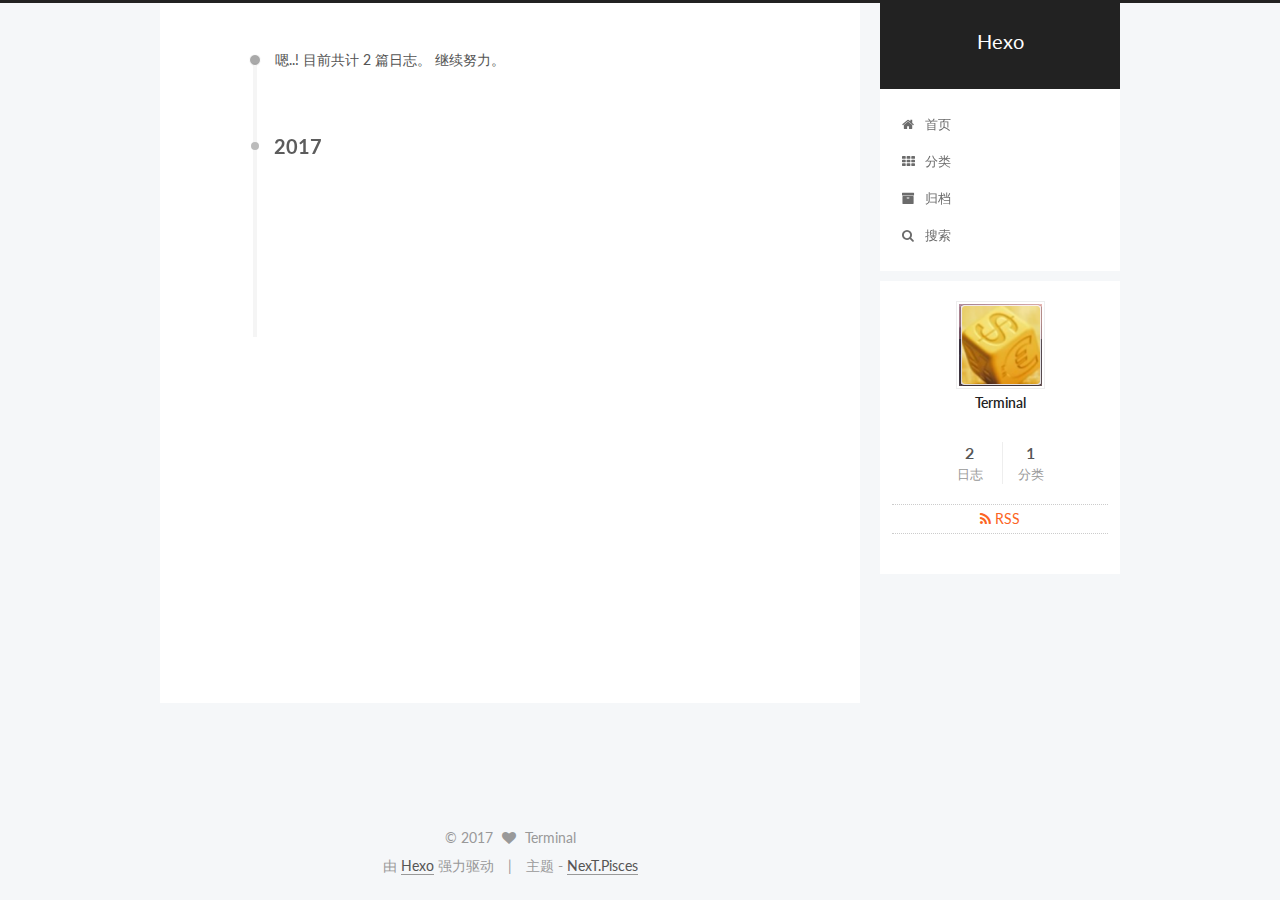
<file: archives/index.html>
<!doctype html>



  


<html class="theme-next pisces use-motion" lang="zh-Hans">
<head>
  <meta charset="UTF-8"/>
<meta http-equiv="X-UA-Compatible" content="IE=edge" />
<meta name="viewport" content="width=device-width, initial-scale=1, maximum-scale=1"/>



<meta http-equiv="Cache-Control" content="no-transform" />
<meta http-equiv="Cache-Control" content="no-siteapp" />












  
  
  <link href="/lib/fancybox/source/jquery.fancybox.css?v=2.1.5" rel="stylesheet" type="text/css" />




  
  
  
  

  
    
    
  

  

  

  

  

  
    
    
    <link href="//fonts.googleapis.com/css?family=Lato:300,300italic,400,400italic,700,700italic&subset=latin,latin-ext" rel="stylesheet" type="text/css">
  






<link href="/lib/font-awesome/css/font-awesome.min.css?v=4.6.2" rel="stylesheet" type="text/css" />

<link href="/css/main.css?v=5.1.0" rel="stylesheet" type="text/css" />


  <meta name="keywords" content="Hexo, NexT" />





  <link rel="alternate" href="/atom.xml" title="Hexo" type="application/atom+xml" />




  <link rel="shortcut icon" type="image/x-icon" href="/favicon.ico?v=5.1.0" />






<meta property="og:type" content="website">
<meta property="og:title" content="Hexo">
<meta property="og:url" content="http://duwei123.top/archives/index.html">
<meta property="og:site_name" content="Hexo">
<meta name="twitter:card" content="summary">
<meta name="twitter:title" content="Hexo">



<script type="text/javascript" id="hexo.configurations">
  var NexT = window.NexT || {};
  var CONFIG = {
    root: '/',
    scheme: 'Pisces',
    sidebar: {"position":"right","display":"post"},
    fancybox: true,
    motion: true,
    duoshuo: {
      userId: '0',
      author: '博主'
    },
    algolia: {
      applicationID: '',
      apiKey: '',
      indexName: '',
      hits: {"per_page":10},
      labels: {"input_placeholder":"Search for Posts","hits_empty":"We didn't find any results for the search: ${query}","hits_stats":"${hits} results found in ${time} ms"}
    }
  };
</script>



  <link rel="canonical" href="http://duwei123.top/archives/"/>





  <title> 归档 | Hexo </title>
</head>

<body itemscope itemtype="http://schema.org/WebPage" lang="zh-Hans">

  


<script>
  (function(i,s,o,g,r,a,m){i['GoogleAnalyticsObject']=r;i[r]=i[r]||function(){
            (i[r].q=i[r].q||[]).push(arguments)},i[r].l=1*new Date();a=s.createElement(o),
          m=s.getElementsByTagName(o)[0];a.async=1;a.src=g;m.parentNode.insertBefore(a,m)
  })(window,document,'script','//www.google-analytics.com/analytics.js','ga');
  ga('create', 'UA-91175952-1', 'auto');
  ga('send', 'pageview');
</script>


  <script type="text/javascript">
    var _hmt = _hmt || [];
    (function() {
      var hm = document.createElement("script");
      hm.src = "https://hm.baidu.com/hm.js?d7a32715e5d2f1ee0882bb03abc0c056";
      var s = document.getElementsByTagName("script")[0];
      s.parentNode.insertBefore(hm, s);
    })();
  </script>








  
  
    
  

  <div class="container one-collumn sidebar-position-right  page-archive  ">
    <div class="headband"></div>

    <header id="header" class="header" itemscope itemtype="http://schema.org/WPHeader">
      <div class="header-inner"><div class="site-meta ">
  

  <div class="custom-logo-site-title">
    <a href="/"  class="brand" rel="start">
      <span class="logo-line-before"><i></i></span>
      <span class="site-title">Hexo</span>
      <span class="logo-line-after"><i></i></span>
    </a>
  </div>
    
      <p class="site-subtitle"></p>
    
</div>

<div class="site-nav-toggle">
  <button>
    <span class="btn-bar"></span>
    <span class="btn-bar"></span>
    <span class="btn-bar"></span>
  </button>
</div>

<nav class="site-nav">
  

  
    <ul id="menu" class="menu">
      
        
        <li class="menu-item menu-item-home">
          <a href="/" rel="section">
            
              <i class="menu-item-icon fa fa-fw fa-home"></i> <br />
            
            首页
          </a>
        </li>
      
        
        <li class="menu-item menu-item-categories">
          <a href="/categories" rel="section">
            
              <i class="menu-item-icon fa fa-fw fa-th"></i> <br />
            
            分类
          </a>
        </li>
      
        
        <li class="menu-item menu-item-archives">
          <a href="/archives" rel="section">
            
              <i class="menu-item-icon fa fa-fw fa-archive"></i> <br />
            
            归档
          </a>
        </li>
      

      
        <li class="menu-item menu-item-search">
          
            <a href="javascript:;" class="popup-trigger">
          
            
              <i class="menu-item-icon fa fa-search fa-fw"></i> <br />
            
            搜索
          </a>
        </li>
      
    </ul>
  

  
    <div class="site-search">
      
  <div class="popup">
 <span class="search-icon fa fa-search"></span>
 <input type="text" id="local-search-input">
 <div id="local-search-result"></div>
 <span class="popup-btn-close">close</span>
</div>


    </div>
  
</nav>



 </div>
    </header>

    <main id="main" class="main">
      <div class="main-inner">
        <div class="content-wrap">
          <div id="content" class="content">
            

  <section id="posts" class="posts-collapse">
    <span class="archive-move-on"></span>

    <span class="archive-page-counter">
      
      
      
        
      
      嗯..! 目前共计 2 篇日志。 继续努力。
    </span>

    

      
      
      

      
        
        <div class="collection-title">
          <h2 class="archive-year motion-element" id="archive-year-2017">2017</h2>
        </div>
      
      

      

  <article class="post post-type-normal" itemscope itemtype="http://schema.org/Article">
    <header class="post-header">

      <h1 class="post-title">
        
            <a class="post-title-link" href="/2017/02/01/hexo2/" itemprop="url">
              
                <span itemprop="name">hexo博客其他配置</span>
              
            </a>
        
      </h1>

      <div class="post-meta">
        <time class="post-time" itemprop="dateCreated"
              datetime="2017-02-01T15:03:25+08:00"
              content="2017-02-01" >
          02-01
        </time>
      </div>

    </header>
  </article>



    

      
      
      

      
      

      

  <article class="post post-type-normal" itemscope itemtype="http://schema.org/Article">
    <header class="post-header">

      <h1 class="post-title">
        
            <a class="post-title-link" href="/2017/01/31/hello/" itemprop="url">
              
                <span itemprop="name">windows下免费用github+hexo搭建个人博客</span>
              
            </a>
        
      </h1>

      <div class="post-meta">
        <time class="post-time" itemprop="dateCreated"
              datetime="2017-01-31T22:37:23+08:00"
              content="2017-01-31" >
          01-31
        </time>
      </div>

    </header>
  </article>



    

  </section>

  


          
          </div>
          


          

        </div>
        
          
  
  <div class="sidebar-toggle">
    <div class="sidebar-toggle-line-wrap">
      <span class="sidebar-toggle-line sidebar-toggle-line-first"></span>
      <span class="sidebar-toggle-line sidebar-toggle-line-middle"></span>
      <span class="sidebar-toggle-line sidebar-toggle-line-last"></span>
    </div>
  </div>

  <aside id="sidebar" class="sidebar">
    <div class="sidebar-inner">

      

      

      <section class="site-overview sidebar-panel sidebar-panel-active">
        <div class="site-author motion-element" itemprop="author" itemscope itemtype="http://schema.org/Person">
          <img class="site-author-image" itemprop="image"
               src="/images/avatar.jpg"
               alt="Terminal" />
          <p class="site-author-name" itemprop="name">Terminal</p>
          <p class="site-description motion-element" itemprop="description"></p>
        </div>
        <nav class="site-state motion-element">
        
          
            <div class="site-state-item site-state-posts">
              <a href="/archives">
                <span class="site-state-item-count">2</span>
                <span class="site-state-item-name">日志</span>
              </a>
            </div>
          

          
            <div class="site-state-item site-state-categories">
              <a href="/categories">
                <span class="site-state-item-count">1</span>
                <span class="site-state-item-name">分类</span>
              </a>
            </div>
          

          

        </nav>

        
          <div class="feed-link motion-element">
            <a href="/atom.xml" rel="alternate">
              <i class="fa fa-rss"></i>
              RSS
            </a>
          </div>
        

        <div class="links-of-author motion-element">
          
        </div>

        
        

        
        

        


      </section>

      

    </div>
  </aside>


        
      </div>
    </main>

    <footer id="footer" class="footer">
      <div class="footer-inner">
        <div class="copyright" >
  
  &copy; 
  <span itemprop="copyrightYear">2017</span>
  <span class="with-love">
    <i class="fa fa-heart"></i>
  </span>
  <span class="author" itemprop="copyrightHolder">Terminal</span>
</div>


<div class="powered-by">
  由 <a class="theme-link" href="https://hexo.io">Hexo</a> 强力驱动
</div>

<div class="theme-info">
  主题 -
  <a class="theme-link" href="https://github.com/iissnan/hexo-theme-next">
    NexT.Pisces
  </a>
</div>


        

        
      </div>
    </footer>

    <div class="back-to-top">
      <i class="fa fa-arrow-up"></i>
    </div>
  </div>

  

<script type="text/javascript">
  if (Object.prototype.toString.call(window.Promise) !== '[object Function]') {
    window.Promise = null;
  }
</script>









  




  
  <script type="text/javascript" src="/lib/jquery/index.js?v=2.1.3"></script>

  
  <script type="text/javascript" src="/lib/fastclick/lib/fastclick.min.js?v=1.0.6"></script>

  
  <script type="text/javascript" src="/lib/jquery_lazyload/jquery.lazyload.js?v=1.9.7"></script>

  
  <script type="text/javascript" src="/lib/velocity/velocity.min.js?v=1.2.1"></script>

  
  <script type="text/javascript" src="/lib/velocity/velocity.ui.min.js?v=1.2.1"></script>

  
  <script type="text/javascript" src="/lib/fancybox/source/jquery.fancybox.pack.js?v=2.1.5"></script>


  


  <script type="text/javascript" src="/js/src/utils.js?v=5.1.0"></script>

  <script type="text/javascript" src="/js/src/motion.js?v=5.1.0"></script>



  
  


  <script type="text/javascript" src="/js/src/affix.js?v=5.1.0"></script>

  <script type="text/javascript" src="/js/src/schemes/pisces.js?v=5.1.0"></script>



  
  
    <script type="text/javascript" id="motion.page.archive">
      $('.archive-year').velocity('transition.slideLeftIn');
    </script>
  


  


  <script type="text/javascript" src="/js/src/bootstrap.js?v=5.1.0"></script>



  

  
    
  

  <script type="text/javascript">
    var duoshuoQuery = {short_name:"jmagenif"};
    (function() {
      var ds = document.createElement('script');
      ds.type = 'text/javascript';ds.async = true;
      ds.id = 'duoshuo-script';
      ds.src = (document.location.protocol == 'https:' ? 'https:' : 'http:') + '//static.duoshuo.com/embed.js';
      ds.charset = 'UTF-8';
      (document.getElementsByTagName('head')[0]
      || document.getElementsByTagName('body')[0]).appendChild(ds);
    })();
  </script>

  
    
    
    <script src="/lib/ua-parser-js/dist/ua-parser.min.js?v=0.7.9"></script>
    <script src="/js/src/hook-duoshuo.js"></script>
  












  
  
  <script type="text/javascript">
    // Popup Window;
    var isfetched = false;
    // Search DB path;
    var search_path = "search.xml";
    if (search_path.length == 0) {
      search_path = "search.xml";
    }
    var path = "/" + search_path;
    // monitor main search box;

    function proceedsearch() {
      $("body").append('<div class="popoverlay">').css('overflow', 'hidden');
      $('.popup').toggle();
    }
    // search function;
    var searchFunc = function(path, search_id, content_id) {
      'use strict';
      $.ajax({
        url: path,
        dataType: "xml",
        async: true,
        success: function( xmlResponse ) {
          // get the contents from search data
          isfetched = true;
          $('.popup').detach().appendTo('.header-inner');
          var datas = $( "entry", xmlResponse ).map(function() {
            return {
              title: $( "title", this ).text(),
              content: $("content",this).text(),
              url: $( "url" , this).text()
            };
          }).get();
          var $input = document.getElementById(search_id);
          var $resultContent = document.getElementById(content_id);
          $input.addEventListener('input', function(){
            var matchcounts = 0;
            var str='<ul class=\"search-result-list\">';
            var keywords = this.value.trim().toLowerCase().split(/[\s\-]+/);
            $resultContent.innerHTML = "";
            if (this.value.trim().length > 1) {
              // perform local searching
              datas.forEach(function(data) {
                var isMatch = false;
                var content_index = [];
                var data_title = data.title.trim().toLowerCase();
                var data_content = data.content.trim().replace(/<[^>]+>/g,"").toLowerCase();
                var data_url = decodeURIComponent(data.url);
                var index_title = -1;
                var index_content = -1;
                var first_occur = -1;
                // only match artiles with not empty titles and contents
                if(data_title != '') {
                  keywords.forEach(function(keyword, i) {
                    index_title = data_title.indexOf(keyword);
                    index_content = data_content.indexOf(keyword);
                    if( index_title >= 0 || index_content >= 0 ){
                      isMatch = true;
                      if (i == 0) {
                        first_occur = index_content;
                      }
                    }

                  });
                }
                // show search results
                if (isMatch) {
                  matchcounts += 1;
                  str += "<li><a href='"+ data_url +"' class='search-result-title'>"+ data_title +"</a>";
                  var content = data.content.trim().replace(/<[^>]+>/g,"");
                  if (first_occur >= 0) {
                    // cut out 100 characters
                    var start = first_occur - 20;
                    var end = first_occur + 80;
                    if(start < 0){
                      start = 0;
                    }
                    if(start == 0){
                      end = 50;
                    }
                    if(end > content.length){
                      end = content.length;
                    }
                    var match_content = content.substring(start, end);
                    // highlight all keywords
                    keywords.forEach(function(keyword){
                      var regS = new RegExp(keyword, "gi");
                      match_content = match_content.replace(regS, "<b class=\"search-keyword\">"+keyword+"</b>");
                    });

                    str += "<p class=\"search-result\">" + match_content +"...</p>"
                  }
                  str += "</li>";
                }
              })};
            str += "</ul>";
            if (matchcounts == 0) { str = '<div id="no-result"><i class="fa fa-frown-o fa-5x" /></div>' }
            if (keywords == "") { str = '<div id="no-result"><i class="fa fa-search fa-5x" /></div>' }
            $resultContent.innerHTML = str;
          });
          proceedsearch();
        }
      });}

    // handle and trigger popup window;
    $('.popup-trigger').click(function(e) {
      e.stopPropagation();
      if (isfetched == false) {
        searchFunc(path, 'local-search-input', 'local-search-result');
      } else {
        proceedsearch();
      };
    });

    $('.popup-btn-close').click(function(e){
      $('.popup').hide();
      $(".popoverlay").remove();
      $('body').css('overflow', '');
    });
    $('.popup').click(function(e){
      e.stopPropagation();
    });
  </script>


  

  

  
  <script src="https://cdn1.lncld.net/static/js/av-core-mini-0.6.1.js"></script>
  <script>AV.initialize("avMxdnob4rJ43yqTbzV9mxVL-gzGzoHsz", "uoj2wFI5t1AtBP5BKbWfFUC6");</script>
  <script>
    function showTime(Counter) {
      var query = new AV.Query(Counter);
      var entries = [];
      var $visitors = $(".leancloud_visitors");

      $visitors.each(function () {
        entries.push( $(this).attr("id").trim() );
      });

      query.containedIn('url', entries);
      query.find()
        .done(function (results) {
          var COUNT_CONTAINER_REF = '.leancloud-visitors-count';

          if (results.length === 0) {
            $visitors.find(COUNT_CONTAINER_REF).text(0);
            return;
          }

          for (var i = 0; i < results.length; i++) {
            var item = results[i];
            var url = item.get('url');
            var time = item.get('time');
            var element = document.getElementById(url);

            $(element).find(COUNT_CONTAINER_REF).text(time);
          }
          for(var i = 0; i < entries.length; i++) {
            var url = entries[i];
            var element = document.getElementById(url);
            var countSpan = $(element).find(COUNT_CONTAINER_REF);
            if( countSpan.text() == '') {
              countSpan.text(0);
            }
          }
        })
        .fail(function (object, error) {
          console.log("Error: " + error.code + " " + error.message);
        });
    }

    function addCount(Counter) {
      var $visitors = $(".leancloud_visitors");
      var url = $visitors.attr('id').trim();
      var title = $visitors.attr('data-flag-title').trim();
      var query = new AV.Query(Counter);

      query.equalTo("url", url);
      query.find({
        success: function(results) {
          if (results.length > 0) {
            var counter = results[0];
            counter.fetchWhenSave(true);
            counter.increment("time");
            counter.save(null, {
              success: function(counter) {
                var $element = $(document.getElementById(url));
                $element.find('.leancloud-visitors-count').text(counter.get('time'));
              },
              error: function(counter, error) {
                console.log('Failed to save Visitor num, with error message: ' + error.message);
              }
            });
          } else {
            var newcounter = new Counter();
            /* Set ACL */
            var acl = new AV.ACL();
            acl.setPublicReadAccess(true);
            acl.setPublicWriteAccess(true);
            newcounter.setACL(acl);
            /* End Set ACL */
            newcounter.set("title", title);
            newcounter.set("url", url);
            newcounter.set("time", 1);
            newcounter.save(null, {
              success: function(newcounter) {
                var $element = $(document.getElementById(url));
                $element.find('.leancloud-visitors-count').text(newcounter.get('time'));
              },
              error: function(newcounter, error) {
                console.log('Failed to create');
              }
            });
          }
        },
        error: function(error) {
          console.log('Error:' + error.code + " " + error.message);
        }
      });
    }

    $(function() {
      var Counter = AV.Object.extend("Counter");
      if ($('.leancloud_visitors').length == 1) {
        addCount(Counter);
      } else if ($('.post-title-link').length > 1) {
        showTime(Counter);
      }
    });
  </script>



  
<script>
(function(){
    var bp = document.createElement('script');
    var curProtocol = window.location.protocol.split(':')[0];
    if (curProtocol === 'https') {
        bp.src = 'https://zz.bdstatic.com/linksubmit/push.js';        
    }
    else {
        bp.src = 'http://push.zhanzhang.baidu.com/push.js';
    }
    var s = document.getElementsByTagName("script")[0];
    s.parentNode.insertBefore(bp, s);
})();
</script>


  


</body>
</html>
</file>
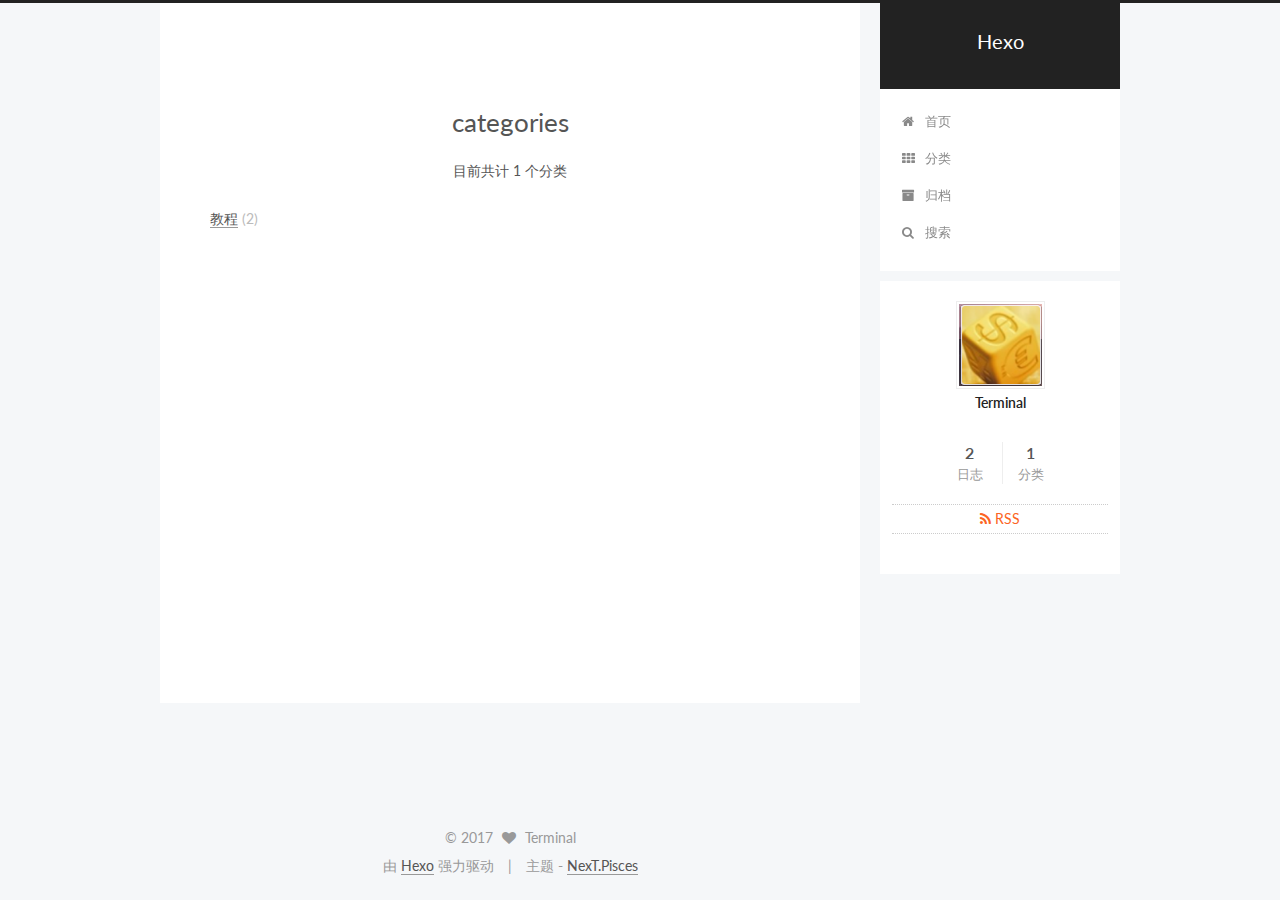
<file: categories/index.html>
<!doctype html>



  


<html class="theme-next pisces use-motion" lang="zh-Hans">
<head>
  <meta charset="UTF-8"/>
<meta http-equiv="X-UA-Compatible" content="IE=edge" />
<meta name="viewport" content="width=device-width, initial-scale=1, maximum-scale=1"/>



<meta http-equiv="Cache-Control" content="no-transform" />
<meta http-equiv="Cache-Control" content="no-siteapp" />












  
  
  <link href="/lib/fancybox/source/jquery.fancybox.css?v=2.1.5" rel="stylesheet" type="text/css" />




  
  
  
  

  
    
    
  

  

  

  

  

  
    
    
    <link href="//fonts.googleapis.com/css?family=Lato:300,300italic,400,400italic,700,700italic&subset=latin,latin-ext" rel="stylesheet" type="text/css">
  






<link href="/lib/font-awesome/css/font-awesome.min.css?v=4.6.2" rel="stylesheet" type="text/css" />

<link href="/css/main.css?v=5.1.0" rel="stylesheet" type="text/css" />


  <meta name="keywords" content="Hexo, NexT" />





  <link rel="alternate" href="/atom.xml" title="Hexo" type="application/atom+xml" />




  <link rel="shortcut icon" type="image/x-icon" href="/favicon.ico?v=5.1.0" />






<meta property="og:type" content="website">
<meta property="og:title" content="categories">
<meta property="og:url" content="http://duwei123.top/categories/index.html">
<meta property="og:site_name" content="Hexo">
<meta property="og:updated_time" content="2017-01-31T10:46:34.223Z">
<meta name="twitter:card" content="summary">
<meta name="twitter:title" content="categories">



<script type="text/javascript" id="hexo.configurations">
  var NexT = window.NexT || {};
  var CONFIG = {
    root: '/',
    scheme: 'Pisces',
    sidebar: {"position":"right","display":"post"},
    fancybox: true,
    motion: true,
    duoshuo: {
      userId: '0',
      author: '博主'
    },
    algolia: {
      applicationID: '',
      apiKey: '',
      indexName: '',
      hits: {"per_page":10},
      labels: {"input_placeholder":"Search for Posts","hits_empty":"We didn't find any results for the search: ${query}","hits_stats":"${hits} results found in ${time} ms"}
    }
  };
</script>



  <link rel="canonical" href="http://duwei123.top/categories/"/>





  <title>
  

  
    categories | Hexo
  
</title>
</head>

<body itemscope itemtype="http://schema.org/WebPage" lang="zh-Hans">

  


<script>
  (function(i,s,o,g,r,a,m){i['GoogleAnalyticsObject']=r;i[r]=i[r]||function(){
            (i[r].q=i[r].q||[]).push(arguments)},i[r].l=1*new Date();a=s.createElement(o),
          m=s.getElementsByTagName(o)[0];a.async=1;a.src=g;m.parentNode.insertBefore(a,m)
  })(window,document,'script','//www.google-analytics.com/analytics.js','ga');
  ga('create', 'UA-91175952-1', 'auto');
  ga('send', 'pageview');
</script>


  <script type="text/javascript">
    var _hmt = _hmt || [];
    (function() {
      var hm = document.createElement("script");
      hm.src = "https://hm.baidu.com/hm.js?d7a32715e5d2f1ee0882bb03abc0c056";
      var s = document.getElementsByTagName("script")[0];
      s.parentNode.insertBefore(hm, s);
    })();
  </script>








  
  
    
  

  <div class="container one-collumn sidebar-position-right  ">
    <div class="headband"></div>

    <header id="header" class="header" itemscope itemtype="http://schema.org/WPHeader">
      <div class="header-inner"><div class="site-meta ">
  

  <div class="custom-logo-site-title">
    <a href="/"  class="brand" rel="start">
      <span class="logo-line-before"><i></i></span>
      <span class="site-title">Hexo</span>
      <span class="logo-line-after"><i></i></span>
    </a>
  </div>
    
      <p class="site-subtitle"></p>
    
</div>

<div class="site-nav-toggle">
  <button>
    <span class="btn-bar"></span>
    <span class="btn-bar"></span>
    <span class="btn-bar"></span>
  </button>
</div>

<nav class="site-nav">
  

  
    <ul id="menu" class="menu">
      
        
        <li class="menu-item menu-item-home">
          <a href="/" rel="section">
            
              <i class="menu-item-icon fa fa-fw fa-home"></i> <br />
            
            首页
          </a>
        </li>
      
        
        <li class="menu-item menu-item-categories">
          <a href="/categories" rel="section">
            
              <i class="menu-item-icon fa fa-fw fa-th"></i> <br />
            
            分类
          </a>
        </li>
      
        
        <li class="menu-item menu-item-archives">
          <a href="/archives" rel="section">
            
              <i class="menu-item-icon fa fa-fw fa-archive"></i> <br />
            
            归档
          </a>
        </li>
      

      
        <li class="menu-item menu-item-search">
          
            <a href="javascript:;" class="popup-trigger">
          
            
              <i class="menu-item-icon fa fa-search fa-fw"></i> <br />
            
            搜索
          </a>
        </li>
      
    </ul>
  

  
    <div class="site-search">
      
  <div class="popup">
 <span class="search-icon fa fa-search"></span>
 <input type="text" id="local-search-input">
 <div id="local-search-result"></div>
 <span class="popup-btn-close">close</span>
</div>


    </div>
  
</nav>



 </div>
    </header>

    <main id="main" class="main">
      <div class="main-inner">
        <div class="content-wrap">
          <div id="content" class="content">
            

  <div id="posts" class="posts-expand">
  <header class="post-header">

	<h2 class="post-title" itemprop="name headline">categories</h2>



</header>

    
    
      <div class="category-all-page">
        <div class="category-all-title">
            目前共计 1 个分类
        </div>
        <div class="category-all">
          <ul class="category-list"><li class="category-list-item"><a class="category-list-link" href="/categories/教程/">教程</a><span class="category-list-count">2</span></li></ul>
        </div>
      </div>
    
  </div>

          
          </div>
          


          

        </div>
        
          
  
  <div class="sidebar-toggle">
    <div class="sidebar-toggle-line-wrap">
      <span class="sidebar-toggle-line sidebar-toggle-line-first"></span>
      <span class="sidebar-toggle-line sidebar-toggle-line-middle"></span>
      <span class="sidebar-toggle-line sidebar-toggle-line-last"></span>
    </div>
  </div>

  <aside id="sidebar" class="sidebar">
    <div class="sidebar-inner">

      

      

      <section class="site-overview sidebar-panel sidebar-panel-active">
        <div class="site-author motion-element" itemprop="author" itemscope itemtype="http://schema.org/Person">
          <img class="site-author-image" itemprop="image"
               src="/images/avatar.jpg"
               alt="Terminal" />
          <p class="site-author-name" itemprop="name">Terminal</p>
          <p class="site-description motion-element" itemprop="description"></p>
        </div>
        <nav class="site-state motion-element">
        
          
            <div class="site-state-item site-state-posts">
              <a href="/archives">
                <span class="site-state-item-count">2</span>
                <span class="site-state-item-name">日志</span>
              </a>
            </div>
          

          
            <div class="site-state-item site-state-categories">
              <a href="/categories">
                <span class="site-state-item-count">1</span>
                <span class="site-state-item-name">分类</span>
              </a>
            </div>
          

          

        </nav>

        
          <div class="feed-link motion-element">
            <a href="/atom.xml" rel="alternate">
              <i class="fa fa-rss"></i>
              RSS
            </a>
          </div>
        

        <div class="links-of-author motion-element">
          
        </div>

        
        

        
        

        


      </section>

      

    </div>
  </aside>


        
      </div>
    </main>

    <footer id="footer" class="footer">
      <div class="footer-inner">
        <div class="copyright" >
  
  &copy; 
  <span itemprop="copyrightYear">2017</span>
  <span class="with-love">
    <i class="fa fa-heart"></i>
  </span>
  <span class="author" itemprop="copyrightHolder">Terminal</span>
</div>


<div class="powered-by">
  由 <a class="theme-link" href="https://hexo.io">Hexo</a> 强力驱动
</div>

<div class="theme-info">
  主题 -
  <a class="theme-link" href="https://github.com/iissnan/hexo-theme-next">
    NexT.Pisces
  </a>
</div>


        

        
      </div>
    </footer>

    <div class="back-to-top">
      <i class="fa fa-arrow-up"></i>
    </div>
  </div>

  

<script type="text/javascript">
  if (Object.prototype.toString.call(window.Promise) !== '[object Function]') {
    window.Promise = null;
  }
</script>









  




  
  <script type="text/javascript" src="/lib/jquery/index.js?v=2.1.3"></script>

  
  <script type="text/javascript" src="/lib/fastclick/lib/fastclick.min.js?v=1.0.6"></script>

  
  <script type="text/javascript" src="/lib/jquery_lazyload/jquery.lazyload.js?v=1.9.7"></script>

  
  <script type="text/javascript" src="/lib/velocity/velocity.min.js?v=1.2.1"></script>

  
  <script type="text/javascript" src="/lib/velocity/velocity.ui.min.js?v=1.2.1"></script>

  
  <script type="text/javascript" src="/lib/fancybox/source/jquery.fancybox.pack.js?v=2.1.5"></script>


  


  <script type="text/javascript" src="/js/src/utils.js?v=5.1.0"></script>

  <script type="text/javascript" src="/js/src/motion.js?v=5.1.0"></script>



  
  


  <script type="text/javascript" src="/js/src/affix.js?v=5.1.0"></script>

  <script type="text/javascript" src="/js/src/schemes/pisces.js?v=5.1.0"></script>



  

  


  <script type="text/javascript" src="/js/src/bootstrap.js?v=5.1.0"></script>



  

  
    
  

  <script type="text/javascript">
    var duoshuoQuery = {short_name:"jmagenif"};
    (function() {
      var ds = document.createElement('script');
      ds.type = 'text/javascript';ds.async = true;
      ds.id = 'duoshuo-script';
      ds.src = (document.location.protocol == 'https:' ? 'https:' : 'http:') + '//static.duoshuo.com/embed.js';
      ds.charset = 'UTF-8';
      (document.getElementsByTagName('head')[0]
      || document.getElementsByTagName('body')[0]).appendChild(ds);
    })();
  </script>

  
    
    
    <script src="/lib/ua-parser-js/dist/ua-parser.min.js?v=0.7.9"></script>
    <script src="/js/src/hook-duoshuo.js"></script>
  












  
  
  <script type="text/javascript">
    // Popup Window;
    var isfetched = false;
    // Search DB path;
    var search_path = "search.xml";
    if (search_path.length == 0) {
      search_path = "search.xml";
    }
    var path = "/" + search_path;
    // monitor main search box;

    function proceedsearch() {
      $("body").append('<div class="popoverlay">').css('overflow', 'hidden');
      $('.popup').toggle();
    }
    // search function;
    var searchFunc = function(path, search_id, content_id) {
      'use strict';
      $.ajax({
        url: path,
        dataType: "xml",
        async: true,
        success: function( xmlResponse ) {
          // get the contents from search data
          isfetched = true;
          $('.popup').detach().appendTo('.header-inner');
          var datas = $( "entry", xmlResponse ).map(function() {
            return {
              title: $( "title", this ).text(),
              content: $("content",this).text(),
              url: $( "url" , this).text()
            };
          }).get();
          var $input = document.getElementById(search_id);
          var $resultContent = document.getElementById(content_id);
          $input.addEventListener('input', function(){
            var matchcounts = 0;
            var str='<ul class=\"search-result-list\">';
            var keywords = this.value.trim().toLowerCase().split(/[\s\-]+/);
            $resultContent.innerHTML = "";
            if (this.value.trim().length > 1) {
              // perform local searching
              datas.forEach(function(data) {
                var isMatch = false;
                var content_index = [];
                var data_title = data.title.trim().toLowerCase();
                var data_content = data.content.trim().replace(/<[^>]+>/g,"").toLowerCase();
                var data_url = decodeURIComponent(data.url);
                var index_title = -1;
                var index_content = -1;
                var first_occur = -1;
                // only match artiles with not empty titles and contents
                if(data_title != '') {
                  keywords.forEach(function(keyword, i) {
                    index_title = data_title.indexOf(keyword);
                    index_content = data_content.indexOf(keyword);
                    if( index_title >= 0 || index_content >= 0 ){
                      isMatch = true;
                      if (i == 0) {
                        first_occur = index_content;
                      }
                    }

                  });
                }
                // show search results
                if (isMatch) {
                  matchcounts += 1;
                  str += "<li><a href='"+ data_url +"' class='search-result-title'>"+ data_title +"</a>";
                  var content = data.content.trim().replace(/<[^>]+>/g,"");
                  if (first_occur >= 0) {
                    // cut out 100 characters
                    var start = first_occur - 20;
                    var end = first_occur + 80;
                    if(start < 0){
                      start = 0;
                    }
                    if(start == 0){
                      end = 50;
                    }
                    if(end > content.length){
                      end = content.length;
                    }
                    var match_content = content.substring(start, end);
                    // highlight all keywords
                    keywords.forEach(function(keyword){
                      var regS = new RegExp(keyword, "gi");
                      match_content = match_content.replace(regS, "<b class=\"search-keyword\">"+keyword+"</b>");
                    });

                    str += "<p class=\"search-result\">" + match_content +"...</p>"
                  }
                  str += "</li>";
                }
              })};
            str += "</ul>";
            if (matchcounts == 0) { str = '<div id="no-result"><i class="fa fa-frown-o fa-5x" /></div>' }
            if (keywords == "") { str = '<div id="no-result"><i class="fa fa-search fa-5x" /></div>' }
            $resultContent.innerHTML = str;
          });
          proceedsearch();
        }
      });}

    // handle and trigger popup window;
    $('.popup-trigger').click(function(e) {
      e.stopPropagation();
      if (isfetched == false) {
        searchFunc(path, 'local-search-input', 'local-search-result');
      } else {
        proceedsearch();
      };
    });

    $('.popup-btn-close').click(function(e){
      $('.popup').hide();
      $(".popoverlay").remove();
      $('body').css('overflow', '');
    });
    $('.popup').click(function(e){
      e.stopPropagation();
    });
  </script>


  

  

  
  <script src="https://cdn1.lncld.net/static/js/av-core-mini-0.6.1.js"></script>
  <script>AV.initialize("avMxdnob4rJ43yqTbzV9mxVL-gzGzoHsz", "uoj2wFI5t1AtBP5BKbWfFUC6");</script>
  <script>
    function showTime(Counter) {
      var query = new AV.Query(Counter);
      var entries = [];
      var $visitors = $(".leancloud_visitors");

      $visitors.each(function () {
        entries.push( $(this).attr("id").trim() );
      });

      query.containedIn('url', entries);
      query.find()
        .done(function (results) {
          var COUNT_CONTAINER_REF = '.leancloud-visitors-count';

          if (results.length === 0) {
            $visitors.find(COUNT_CONTAINER_REF).text(0);
            return;
          }

          for (var i = 0; i < results.length; i++) {
            var item = results[i];
            var url = item.get('url');
            var time = item.get('time');
            var element = document.getElementById(url);

            $(element).find(COUNT_CONTAINER_REF).text(time);
          }
          for(var i = 0; i < entries.length; i++) {
            var url = entries[i];
            var element = document.getElementById(url);
            var countSpan = $(element).find(COUNT_CONTAINER_REF);
            if( countSpan.text() == '') {
              countSpan.text(0);
            }
          }
        })
        .fail(function (object, error) {
          console.log("Error: " + error.code + " " + error.message);
        });
    }

    function addCount(Counter) {
      var $visitors = $(".leancloud_visitors");
      var url = $visitors.attr('id').trim();
      var title = $visitors.attr('data-flag-title').trim();
      var query = new AV.Query(Counter);

      query.equalTo("url", url);
      query.find({
        success: function(results) {
          if (results.length > 0) {
            var counter = results[0];
            counter.fetchWhenSave(true);
            counter.increment("time");
            counter.save(null, {
              success: function(counter) {
                var $element = $(document.getElementById(url));
                $element.find('.leancloud-visitors-count').text(counter.get('time'));
              },
              error: function(counter, error) {
                console.log('Failed to save Visitor num, with error message: ' + error.message);
              }
            });
          } else {
            var newcounter = new Counter();
            /* Set ACL */
            var acl = new AV.ACL();
            acl.setPublicReadAccess(true);
            acl.setPublicWriteAccess(true);
            newcounter.setACL(acl);
            /* End Set ACL */
            newcounter.set("title", title);
            newcounter.set("url", url);
            newcounter.set("time", 1);
            newcounter.save(null, {
              success: function(newcounter) {
                var $element = $(document.getElementById(url));
                $element.find('.leancloud-visitors-count').text(newcounter.get('time'));
              },
              error: function(newcounter, error) {
                console.log('Failed to create');
              }
            });
          }
        },
        error: function(error) {
          console.log('Error:' + error.code + " " + error.message);
        }
      });
    }

    $(function() {
      var Counter = AV.Object.extend("Counter");
      if ($('.leancloud_visitors').length == 1) {
        addCount(Counter);
      } else if ($('.post-title-link').length > 1) {
        showTime(Counter);
      }
    });
  </script>



  
<script>
(function(){
    var bp = document.createElement('script');
    var curProtocol = window.location.protocol.split(':')[0];
    if (curProtocol === 'https') {
        bp.src = 'https://zz.bdstatic.com/linksubmit/push.js';        
    }
    else {
        bp.src = 'http://push.zhanzhang.baidu.com/push.js';
    }
    var s = document.getElementsByTagName("script")[0];
    s.parentNode.insertBefore(bp, s);
})();
</script>


  


</body>
</html>
</file>
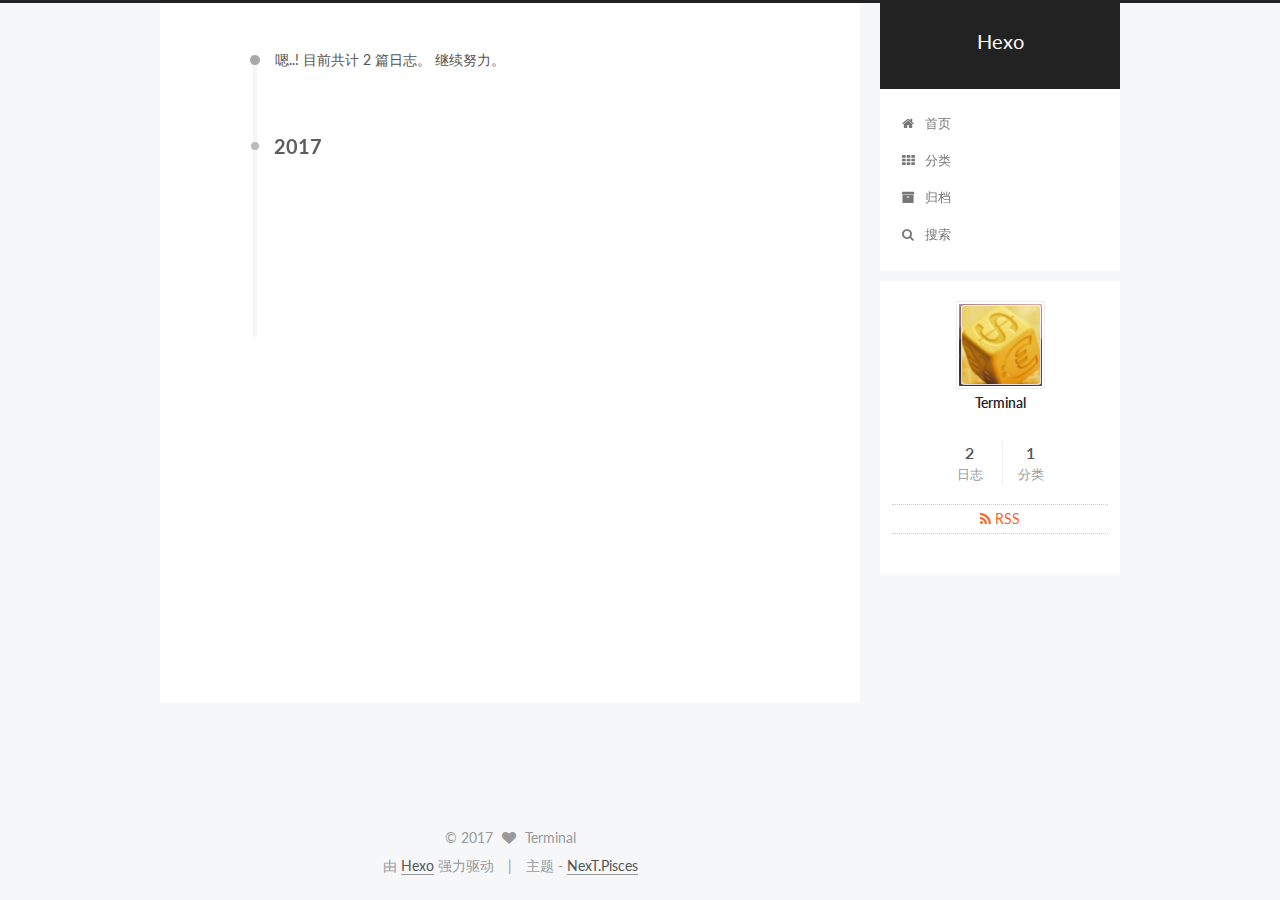
<file: archives/2017/index.html>
<!doctype html>



  


<html class="theme-next pisces use-motion" lang="zh-Hans">
<head>
  <meta charset="UTF-8"/>
<meta http-equiv="X-UA-Compatible" content="IE=edge" />
<meta name="viewport" content="width=device-width, initial-scale=1, maximum-scale=1"/>



<meta http-equiv="Cache-Control" content="no-transform" />
<meta http-equiv="Cache-Control" content="no-siteapp" />












  
  
  <link href="/lib/fancybox/source/jquery.fancybox.css?v=2.1.5" rel="stylesheet" type="text/css" />




  
  
  
  

  
    
    
  

  

  

  

  

  
    
    
    <link href="//fonts.googleapis.com/css?family=Lato:300,300italic,400,400italic,700,700italic&subset=latin,latin-ext" rel="stylesheet" type="text/css">
  






<link href="/lib/font-awesome/css/font-awesome.min.css?v=4.6.2" rel="stylesheet" type="text/css" />

<link href="/css/main.css?v=5.1.0" rel="stylesheet" type="text/css" />


  <meta name="keywords" content="Hexo, NexT" />





  <link rel="alternate" href="/atom.xml" title="Hexo" type="application/atom+xml" />




  <link rel="shortcut icon" type="image/x-icon" href="/favicon.ico?v=5.1.0" />






<meta property="og:type" content="website">
<meta property="og:title" content="Hexo">
<meta property="og:url" content="http://duwei123.top/archives/2017/index.html">
<meta property="og:site_name" content="Hexo">
<meta name="twitter:card" content="summary">
<meta name="twitter:title" content="Hexo">



<script type="text/javascript" id="hexo.configurations">
  var NexT = window.NexT || {};
  var CONFIG = {
    root: '/',
    scheme: 'Pisces',
    sidebar: {"position":"right","display":"post"},
    fancybox: true,
    motion: true,
    duoshuo: {
      userId: '0',
      author: '博主'
    },
    algolia: {
      applicationID: '',
      apiKey: '',
      indexName: '',
      hits: {"per_page":10},
      labels: {"input_placeholder":"Search for Posts","hits_empty":"We didn't find any results for the search: ${query}","hits_stats":"${hits} results found in ${time} ms"}
    }
  };
</script>



  <link rel="canonical" href="http://duwei123.top/archives/2017/"/>





  <title> 归档 | Hexo </title>
</head>

<body itemscope itemtype="http://schema.org/WebPage" lang="zh-Hans">

  


<script>
  (function(i,s,o,g,r,a,m){i['GoogleAnalyticsObject']=r;i[r]=i[r]||function(){
            (i[r].q=i[r].q||[]).push(arguments)},i[r].l=1*new Date();a=s.createElement(o),
          m=s.getElementsByTagName(o)[0];a.async=1;a.src=g;m.parentNode.insertBefore(a,m)
  })(window,document,'script','//www.google-analytics.com/analytics.js','ga');
  ga('create', 'UA-91175952-1', 'auto');
  ga('send', 'pageview');
</script>


  <script type="text/javascript">
    var _hmt = _hmt || [];
    (function() {
      var hm = document.createElement("script");
      hm.src = "https://hm.baidu.com/hm.js?d7a32715e5d2f1ee0882bb03abc0c056";
      var s = document.getElementsByTagName("script")[0];
      s.parentNode.insertBefore(hm, s);
    })();
  </script>








  
  
    
  

  <div class="container one-collumn sidebar-position-right  page-archive  ">
    <div class="headband"></div>

    <header id="header" class="header" itemscope itemtype="http://schema.org/WPHeader">
      <div class="header-inner"><div class="site-meta ">
  

  <div class="custom-logo-site-title">
    <a href="/"  class="brand" rel="start">
      <span class="logo-line-before"><i></i></span>
      <span class="site-title">Hexo</span>
      <span class="logo-line-after"><i></i></span>
    </a>
  </div>
    
      <p class="site-subtitle"></p>
    
</div>

<div class="site-nav-toggle">
  <button>
    <span class="btn-bar"></span>
    <span class="btn-bar"></span>
    <span class="btn-bar"></span>
  </button>
</div>

<nav class="site-nav">
  

  
    <ul id="menu" class="menu">
      
        
        <li class="menu-item menu-item-home">
          <a href="/" rel="section">
            
              <i class="menu-item-icon fa fa-fw fa-home"></i> <br />
            
            首页
          </a>
        </li>
      
        
        <li class="menu-item menu-item-categories">
          <a href="/categories" rel="section">
            
              <i class="menu-item-icon fa fa-fw fa-th"></i> <br />
            
            分类
          </a>
        </li>
      
        
        <li class="menu-item menu-item-archives">
          <a href="/archives" rel="section">
            
              <i class="menu-item-icon fa fa-fw fa-archive"></i> <br />
            
            归档
          </a>
        </li>
      

      
        <li class="menu-item menu-item-search">
          
            <a href="javascript:;" class="popup-trigger">
          
            
              <i class="menu-item-icon fa fa-search fa-fw"></i> <br />
            
            搜索
          </a>
        </li>
      
    </ul>
  

  
    <div class="site-search">
      
  <div class="popup">
 <span class="search-icon fa fa-search"></span>
 <input type="text" id="local-search-input">
 <div id="local-search-result"></div>
 <span class="popup-btn-close">close</span>
</div>


    </div>
  
</nav>



 </div>
    </header>

    <main id="main" class="main">
      <div class="main-inner">
        <div class="content-wrap">
          <div id="content" class="content">
            

  <section id="posts" class="posts-collapse">
    <span class="archive-move-on"></span>

    <span class="archive-page-counter">
      
      
      
        
      
      嗯..! 目前共计 2 篇日志。 继续努力。
    </span>

    

      
      
      

      
        
        <div class="collection-title">
          <h2 class="archive-year motion-element" id="archive-year-2017">2017</h2>
        </div>
      
      

      

  <article class="post post-type-normal" itemscope itemtype="http://schema.org/Article">
    <header class="post-header">

      <h1 class="post-title">
        
            <a class="post-title-link" href="/2017/02/01/hexo2/" itemprop="url">
              
                <span itemprop="name">hexo博客其他配置</span>
              
            </a>
        
      </h1>

      <div class="post-meta">
        <time class="post-time" itemprop="dateCreated"
              datetime="2017-02-01T15:03:25+08:00"
              content="2017-02-01" >
          02-01
        </time>
      </div>

    </header>
  </article>



    

      
      
      

      
      

      

  <article class="post post-type-normal" itemscope itemtype="http://schema.org/Article">
    <header class="post-header">

      <h1 class="post-title">
        
            <a class="post-title-link" href="/2017/01/31/hello/" itemprop="url">
              
                <span itemprop="name">windows下免费用github+hexo搭建个人博客</span>
              
            </a>
        
      </h1>

      <div class="post-meta">
        <time class="post-time" itemprop="dateCreated"
              datetime="2017-01-31T22:37:23+08:00"
              content="2017-01-31" >
          01-31
        </time>
      </div>

    </header>
  </article>



    

  </section>

  


          
          </div>
          


          

        </div>
        
          
  
  <div class="sidebar-toggle">
    <div class="sidebar-toggle-line-wrap">
      <span class="sidebar-toggle-line sidebar-toggle-line-first"></span>
      <span class="sidebar-toggle-line sidebar-toggle-line-middle"></span>
      <span class="sidebar-toggle-line sidebar-toggle-line-last"></span>
    </div>
  </div>

  <aside id="sidebar" class="sidebar">
    <div class="sidebar-inner">

      

      

      <section class="site-overview sidebar-panel sidebar-panel-active">
        <div class="site-author motion-element" itemprop="author" itemscope itemtype="http://schema.org/Person">
          <img class="site-author-image" itemprop="image"
               src="/images/avatar.jpg"
               alt="Terminal" />
          <p class="site-author-name" itemprop="name">Terminal</p>
          <p class="site-description motion-element" itemprop="description"></p>
        </div>
        <nav class="site-state motion-element">
        
          
            <div class="site-state-item site-state-posts">
              <a href="/archives">
                <span class="site-state-item-count">2</span>
                <span class="site-state-item-name">日志</span>
              </a>
            </div>
          

          
            <div class="site-state-item site-state-categories">
              <a href="/categories">
                <span class="site-state-item-count">1</span>
                <span class="site-state-item-name">分类</span>
              </a>
            </div>
          

          

        </nav>

        
          <div class="feed-link motion-element">
            <a href="/atom.xml" rel="alternate">
              <i class="fa fa-rss"></i>
              RSS
            </a>
          </div>
        

        <div class="links-of-author motion-element">
          
        </div>

        
        

        
        

        


      </section>

      

    </div>
  </aside>


        
      </div>
    </main>

    <footer id="footer" class="footer">
      <div class="footer-inner">
        <div class="copyright" >
  
  &copy; 
  <span itemprop="copyrightYear">2017</span>
  <span class="with-love">
    <i class="fa fa-heart"></i>
  </span>
  <span class="author" itemprop="copyrightHolder">Terminal</span>
</div>


<div class="powered-by">
  由 <a class="theme-link" href="https://hexo.io">Hexo</a> 强力驱动
</div>

<div class="theme-info">
  主题 -
  <a class="theme-link" href="https://github.com/iissnan/hexo-theme-next">
    NexT.Pisces
  </a>
</div>


        

        
      </div>
    </footer>

    <div class="back-to-top">
      <i class="fa fa-arrow-up"></i>
    </div>
  </div>

  

<script type="text/javascript">
  if (Object.prototype.toString.call(window.Promise) !== '[object Function]') {
    window.Promise = null;
  }
</script>









  




  
  <script type="text/javascript" src="/lib/jquery/index.js?v=2.1.3"></script>

  
  <script type="text/javascript" src="/lib/fastclick/lib/fastclick.min.js?v=1.0.6"></script>

  
  <script type="text/javascript" src="/lib/jquery_lazyload/jquery.lazyload.js?v=1.9.7"></script>

  
  <script type="text/javascript" src="/lib/velocity/velocity.min.js?v=1.2.1"></script>

  
  <script type="text/javascript" src="/lib/velocity/velocity.ui.min.js?v=1.2.1"></script>

  
  <script type="text/javascript" src="/lib/fancybox/source/jquery.fancybox.pack.js?v=2.1.5"></script>


  


  <script type="text/javascript" src="/js/src/utils.js?v=5.1.0"></script>

  <script type="text/javascript" src="/js/src/motion.js?v=5.1.0"></script>



  
  


  <script type="text/javascript" src="/js/src/affix.js?v=5.1.0"></script>

  <script type="text/javascript" src="/js/src/schemes/pisces.js?v=5.1.0"></script>



  
  
    <script type="text/javascript" id="motion.page.archive">
      $('.archive-year').velocity('transition.slideLeftIn');
    </script>
  


  


  <script type="text/javascript" src="/js/src/bootstrap.js?v=5.1.0"></script>



  

  
    
  

  <script type="text/javascript">
    var duoshuoQuery = {short_name:"jmagenif"};
    (function() {
      var ds = document.createElement('script');
      ds.type = 'text/javascript';ds.async = true;
      ds.id = 'duoshuo-script';
      ds.src = (document.location.protocol == 'https:' ? 'https:' : 'http:') + '//static.duoshuo.com/embed.js';
      ds.charset = 'UTF-8';
      (document.getElementsByTagName('head')[0]
      || document.getElementsByTagName('body')[0]).appendChild(ds);
    })();
  </script>

  
    
    
    <script src="/lib/ua-parser-js/dist/ua-parser.min.js?v=0.7.9"></script>
    <script src="/js/src/hook-duoshuo.js"></script>
  












  
  
  <script type="text/javascript">
    // Popup Window;
    var isfetched = false;
    // Search DB path;
    var search_path = "search.xml";
    if (search_path.length == 0) {
      search_path = "search.xml";
    }
    var path = "/" + search_path;
    // monitor main search box;

    function proceedsearch() {
      $("body").append('<div class="popoverlay">').css('overflow', 'hidden');
      $('.popup').toggle();
    }
    // search function;
    var searchFunc = function(path, search_id, content_id) {
      'use strict';
      $.ajax({
        url: path,
        dataType: "xml",
        async: true,
        success: function( xmlResponse ) {
          // get the contents from search data
          isfetched = true;
          $('.popup').detach().appendTo('.header-inner');
          var datas = $( "entry", xmlResponse ).map(function() {
            return {
              title: $( "title", this ).text(),
              content: $("content",this).text(),
              url: $( "url" , this).text()
            };
          }).get();
          var $input = document.getElementById(search_id);
          var $resultContent = document.getElementById(content_id);
          $input.addEventListener('input', function(){
            var matchcounts = 0;
            var str='<ul class=\"search-result-list\">';
            var keywords = this.value.trim().toLowerCase().split(/[\s\-]+/);
            $resultContent.innerHTML = "";
            if (this.value.trim().length > 1) {
              // perform local searching
              datas.forEach(function(data) {
                var isMatch = false;
                var content_index = [];
                var data_title = data.title.trim().toLowerCase();
                var data_content = data.content.trim().replace(/<[^>]+>/g,"").toLowerCase();
                var data_url = decodeURIComponent(data.url);
                var index_title = -1;
                var index_content = -1;
                var first_occur = -1;
                // only match artiles with not empty titles and contents
                if(data_title != '') {
                  keywords.forEach(function(keyword, i) {
                    index_title = data_title.indexOf(keyword);
                    index_content = data_content.indexOf(keyword);
                    if( index_title >= 0 || index_content >= 0 ){
                      isMatch = true;
                      if (i == 0) {
                        first_occur = index_content;
                      }
                    }

                  });
                }
                // show search results
                if (isMatch) {
                  matchcounts += 1;
                  str += "<li><a href='"+ data_url +"' class='search-result-title'>"+ data_title +"</a>";
                  var content = data.content.trim().replace(/<[^>]+>/g,"");
                  if (first_occur >= 0) {
                    // cut out 100 characters
                    var start = first_occur - 20;
                    var end = first_occur + 80;
                    if(start < 0){
                      start = 0;
                    }
                    if(start == 0){
                      end = 50;
                    }
                    if(end > content.length){
                      end = content.length;
                    }
                    var match_content = content.substring(start, end);
                    // highlight all keywords
                    keywords.forEach(function(keyword){
                      var regS = new RegExp(keyword, "gi");
                      match_content = match_content.replace(regS, "<b class=\"search-keyword\">"+keyword+"</b>");
                    });

                    str += "<p class=\"search-result\">" + match_content +"...</p>"
                  }
                  str += "</li>";
                }
              })};
            str += "</ul>";
            if (matchcounts == 0) { str = '<div id="no-result"><i class="fa fa-frown-o fa-5x" /></div>' }
            if (keywords == "") { str = '<div id="no-result"><i class="fa fa-search fa-5x" /></div>' }
            $resultContent.innerHTML = str;
          });
          proceedsearch();
        }
      });}

    // handle and trigger popup window;
    $('.popup-trigger').click(function(e) {
      e.stopPropagation();
      if (isfetched == false) {
        searchFunc(path, 'local-search-input', 'local-search-result');
      } else {
        proceedsearch();
      };
    });

    $('.popup-btn-close').click(function(e){
      $('.popup').hide();
      $(".popoverlay").remove();
      $('body').css('overflow', '');
    });
    $('.popup').click(function(e){
      e.stopPropagation();
    });
  </script>


  

  

  
  <script src="https://cdn1.lncld.net/static/js/av-core-mini-0.6.1.js"></script>
  <script>AV.initialize("avMxdnob4rJ43yqTbzV9mxVL-gzGzoHsz", "uoj2wFI5t1AtBP5BKbWfFUC6");</script>
  <script>
    function showTime(Counter) {
      var query = new AV.Query(Counter);
      var entries = [];
      var $visitors = $(".leancloud_visitors");

      $visitors.each(function () {
        entries.push( $(this).attr("id").trim() );
      });

      query.containedIn('url', entries);
      query.find()
        .done(function (results) {
          var COUNT_CONTAINER_REF = '.leancloud-visitors-count';

          if (results.length === 0) {
            $visitors.find(COUNT_CONTAINER_REF).text(0);
            return;
          }

          for (var i = 0; i < results.length; i++) {
            var item = results[i];
            var url = item.get('url');
            var time = item.get('time');
            var element = document.getElementById(url);

            $(element).find(COUNT_CONTAINER_REF).text(time);
          }
          for(var i = 0; i < entries.length; i++) {
            var url = entries[i];
            var element = document.getElementById(url);
            var countSpan = $(element).find(COUNT_CONTAINER_REF);
            if( countSpan.text() == '') {
              countSpan.text(0);
            }
          }
        })
        .fail(function (object, error) {
          console.log("Error: " + error.code + " " + error.message);
        });
    }

    function addCount(Counter) {
      var $visitors = $(".leancloud_visitors");
      var url = $visitors.attr('id').trim();
      var title = $visitors.attr('data-flag-title').trim();
      var query = new AV.Query(Counter);

      query.equalTo("url", url);
      query.find({
        success: function(results) {
          if (results.length > 0) {
            var counter = results[0];
            counter.fetchWhenSave(true);
            counter.increment("time");
            counter.save(null, {
              success: function(counter) {
                var $element = $(document.getElementById(url));
                $element.find('.leancloud-visitors-count').text(counter.get('time'));
              },
              error: function(counter, error) {
                console.log('Failed to save Visitor num, with error message: ' + error.message);
              }
            });
          } else {
            var newcounter = new Counter();
            /* Set ACL */
            var acl = new AV.ACL();
            acl.setPublicReadAccess(true);
            acl.setPublicWriteAccess(true);
            newcounter.setACL(acl);
            /* End Set ACL */
            newcounter.set("title", title);
            newcounter.set("url", url);
            newcounter.set("time", 1);
            newcounter.save(null, {
              success: function(newcounter) {
                var $element = $(document.getElementById(url));
                $element.find('.leancloud-visitors-count').text(newcounter.get('time'));
              },
              error: function(newcounter, error) {
                console.log('Failed to create');
              }
            });
          }
        },
        error: function(error) {
          console.log('Error:' + error.code + " " + error.message);
        }
      });
    }

    $(function() {
      var Counter = AV.Object.extend("Counter");
      if ($('.leancloud_visitors').length == 1) {
        addCount(Counter);
      } else if ($('.post-title-link').length > 1) {
        showTime(Counter);
      }
    });
  </script>



  
<script>
(function(){
    var bp = document.createElement('script');
    var curProtocol = window.location.protocol.split(':')[0];
    if (curProtocol === 'https') {
        bp.src = 'https://zz.bdstatic.com/linksubmit/push.js';        
    }
    else {
        bp.src = 'http://push.zhanzhang.baidu.com/push.js';
    }
    var s = document.getElementsByTagName("script")[0];
    s.parentNode.insertBefore(bp, s);
})();
</script>


  


</body>
</html>
</file>
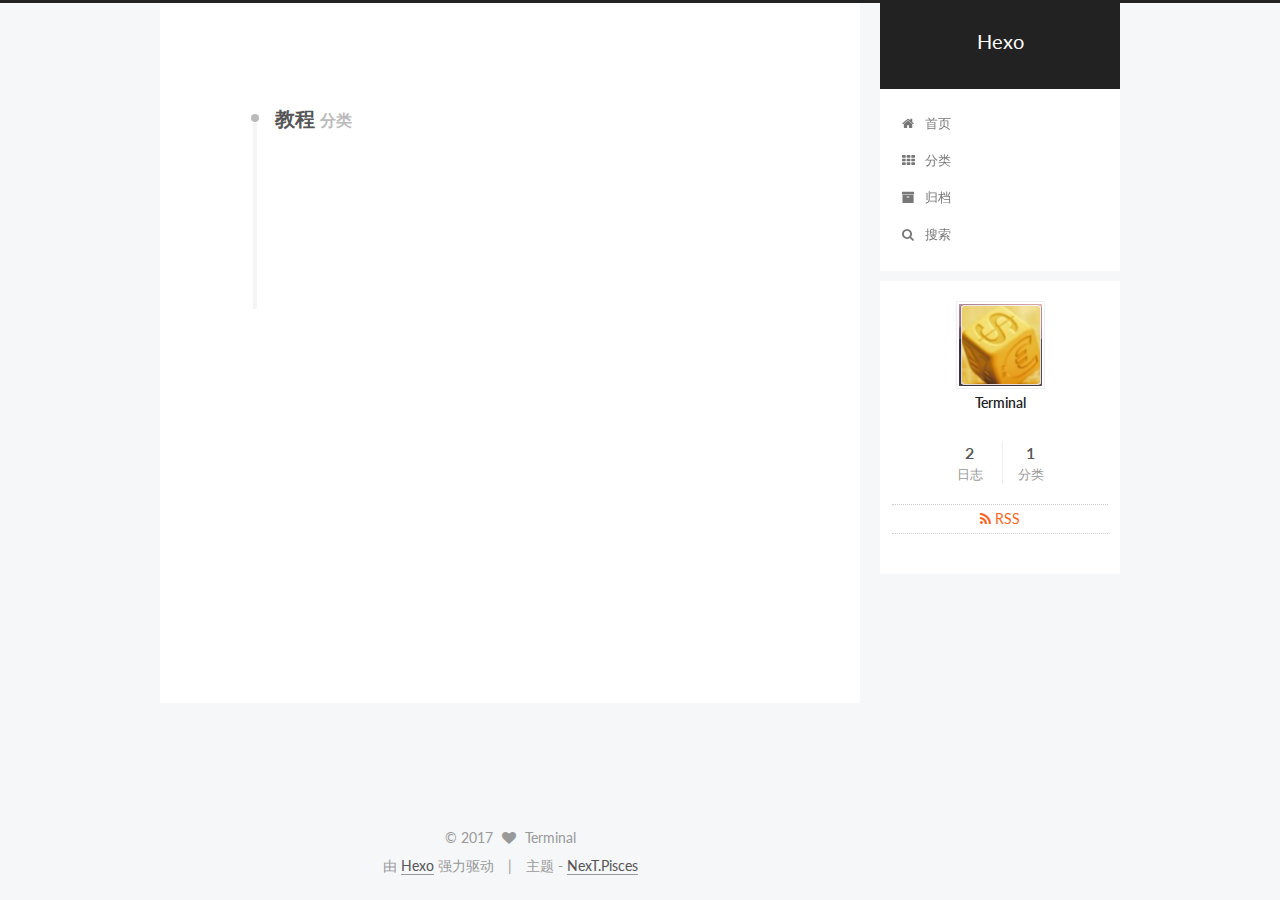
<file: categories/教程/index.html>
<!doctype html>



  


<html class="theme-next pisces use-motion" lang="zh-Hans">
<head>
  <meta charset="UTF-8"/>
<meta http-equiv="X-UA-Compatible" content="IE=edge" />
<meta name="viewport" content="width=device-width, initial-scale=1, maximum-scale=1"/>



<meta http-equiv="Cache-Control" content="no-transform" />
<meta http-equiv="Cache-Control" content="no-siteapp" />












  
  
  <link href="/lib/fancybox/source/jquery.fancybox.css?v=2.1.5" rel="stylesheet" type="text/css" />




  
  
  
  

  
    
    
  

  

  

  

  

  
    
    
    <link href="//fonts.googleapis.com/css?family=Lato:300,300italic,400,400italic,700,700italic&subset=latin,latin-ext" rel="stylesheet" type="text/css">
  






<link href="/lib/font-awesome/css/font-awesome.min.css?v=4.6.2" rel="stylesheet" type="text/css" />

<link href="/css/main.css?v=5.1.0" rel="stylesheet" type="text/css" />


  <meta name="keywords" content="Hexo, NexT" />





  <link rel="alternate" href="/atom.xml" title="Hexo" type="application/atom+xml" />




  <link rel="shortcut icon" type="image/x-icon" href="/favicon.ico?v=5.1.0" />






<meta property="og:type" content="website">
<meta property="og:title" content="Hexo">
<meta property="og:url" content="http://duwei123.top/categories/教程/index.html">
<meta property="og:site_name" content="Hexo">
<meta name="twitter:card" content="summary">
<meta name="twitter:title" content="Hexo">



<script type="text/javascript" id="hexo.configurations">
  var NexT = window.NexT || {};
  var CONFIG = {
    root: '/',
    scheme: 'Pisces',
    sidebar: {"position":"right","display":"post"},
    fancybox: true,
    motion: true,
    duoshuo: {
      userId: '0',
      author: '博主'
    },
    algolia: {
      applicationID: '',
      apiKey: '',
      indexName: '',
      hits: {"per_page":10},
      labels: {"input_placeholder":"Search for Posts","hits_empty":"We didn't find any results for the search: ${query}","hits_stats":"${hits} results found in ${time} ms"}
    }
  };
</script>



  <link rel="canonical" href="http://duwei123.top/categories/教程/"/>





  <title> 分类: 教程 | Hexo </title>
</head>

<body itemscope itemtype="http://schema.org/WebPage" lang="zh-Hans">

  


<script>
  (function(i,s,o,g,r,a,m){i['GoogleAnalyticsObject']=r;i[r]=i[r]||function(){
            (i[r].q=i[r].q||[]).push(arguments)},i[r].l=1*new Date();a=s.createElement(o),
          m=s.getElementsByTagName(o)[0];a.async=1;a.src=g;m.parentNode.insertBefore(a,m)
  })(window,document,'script','//www.google-analytics.com/analytics.js','ga');
  ga('create', 'UA-91175952-1', 'auto');
  ga('send', 'pageview');
</script>


  <script type="text/javascript">
    var _hmt = _hmt || [];
    (function() {
      var hm = document.createElement("script");
      hm.src = "https://hm.baidu.com/hm.js?d7a32715e5d2f1ee0882bb03abc0c056";
      var s = document.getElementsByTagName("script")[0];
      s.parentNode.insertBefore(hm, s);
    })();
  </script>








  
  
    
  

  <div class="container one-collumn sidebar-position-right  ">
    <div class="headband"></div>

    <header id="header" class="header" itemscope itemtype="http://schema.org/WPHeader">
      <div class="header-inner"><div class="site-meta ">
  

  <div class="custom-logo-site-title">
    <a href="/"  class="brand" rel="start">
      <span class="logo-line-before"><i></i></span>
      <span class="site-title">Hexo</span>
      <span class="logo-line-after"><i></i></span>
    </a>
  </div>
    
      <p class="site-subtitle"></p>
    
</div>

<div class="site-nav-toggle">
  <button>
    <span class="btn-bar"></span>
    <span class="btn-bar"></span>
    <span class="btn-bar"></span>
  </button>
</div>

<nav class="site-nav">
  

  
    <ul id="menu" class="menu">
      
        
        <li class="menu-item menu-item-home">
          <a href="/" rel="section">
            
              <i class="menu-item-icon fa fa-fw fa-home"></i> <br />
            
            首页
          </a>
        </li>
      
        
        <li class="menu-item menu-item-categories">
          <a href="/categories" rel="section">
            
              <i class="menu-item-icon fa fa-fw fa-th"></i> <br />
            
            分类
          </a>
        </li>
      
        
        <li class="menu-item menu-item-archives">
          <a href="/archives" rel="section">
            
              <i class="menu-item-icon fa fa-fw fa-archive"></i> <br />
            
            归档
          </a>
        </li>
      

      
        <li class="menu-item menu-item-search">
          
            <a href="javascript:;" class="popup-trigger">
          
            
              <i class="menu-item-icon fa fa-search fa-fw"></i> <br />
            
            搜索
          </a>
        </li>
      
    </ul>
  

  
    <div class="site-search">
      
  <div class="popup">
 <span class="search-icon fa fa-search"></span>
 <input type="text" id="local-search-input">
 <div id="local-search-result"></div>
 <span class="popup-btn-close">close</span>
</div>


    </div>
  
</nav>



 </div>
    </header>

    <main id="main" class="main">
      <div class="main-inner">
        <div class="content-wrap">
          <div id="content" class="content">
            

  <section id="posts" class="posts-collapse">
    <div class="collection-title">
      <h2 >
        教程
        <small>分类</small>
      </h2>
    </div>

    
      

  <article class="post post-type-normal" itemscope itemtype="http://schema.org/Article">
    <header class="post-header">

      <h1 class="post-title">
        
            <a class="post-title-link" href="/2017/02/01/hexo2/" itemprop="url">
              
                <span itemprop="name">hexo博客其他配置</span>
              
            </a>
        
      </h1>

      <div class="post-meta">
        <time class="post-time" itemprop="dateCreated"
              datetime="2017-02-01T15:03:25+08:00"
              content="2017-02-01" >
          02-01
        </time>
      </div>

    </header>
  </article>


    
      

  <article class="post post-type-normal" itemscope itemtype="http://schema.org/Article">
    <header class="post-header">

      <h1 class="post-title">
        
            <a class="post-title-link" href="/2017/01/31/hello/" itemprop="url">
              
                <span itemprop="name">windows下免费用github+hexo搭建个人博客</span>
              
            </a>
        
      </h1>

      <div class="post-meta">
        <time class="post-time" itemprop="dateCreated"
              datetime="2017-01-31T22:37:23+08:00"
              content="2017-01-31" >
          01-31
        </time>
      </div>

    </header>
  </article>


    
  </section>

  


          
          </div>
          


          

        </div>
        
          
  
  <div class="sidebar-toggle">
    <div class="sidebar-toggle-line-wrap">
      <span class="sidebar-toggle-line sidebar-toggle-line-first"></span>
      <span class="sidebar-toggle-line sidebar-toggle-line-middle"></span>
      <span class="sidebar-toggle-line sidebar-toggle-line-last"></span>
    </div>
  </div>

  <aside id="sidebar" class="sidebar">
    <div class="sidebar-inner">

      

      

      <section class="site-overview sidebar-panel sidebar-panel-active">
        <div class="site-author motion-element" itemprop="author" itemscope itemtype="http://schema.org/Person">
          <img class="site-author-image" itemprop="image"
               src="/images/avatar.jpg"
               alt="Terminal" />
          <p class="site-author-name" itemprop="name">Terminal</p>
          <p class="site-description motion-element" itemprop="description"></p>
        </div>
        <nav class="site-state motion-element">
        
          
            <div class="site-state-item site-state-posts">
              <a href="/archives">
                <span class="site-state-item-count">2</span>
                <span class="site-state-item-name">日志</span>
              </a>
            </div>
          

          
            <div class="site-state-item site-state-categories">
              <a href="/categories">
                <span class="site-state-item-count">1</span>
                <span class="site-state-item-name">分类</span>
              </a>
            </div>
          

          

        </nav>

        
          <div class="feed-link motion-element">
            <a href="/atom.xml" rel="alternate">
              <i class="fa fa-rss"></i>
              RSS
            </a>
          </div>
        

        <div class="links-of-author motion-element">
          
        </div>

        
        

        
        

        


      </section>

      

    </div>
  </aside>


        
      </div>
    </main>

    <footer id="footer" class="footer">
      <div class="footer-inner">
        <div class="copyright" >
  
  &copy; 
  <span itemprop="copyrightYear">2017</span>
  <span class="with-love">
    <i class="fa fa-heart"></i>
  </span>
  <span class="author" itemprop="copyrightHolder">Terminal</span>
</div>


<div class="powered-by">
  由 <a class="theme-link" href="https://hexo.io">Hexo</a> 强力驱动
</div>

<div class="theme-info">
  主题 -
  <a class="theme-link" href="https://github.com/iissnan/hexo-theme-next">
    NexT.Pisces
  </a>
</div>


        

        
      </div>
    </footer>

    <div class="back-to-top">
      <i class="fa fa-arrow-up"></i>
    </div>
  </div>

  

<script type="text/javascript">
  if (Object.prototype.toString.call(window.Promise) !== '[object Function]') {
    window.Promise = null;
  }
</script>









  




  
  <script type="text/javascript" src="/lib/jquery/index.js?v=2.1.3"></script>

  
  <script type="text/javascript" src="/lib/fastclick/lib/fastclick.min.js?v=1.0.6"></script>

  
  <script type="text/javascript" src="/lib/jquery_lazyload/jquery.lazyload.js?v=1.9.7"></script>

  
  <script type="text/javascript" src="/lib/velocity/velocity.min.js?v=1.2.1"></script>

  
  <script type="text/javascript" src="/lib/velocity/velocity.ui.min.js?v=1.2.1"></script>

  
  <script type="text/javascript" src="/lib/fancybox/source/jquery.fancybox.pack.js?v=2.1.5"></script>


  


  <script type="text/javascript" src="/js/src/utils.js?v=5.1.0"></script>

  <script type="text/javascript" src="/js/src/motion.js?v=5.1.0"></script>



  
  


  <script type="text/javascript" src="/js/src/affix.js?v=5.1.0"></script>

  <script type="text/javascript" src="/js/src/schemes/pisces.js?v=5.1.0"></script>



  

  


  <script type="text/javascript" src="/js/src/bootstrap.js?v=5.1.0"></script>



  

  
    
  

  <script type="text/javascript">
    var duoshuoQuery = {short_name:"jmagenif"};
    (function() {
      var ds = document.createElement('script');
      ds.type = 'text/javascript';ds.async = true;
      ds.id = 'duoshuo-script';
      ds.src = (document.location.protocol == 'https:' ? 'https:' : 'http:') + '//static.duoshuo.com/embed.js';
      ds.charset = 'UTF-8';
      (document.getElementsByTagName('head')[0]
      || document.getElementsByTagName('body')[0]).appendChild(ds);
    })();
  </script>

  
    
    
    <script src="/lib/ua-parser-js/dist/ua-parser.min.js?v=0.7.9"></script>
    <script src="/js/src/hook-duoshuo.js"></script>
  












  
  
  <script type="text/javascript">
    // Popup Window;
    var isfetched = false;
    // Search DB path;
    var search_path = "search.xml";
    if (search_path.length == 0) {
      search_path = "search.xml";
    }
    var path = "/" + search_path;
    // monitor main search box;

    function proceedsearch() {
      $("body").append('<div class="popoverlay">').css('overflow', 'hidden');
      $('.popup').toggle();
    }
    // search function;
    var searchFunc = function(path, search_id, content_id) {
      'use strict';
      $.ajax({
        url: path,
        dataType: "xml",
        async: true,
        success: function( xmlResponse ) {
          // get the contents from search data
          isfetched = true;
          $('.popup').detach().appendTo('.header-inner');
          var datas = $( "entry", xmlResponse ).map(function() {
            return {
              title: $( "title", this ).text(),
              content: $("content",this).text(),
              url: $( "url" , this).text()
            };
          }).get();
          var $input = document.getElementById(search_id);
          var $resultContent = document.getElementById(content_id);
          $input.addEventListener('input', function(){
            var matchcounts = 0;
            var str='<ul class=\"search-result-list\">';
            var keywords = this.value.trim().toLowerCase().split(/[\s\-]+/);
            $resultContent.innerHTML = "";
            if (this.value.trim().length > 1) {
              // perform local searching
              datas.forEach(function(data) {
                var isMatch = false;
                var content_index = [];
                var data_title = data.title.trim().toLowerCase();
                var data_content = data.content.trim().replace(/<[^>]+>/g,"").toLowerCase();
                var data_url = decodeURIComponent(data.url);
                var index_title = -1;
                var index_content = -1;
                var first_occur = -1;
                // only match artiles with not empty titles and contents
                if(data_title != '') {
                  keywords.forEach(function(keyword, i) {
                    index_title = data_title.indexOf(keyword);
                    index_content = data_content.indexOf(keyword);
                    if( index_title >= 0 || index_content >= 0 ){
                      isMatch = true;
                      if (i == 0) {
                        first_occur = index_content;
                      }
                    }

                  });
                }
                // show search results
                if (isMatch) {
                  matchcounts += 1;
                  str += "<li><a href='"+ data_url +"' class='search-result-title'>"+ data_title +"</a>";
                  var content = data.content.trim().replace(/<[^>]+>/g,"");
                  if (first_occur >= 0) {
                    // cut out 100 characters
                    var start = first_occur - 20;
                    var end = first_occur + 80;
                    if(start < 0){
                      start = 0;
                    }
                    if(start == 0){
                      end = 50;
                    }
                    if(end > content.length){
                      end = content.length;
                    }
                    var match_content = content.substring(start, end);
                    // highlight all keywords
                    keywords.forEach(function(keyword){
                      var regS = new RegExp(keyword, "gi");
                      match_content = match_content.replace(regS, "<b class=\"search-keyword\">"+keyword+"</b>");
                    });

                    str += "<p class=\"search-result\">" + match_content +"...</p>"
                  }
                  str += "</li>";
                }
              })};
            str += "</ul>";
            if (matchcounts == 0) { str = '<div id="no-result"><i class="fa fa-frown-o fa-5x" /></div>' }
            if (keywords == "") { str = '<div id="no-result"><i class="fa fa-search fa-5x" /></div>' }
            $resultContent.innerHTML = str;
          });
          proceedsearch();
        }
      });}

    // handle and trigger popup window;
    $('.popup-trigger').click(function(e) {
      e.stopPropagation();
      if (isfetched == false) {
        searchFunc(path, 'local-search-input', 'local-search-result');
      } else {
        proceedsearch();
      };
    });

    $('.popup-btn-close').click(function(e){
      $('.popup').hide();
      $(".popoverlay").remove();
      $('body').css('overflow', '');
    });
    $('.popup').click(function(e){
      e.stopPropagation();
    });
  </script>


  

  

  
  <script src="https://cdn1.lncld.net/static/js/av-core-mini-0.6.1.js"></script>
  <script>AV.initialize("avMxdnob4rJ43yqTbzV9mxVL-gzGzoHsz", "uoj2wFI5t1AtBP5BKbWfFUC6");</script>
  <script>
    function showTime(Counter) {
      var query = new AV.Query(Counter);
      var entries = [];
      var $visitors = $(".leancloud_visitors");

      $visitors.each(function () {
        entries.push( $(this).attr("id").trim() );
      });

      query.containedIn('url', entries);
      query.find()
        .done(function (results) {
          var COUNT_CONTAINER_REF = '.leancloud-visitors-count';

          if (results.length === 0) {
            $visitors.find(COUNT_CONTAINER_REF).text(0);
            return;
          }

          for (var i = 0; i < results.length; i++) {
            var item = results[i];
            var url = item.get('url');
            var time = item.get('time');
            var element = document.getElementById(url);

            $(element).find(COUNT_CONTAINER_REF).text(time);
          }
          for(var i = 0; i < entries.length; i++) {
            var url = entries[i];
            var element = document.getElementById(url);
            var countSpan = $(element).find(COUNT_CONTAINER_REF);
            if( countSpan.text() == '') {
              countSpan.text(0);
            }
          }
        })
        .fail(function (object, error) {
          console.log("Error: " + error.code + " " + error.message);
        });
    }

    function addCount(Counter) {
      var $visitors = $(".leancloud_visitors");
      var url = $visitors.attr('id').trim();
      var title = $visitors.attr('data-flag-title').trim();
      var query = new AV.Query(Counter);

      query.equalTo("url", url);
      query.find({
        success: function(results) {
          if (results.length > 0) {
            var counter = results[0];
            counter.fetchWhenSave(true);
            counter.increment("time");
            counter.save(null, {
              success: function(counter) {
                var $element = $(document.getElementById(url));
                $element.find('.leancloud-visitors-count').text(counter.get('time'));
              },
              error: function(counter, error) {
                console.log('Failed to save Visitor num, with error message: ' + error.message);
              }
            });
          } else {
            var newcounter = new Counter();
            /* Set ACL */
            var acl = new AV.ACL();
            acl.setPublicReadAccess(true);
            acl.setPublicWriteAccess(true);
            newcounter.setACL(acl);
            /* End Set ACL */
            newcounter.set("title", title);
            newcounter.set("url", url);
            newcounter.set("time", 1);
            newcounter.save(null, {
              success: function(newcounter) {
                var $element = $(document.getElementById(url));
                $element.find('.leancloud-visitors-count').text(newcounter.get('time'));
              },
              error: function(newcounter, error) {
                console.log('Failed to create');
              }
            });
          }
        },
        error: function(error) {
          console.log('Error:' + error.code + " " + error.message);
        }
      });
    }

    $(function() {
      var Counter = AV.Object.extend("Counter");
      if ($('.leancloud_visitors').length == 1) {
        addCount(Counter);
      } else if ($('.post-title-link').length > 1) {
        showTime(Counter);
      }
    });
  </script>



  
<script>
(function(){
    var bp = document.createElement('script');
    var curProtocol = window.location.protocol.split(':')[0];
    if (curProtocol === 'https') {
        bp.src = 'https://zz.bdstatic.com/linksubmit/push.js';        
    }
    else {
        bp.src = 'http://push.zhanzhang.baidu.com/push.js';
    }
    var s = document.getElementsByTagName("script")[0];
    s.parentNode.insertBefore(bp, s);
})();
</script>


  


</body>
</html>
</file>
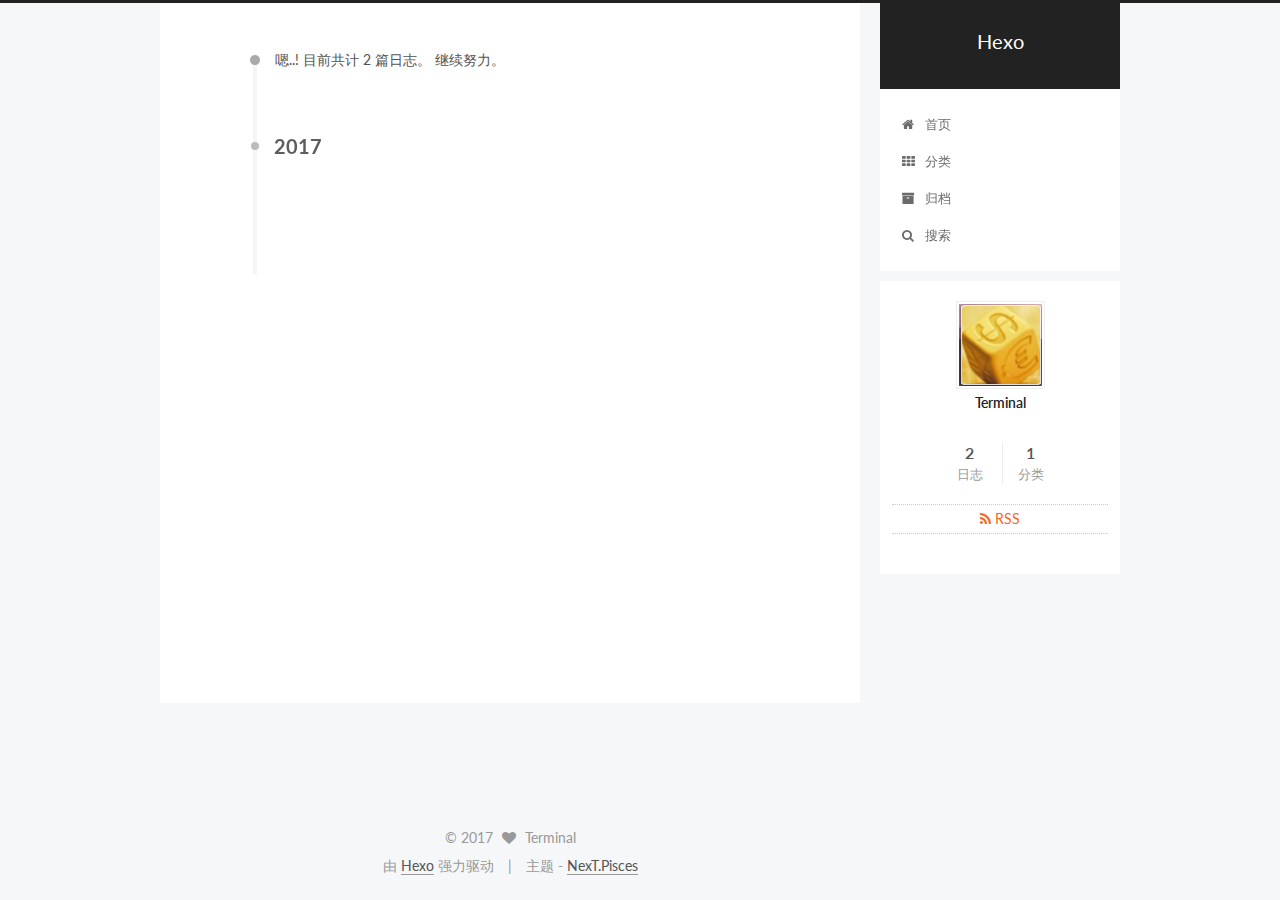
<file: archives/2017/01/index.html>
<!doctype html>



  


<html class="theme-next pisces use-motion" lang="zh-Hans">
<head>
  <meta charset="UTF-8"/>
<meta http-equiv="X-UA-Compatible" content="IE=edge" />
<meta name="viewport" content="width=device-width, initial-scale=1, maximum-scale=1"/>



<meta http-equiv="Cache-Control" content="no-transform" />
<meta http-equiv="Cache-Control" content="no-siteapp" />












  
  
  <link href="/lib/fancybox/source/jquery.fancybox.css?v=2.1.5" rel="stylesheet" type="text/css" />




  
  
  
  

  
    
    
  

  

  

  

  

  
    
    
    <link href="//fonts.googleapis.com/css?family=Lato:300,300italic,400,400italic,700,700italic&subset=latin,latin-ext" rel="stylesheet" type="text/css">
  






<link href="/lib/font-awesome/css/font-awesome.min.css?v=4.6.2" rel="stylesheet" type="text/css" />

<link href="/css/main.css?v=5.1.0" rel="stylesheet" type="text/css" />


  <meta name="keywords" content="Hexo, NexT" />





  <link rel="alternate" href="/atom.xml" title="Hexo" type="application/atom+xml" />




  <link rel="shortcut icon" type="image/x-icon" href="/favicon.ico?v=5.1.0" />






<meta property="og:type" content="website">
<meta property="og:title" content="Hexo">
<meta property="og:url" content="http://duwei123.top/archives/2017/01/index.html">
<meta property="og:site_name" content="Hexo">
<meta name="twitter:card" content="summary">
<meta name="twitter:title" content="Hexo">



<script type="text/javascript" id="hexo.configurations">
  var NexT = window.NexT || {};
  var CONFIG = {
    root: '/',
    scheme: 'Pisces',
    sidebar: {"position":"right","display":"post"},
    fancybox: true,
    motion: true,
    duoshuo: {
      userId: '0',
      author: '博主'
    },
    algolia: {
      applicationID: '',
      apiKey: '',
      indexName: '',
      hits: {"per_page":10},
      labels: {"input_placeholder":"Search for Posts","hits_empty":"We didn't find any results for the search: ${query}","hits_stats":"${hits} results found in ${time} ms"}
    }
  };
</script>



  <link rel="canonical" href="http://duwei123.top/archives/2017/01/"/>





  <title> 归档 | Hexo </title>
</head>

<body itemscope itemtype="http://schema.org/WebPage" lang="zh-Hans">

  


<script>
  (function(i,s,o,g,r,a,m){i['GoogleAnalyticsObject']=r;i[r]=i[r]||function(){
            (i[r].q=i[r].q||[]).push(arguments)},i[r].l=1*new Date();a=s.createElement(o),
          m=s.getElementsByTagName(o)[0];a.async=1;a.src=g;m.parentNode.insertBefore(a,m)
  })(window,document,'script','//www.google-analytics.com/analytics.js','ga');
  ga('create', 'UA-91175952-1', 'auto');
  ga('send', 'pageview');
</script>


  <script type="text/javascript">
    var _hmt = _hmt || [];
    (function() {
      var hm = document.createElement("script");
      hm.src = "https://hm.baidu.com/hm.js?d7a32715e5d2f1ee0882bb03abc0c056";
      var s = document.getElementsByTagName("script")[0];
      s.parentNode.insertBefore(hm, s);
    })();
  </script>








  
  
    
  

  <div class="container one-collumn sidebar-position-right  page-archive  ">
    <div class="headband"></div>

    <header id="header" class="header" itemscope itemtype="http://schema.org/WPHeader">
      <div class="header-inner"><div class="site-meta ">
  

  <div class="custom-logo-site-title">
    <a href="/"  class="brand" rel="start">
      <span class="logo-line-before"><i></i></span>
      <span class="site-title">Hexo</span>
      <span class="logo-line-after"><i></i></span>
    </a>
  </div>
    
      <p class="site-subtitle"></p>
    
</div>

<div class="site-nav-toggle">
  <button>
    <span class="btn-bar"></span>
    <span class="btn-bar"></span>
    <span class="btn-bar"></span>
  </button>
</div>

<nav class="site-nav">
  

  
    <ul id="menu" class="menu">
      
        
        <li class="menu-item menu-item-home">
          <a href="/" rel="section">
            
              <i class="menu-item-icon fa fa-fw fa-home"></i> <br />
            
            首页
          </a>
        </li>
      
        
        <li class="menu-item menu-item-categories">
          <a href="/categories" rel="section">
            
              <i class="menu-item-icon fa fa-fw fa-th"></i> <br />
            
            分类
          </a>
        </li>
      
        
        <li class="menu-item menu-item-archives">
          <a href="/archives" rel="section">
            
              <i class="menu-item-icon fa fa-fw fa-archive"></i> <br />
            
            归档
          </a>
        </li>
      

      
        <li class="menu-item menu-item-search">
          
            <a href="javascript:;" class="popup-trigger">
          
            
              <i class="menu-item-icon fa fa-search fa-fw"></i> <br />
            
            搜索
          </a>
        </li>
      
    </ul>
  

  
    <div class="site-search">
      
  <div class="popup">
 <span class="search-icon fa fa-search"></span>
 <input type="text" id="local-search-input">
 <div id="local-search-result"></div>
 <span class="popup-btn-close">close</span>
</div>


    </div>
  
</nav>



 </div>
    </header>

    <main id="main" class="main">
      <div class="main-inner">
        <div class="content-wrap">
          <div id="content" class="content">
            

  <section id="posts" class="posts-collapse">
    <span class="archive-move-on"></span>

    <span class="archive-page-counter">
      
      
      
        
      
      嗯..! 目前共计 2 篇日志。 继续努力。
    </span>

    

      
      
      

      
        
        <div class="collection-title">
          <h2 class="archive-year motion-element" id="archive-year-2017">2017</h2>
        </div>
      
      

      

  <article class="post post-type-normal" itemscope itemtype="http://schema.org/Article">
    <header class="post-header">

      <h1 class="post-title">
        
            <a class="post-title-link" href="/2017/01/31/hello/" itemprop="url">
              
                <span itemprop="name">windows下免费用github+hexo搭建个人博客</span>
              
            </a>
        
      </h1>

      <div class="post-meta">
        <time class="post-time" itemprop="dateCreated"
              datetime="2017-01-31T22:37:23+08:00"
              content="2017-01-31" >
          01-31
        </time>
      </div>

    </header>
  </article>



    

  </section>

  


          
          </div>
          


          

        </div>
        
          
  
  <div class="sidebar-toggle">
    <div class="sidebar-toggle-line-wrap">
      <span class="sidebar-toggle-line sidebar-toggle-line-first"></span>
      <span class="sidebar-toggle-line sidebar-toggle-line-middle"></span>
      <span class="sidebar-toggle-line sidebar-toggle-line-last"></span>
    </div>
  </div>

  <aside id="sidebar" class="sidebar">
    <div class="sidebar-inner">

      

      

      <section class="site-overview sidebar-panel sidebar-panel-active">
        <div class="site-author motion-element" itemprop="author" itemscope itemtype="http://schema.org/Person">
          <img class="site-author-image" itemprop="image"
               src="/images/avatar.jpg"
               alt="Terminal" />
          <p class="site-author-name" itemprop="name">Terminal</p>
          <p class="site-description motion-element" itemprop="description"></p>
        </div>
        <nav class="site-state motion-element">
        
          
            <div class="site-state-item site-state-posts">
              <a href="/archives">
                <span class="site-state-item-count">2</span>
                <span class="site-state-item-name">日志</span>
              </a>
            </div>
          

          
            <div class="site-state-item site-state-categories">
              <a href="/categories">
                <span class="site-state-item-count">1</span>
                <span class="site-state-item-name">分类</span>
              </a>
            </div>
          

          

        </nav>

        
          <div class="feed-link motion-element">
            <a href="/atom.xml" rel="alternate">
              <i class="fa fa-rss"></i>
              RSS
            </a>
          </div>
        

        <div class="links-of-author motion-element">
          
        </div>

        
        

        
        

        


      </section>

      

    </div>
  </aside>


        
      </div>
    </main>

    <footer id="footer" class="footer">
      <div class="footer-inner">
        <div class="copyright" >
  
  &copy; 
  <span itemprop="copyrightYear">2017</span>
  <span class="with-love">
    <i class="fa fa-heart"></i>
  </span>
  <span class="author" itemprop="copyrightHolder">Terminal</span>
</div>


<div class="powered-by">
  由 <a class="theme-link" href="https://hexo.io">Hexo</a> 强力驱动
</div>

<div class="theme-info">
  主题 -
  <a class="theme-link" href="https://github.com/iissnan/hexo-theme-next">
    NexT.Pisces
  </a>
</div>


        

        
      </div>
    </footer>

    <div class="back-to-top">
      <i class="fa fa-arrow-up"></i>
    </div>
  </div>

  

<script type="text/javascript">
  if (Object.prototype.toString.call(window.Promise) !== '[object Function]') {
    window.Promise = null;
  }
</script>









  




  
  <script type="text/javascript" src="/lib/jquery/index.js?v=2.1.3"></script>

  
  <script type="text/javascript" src="/lib/fastclick/lib/fastclick.min.js?v=1.0.6"></script>

  
  <script type="text/javascript" src="/lib/jquery_lazyload/jquery.lazyload.js?v=1.9.7"></script>

  
  <script type="text/javascript" src="/lib/velocity/velocity.min.js?v=1.2.1"></script>

  
  <script type="text/javascript" src="/lib/velocity/velocity.ui.min.js?v=1.2.1"></script>

  
  <script type="text/javascript" src="/lib/fancybox/source/jquery.fancybox.pack.js?v=2.1.5"></script>


  


  <script type="text/javascript" src="/js/src/utils.js?v=5.1.0"></script>

  <script type="text/javascript" src="/js/src/motion.js?v=5.1.0"></script>



  
  


  <script type="text/javascript" src="/js/src/affix.js?v=5.1.0"></script>

  <script type="text/javascript" src="/js/src/schemes/pisces.js?v=5.1.0"></script>



  
  
    <script type="text/javascript" id="motion.page.archive">
      $('.archive-year').velocity('transition.slideLeftIn');
    </script>
  


  


  <script type="text/javascript" src="/js/src/bootstrap.js?v=5.1.0"></script>



  

  
    
  

  <script type="text/javascript">
    var duoshuoQuery = {short_name:"jmagenif"};
    (function() {
      var ds = document.createElement('script');
      ds.type = 'text/javascript';ds.async = true;
      ds.id = 'duoshuo-script';
      ds.src = (document.location.protocol == 'https:' ? 'https:' : 'http:') + '//static.duoshuo.com/embed.js';
      ds.charset = 'UTF-8';
      (document.getElementsByTagName('head')[0]
      || document.getElementsByTagName('body')[0]).appendChild(ds);
    })();
  </script>

  
    
    
    <script src="/lib/ua-parser-js/dist/ua-parser.min.js?v=0.7.9"></script>
    <script src="/js/src/hook-duoshuo.js"></script>
  












  
  
  <script type="text/javascript">
    // Popup Window;
    var isfetched = false;
    // Search DB path;
    var search_path = "search.xml";
    if (search_path.length == 0) {
      search_path = "search.xml";
    }
    var path = "/" + search_path;
    // monitor main search box;

    function proceedsearch() {
      $("body").append('<div class="popoverlay">').css('overflow', 'hidden');
      $('.popup').toggle();
    }
    // search function;
    var searchFunc = function(path, search_id, content_id) {
      'use strict';
      $.ajax({
        url: path,
        dataType: "xml",
        async: true,
        success: function( xmlResponse ) {
          // get the contents from search data
          isfetched = true;
          $('.popup').detach().appendTo('.header-inner');
          var datas = $( "entry", xmlResponse ).map(function() {
            return {
              title: $( "title", this ).text(),
              content: $("content",this).text(),
              url: $( "url" , this).text()
            };
          }).get();
          var $input = document.getElementById(search_id);
          var $resultContent = document.getElementById(content_id);
          $input.addEventListener('input', function(){
            var matchcounts = 0;
            var str='<ul class=\"search-result-list\">';
            var keywords = this.value.trim().toLowerCase().split(/[\s\-]+/);
            $resultContent.innerHTML = "";
            if (this.value.trim().length > 1) {
              // perform local searching
              datas.forEach(function(data) {
                var isMatch = false;
                var content_index = [];
                var data_title = data.title.trim().toLowerCase();
                var data_content = data.content.trim().replace(/<[^>]+>/g,"").toLowerCase();
                var data_url = decodeURIComponent(data.url);
                var index_title = -1;
                var index_content = -1;
                var first_occur = -1;
                // only match artiles with not empty titles and contents
                if(data_title != '') {
                  keywords.forEach(function(keyword, i) {
                    index_title = data_title.indexOf(keyword);
                    index_content = data_content.indexOf(keyword);
                    if( index_title >= 0 || index_content >= 0 ){
                      isMatch = true;
                      if (i == 0) {
                        first_occur = index_content;
                      }
                    }

                  });
                }
                // show search results
                if (isMatch) {
                  matchcounts += 1;
                  str += "<li><a href='"+ data_url +"' class='search-result-title'>"+ data_title +"</a>";
                  var content = data.content.trim().replace(/<[^>]+>/g,"");
                  if (first_occur >= 0) {
                    // cut out 100 characters
                    var start = first_occur - 20;
                    var end = first_occur + 80;
                    if(start < 0){
                      start = 0;
                    }
                    if(start == 0){
                      end = 50;
                    }
                    if(end > content.length){
                      end = content.length;
                    }
                    var match_content = content.substring(start, end);
                    // highlight all keywords
                    keywords.forEach(function(keyword){
                      var regS = new RegExp(keyword, "gi");
                      match_content = match_content.replace(regS, "<b class=\"search-keyword\">"+keyword+"</b>");
                    });

                    str += "<p class=\"search-result\">" + match_content +"...</p>"
                  }
                  str += "</li>";
                }
              })};
            str += "</ul>";
            if (matchcounts == 0) { str = '<div id="no-result"><i class="fa fa-frown-o fa-5x" /></div>' }
            if (keywords == "") { str = '<div id="no-result"><i class="fa fa-search fa-5x" /></div>' }
            $resultContent.innerHTML = str;
          });
          proceedsearch();
        }
      });}

    // handle and trigger popup window;
    $('.popup-trigger').click(function(e) {
      e.stopPropagation();
      if (isfetched == false) {
        searchFunc(path, 'local-search-input', 'local-search-result');
      } else {
        proceedsearch();
      };
    });

    $('.popup-btn-close').click(function(e){
      $('.popup').hide();
      $(".popoverlay").remove();
      $('body').css('overflow', '');
    });
    $('.popup').click(function(e){
      e.stopPropagation();
    });
  </script>


  

  

  
  <script src="https://cdn1.lncld.net/static/js/av-core-mini-0.6.1.js"></script>
  <script>AV.initialize("avMxdnob4rJ43yqTbzV9mxVL-gzGzoHsz", "uoj2wFI5t1AtBP5BKbWfFUC6");</script>
  <script>
    function showTime(Counter) {
      var query = new AV.Query(Counter);
      var entries = [];
      var $visitors = $(".leancloud_visitors");

      $visitors.each(function () {
        entries.push( $(this).attr("id").trim() );
      });

      query.containedIn('url', entries);
      query.find()
        .done(function (results) {
          var COUNT_CONTAINER_REF = '.leancloud-visitors-count';

          if (results.length === 0) {
            $visitors.find(COUNT_CONTAINER_REF).text(0);
            return;
          }

          for (var i = 0; i < results.length; i++) {
            var item = results[i];
            var url = item.get('url');
            var time = item.get('time');
            var element = document.getElementById(url);

            $(element).find(COUNT_CONTAINER_REF).text(time);
          }
          for(var i = 0; i < entries.length; i++) {
            var url = entries[i];
            var element = document.getElementById(url);
            var countSpan = $(element).find(COUNT_CONTAINER_REF);
            if( countSpan.text() == '') {
              countSpan.text(0);
            }
          }
        })
        .fail(function (object, error) {
          console.log("Error: " + error.code + " " + error.message);
        });
    }

    function addCount(Counter) {
      var $visitors = $(".leancloud_visitors");
      var url = $visitors.attr('id').trim();
      var title = $visitors.attr('data-flag-title').trim();
      var query = new AV.Query(Counter);

      query.equalTo("url", url);
      query.find({
        success: function(results) {
          if (results.length > 0) {
            var counter = results[0];
            counter.fetchWhenSave(true);
            counter.increment("time");
            counter.save(null, {
              success: function(counter) {
                var $element = $(document.getElementById(url));
                $element.find('.leancloud-visitors-count').text(counter.get('time'));
              },
              error: function(counter, error) {
                console.log('Failed to save Visitor num, with error message: ' + error.message);
              }
            });
          } else {
            var newcounter = new Counter();
            /* Set ACL */
            var acl = new AV.ACL();
            acl.setPublicReadAccess(true);
            acl.setPublicWriteAccess(true);
            newcounter.setACL(acl);
            /* End Set ACL */
            newcounter.set("title", title);
            newcounter.set("url", url);
            newcounter.set("time", 1);
            newcounter.save(null, {
              success: function(newcounter) {
                var $element = $(document.getElementById(url));
                $element.find('.leancloud-visitors-count').text(newcounter.get('time'));
              },
              error: function(newcounter, error) {
                console.log('Failed to create');
              }
            });
          }
        },
        error: function(error) {
          console.log('Error:' + error.code + " " + error.message);
        }
      });
    }

    $(function() {
      var Counter = AV.Object.extend("Counter");
      if ($('.leancloud_visitors').length == 1) {
        addCount(Counter);
      } else if ($('.post-title-link').length > 1) {
        showTime(Counter);
      }
    });
  </script>



  
<script>
(function(){
    var bp = document.createElement('script');
    var curProtocol = window.location.protocol.split(':')[0];
    if (curProtocol === 'https') {
        bp.src = 'https://zz.bdstatic.com/linksubmit/push.js';        
    }
    else {
        bp.src = 'http://push.zhanzhang.baidu.com/push.js';
    }
    var s = document.getElementsByTagName("script")[0];
    s.parentNode.insertBefore(bp, s);
})();
</script>


  


</body>
</html>
</file>
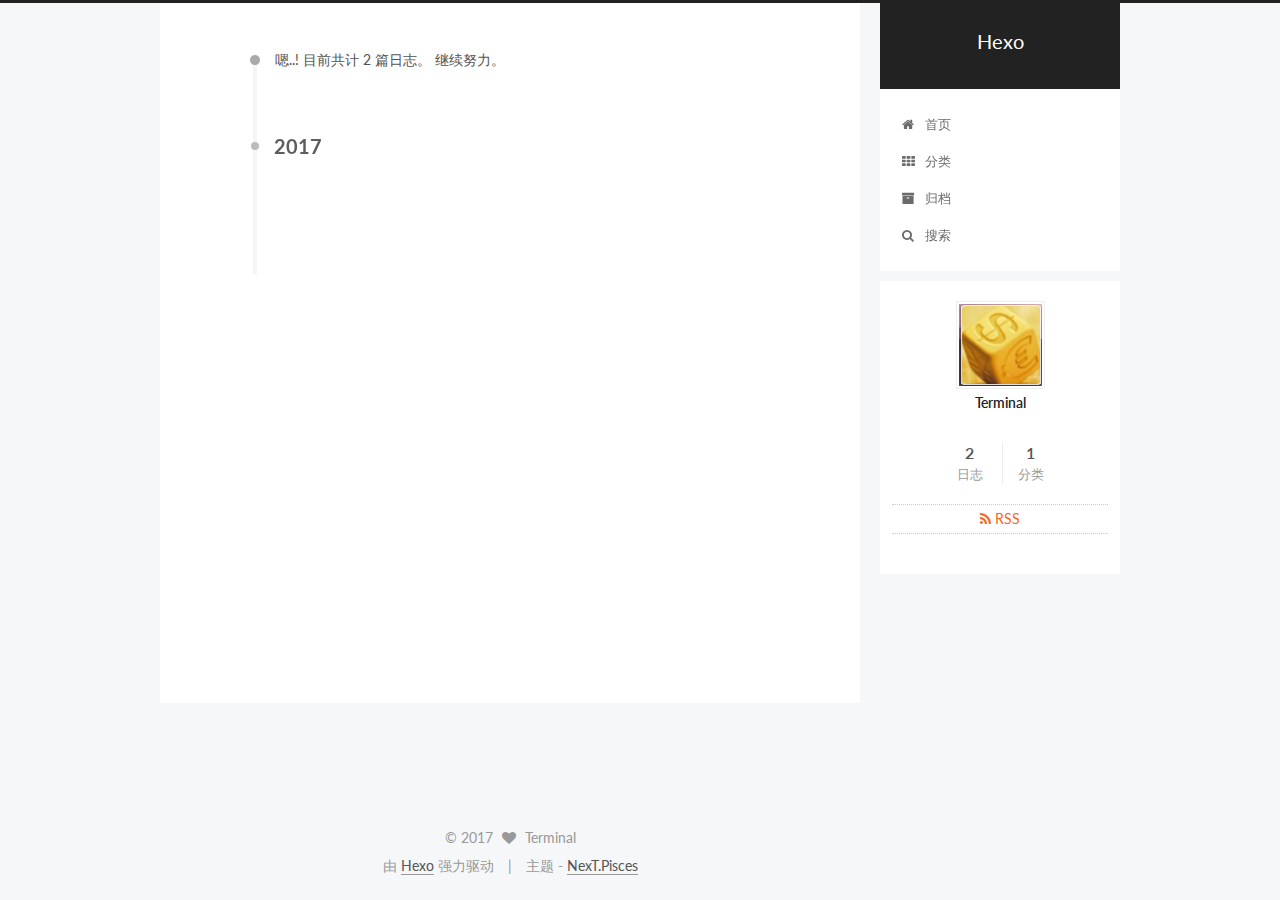
<file: archives/2017/02/index.html>
<!doctype html>



  


<html class="theme-next pisces use-motion" lang="zh-Hans">
<head>
  <meta charset="UTF-8"/>
<meta http-equiv="X-UA-Compatible" content="IE=edge" />
<meta name="viewport" content="width=device-width, initial-scale=1, maximum-scale=1"/>



<meta http-equiv="Cache-Control" content="no-transform" />
<meta http-equiv="Cache-Control" content="no-siteapp" />












  
  
  <link href="/lib/fancybox/source/jquery.fancybox.css?v=2.1.5" rel="stylesheet" type="text/css" />




  
  
  
  

  
    
    
  

  

  

  

  

  
    
    
    <link href="//fonts.googleapis.com/css?family=Lato:300,300italic,400,400italic,700,700italic&subset=latin,latin-ext" rel="stylesheet" type="text/css">
  






<link href="/lib/font-awesome/css/font-awesome.min.css?v=4.6.2" rel="stylesheet" type="text/css" />

<link href="/css/main.css?v=5.1.0" rel="stylesheet" type="text/css" />


  <meta name="keywords" content="Hexo, NexT" />





  <link rel="alternate" href="/atom.xml" title="Hexo" type="application/atom+xml" />




  <link rel="shortcut icon" type="image/x-icon" href="/favicon.ico?v=5.1.0" />






<meta property="og:type" content="website">
<meta property="og:title" content="Hexo">
<meta property="og:url" content="http://duwei123.top/archives/2017/02/index.html">
<meta property="og:site_name" content="Hexo">
<meta name="twitter:card" content="summary">
<meta name="twitter:title" content="Hexo">



<script type="text/javascript" id="hexo.configurations">
  var NexT = window.NexT || {};
  var CONFIG = {
    root: '/',
    scheme: 'Pisces',
    sidebar: {"position":"right","display":"post"},
    fancybox: true,
    motion: true,
    duoshuo: {
      userId: '0',
      author: '博主'
    },
    algolia: {
      applicationID: '',
      apiKey: '',
      indexName: '',
      hits: {"per_page":10},
      labels: {"input_placeholder":"Search for Posts","hits_empty":"We didn't find any results for the search: ${query}","hits_stats":"${hits} results found in ${time} ms"}
    }
  };
</script>



  <link rel="canonical" href="http://duwei123.top/archives/2017/02/"/>





  <title> 归档 | Hexo </title>
</head>

<body itemscope itemtype="http://schema.org/WebPage" lang="zh-Hans">

  


<script>
  (function(i,s,o,g,r,a,m){i['GoogleAnalyticsObject']=r;i[r]=i[r]||function(){
            (i[r].q=i[r].q||[]).push(arguments)},i[r].l=1*new Date();a=s.createElement(o),
          m=s.getElementsByTagName(o)[0];a.async=1;a.src=g;m.parentNode.insertBefore(a,m)
  })(window,document,'script','//www.google-analytics.com/analytics.js','ga');
  ga('create', 'UA-91175952-1', 'auto');
  ga('send', 'pageview');
</script>


  <script type="text/javascript">
    var _hmt = _hmt || [];
    (function() {
      var hm = document.createElement("script");
      hm.src = "https://hm.baidu.com/hm.js?d7a32715e5d2f1ee0882bb03abc0c056";
      var s = document.getElementsByTagName("script")[0];
      s.parentNode.insertBefore(hm, s);
    })();
  </script>








  
  
    
  

  <div class="container one-collumn sidebar-position-right  page-archive  ">
    <div class="headband"></div>

    <header id="header" class="header" itemscope itemtype="http://schema.org/WPHeader">
      <div class="header-inner"><div class="site-meta ">
  

  <div class="custom-logo-site-title">
    <a href="/"  class="brand" rel="start">
      <span class="logo-line-before"><i></i></span>
      <span class="site-title">Hexo</span>
      <span class="logo-line-after"><i></i></span>
    </a>
  </div>
    
      <p class="site-subtitle"></p>
    
</div>

<div class="site-nav-toggle">
  <button>
    <span class="btn-bar"></span>
    <span class="btn-bar"></span>
    <span class="btn-bar"></span>
  </button>
</div>

<nav class="site-nav">
  

  
    <ul id="menu" class="menu">
      
        
        <li class="menu-item menu-item-home">
          <a href="/" rel="section">
            
              <i class="menu-item-icon fa fa-fw fa-home"></i> <br />
            
            首页
          </a>
        </li>
      
        
        <li class="menu-item menu-item-categories">
          <a href="/categories" rel="section">
            
              <i class="menu-item-icon fa fa-fw fa-th"></i> <br />
            
            分类
          </a>
        </li>
      
        
        <li class="menu-item menu-item-archives">
          <a href="/archives" rel="section">
            
              <i class="menu-item-icon fa fa-fw fa-archive"></i> <br />
            
            归档
          </a>
        </li>
      

      
        <li class="menu-item menu-item-search">
          
            <a href="javascript:;" class="popup-trigger">
          
            
              <i class="menu-item-icon fa fa-search fa-fw"></i> <br />
            
            搜索
          </a>
        </li>
      
    </ul>
  

  
    <div class="site-search">
      
  <div class="popup">
 <span class="search-icon fa fa-search"></span>
 <input type="text" id="local-search-input">
 <div id="local-search-result"></div>
 <span class="popup-btn-close">close</span>
</div>


    </div>
  
</nav>



 </div>
    </header>

    <main id="main" class="main">
      <div class="main-inner">
        <div class="content-wrap">
          <div id="content" class="content">
            

  <section id="posts" class="posts-collapse">
    <span class="archive-move-on"></span>

    <span class="archive-page-counter">
      
      
      
        
      
      嗯..! 目前共计 2 篇日志。 继续努力。
    </span>

    

      
      
      

      
        
        <div class="collection-title">
          <h2 class="archive-year motion-element" id="archive-year-2017">2017</h2>
        </div>
      
      

      

  <article class="post post-type-normal" itemscope itemtype="http://schema.org/Article">
    <header class="post-header">

      <h1 class="post-title">
        
            <a class="post-title-link" href="/2017/02/01/hexo2/" itemprop="url">
              
                <span itemprop="name">hexo博客其他配置</span>
              
            </a>
        
      </h1>

      <div class="post-meta">
        <time class="post-time" itemprop="dateCreated"
              datetime="2017-02-01T15:03:25+08:00"
              content="2017-02-01" >
          02-01
        </time>
      </div>

    </header>
  </article>



    

  </section>

  


          
          </div>
          


          

        </div>
        
          
  
  <div class="sidebar-toggle">
    <div class="sidebar-toggle-line-wrap">
      <span class="sidebar-toggle-line sidebar-toggle-line-first"></span>
      <span class="sidebar-toggle-line sidebar-toggle-line-middle"></span>
      <span class="sidebar-toggle-line sidebar-toggle-line-last"></span>
    </div>
  </div>

  <aside id="sidebar" class="sidebar">
    <div class="sidebar-inner">

      

      

      <section class="site-overview sidebar-panel sidebar-panel-active">
        <div class="site-author motion-element" itemprop="author" itemscope itemtype="http://schema.org/Person">
          <img class="site-author-image" itemprop="image"
               src="/images/avatar.jpg"
               alt="Terminal" />
          <p class="site-author-name" itemprop="name">Terminal</p>
          <p class="site-description motion-element" itemprop="description"></p>
        </div>
        <nav class="site-state motion-element">
        
          
            <div class="site-state-item site-state-posts">
              <a href="/archives">
                <span class="site-state-item-count">2</span>
                <span class="site-state-item-name">日志</span>
              </a>
            </div>
          

          
            <div class="site-state-item site-state-categories">
              <a href="/categories">
                <span class="site-state-item-count">1</span>
                <span class="site-state-item-name">分类</span>
              </a>
            </div>
          

          

        </nav>

        
          <div class="feed-link motion-element">
            <a href="/atom.xml" rel="alternate">
              <i class="fa fa-rss"></i>
              RSS
            </a>
          </div>
        

        <div class="links-of-author motion-element">
          
        </div>

        
        

        
        

        


      </section>

      

    </div>
  </aside>


        
      </div>
    </main>

    <footer id="footer" class="footer">
      <div class="footer-inner">
        <div class="copyright" >
  
  &copy; 
  <span itemprop="copyrightYear">2017</span>
  <span class="with-love">
    <i class="fa fa-heart"></i>
  </span>
  <span class="author" itemprop="copyrightHolder">Terminal</span>
</div>


<div class="powered-by">
  由 <a class="theme-link" href="https://hexo.io">Hexo</a> 强力驱动
</div>

<div class="theme-info">
  主题 -
  <a class="theme-link" href="https://github.com/iissnan/hexo-theme-next">
    NexT.Pisces
  </a>
</div>


        

        
      </div>
    </footer>

    <div class="back-to-top">
      <i class="fa fa-arrow-up"></i>
    </div>
  </div>

  

<script type="text/javascript">
  if (Object.prototype.toString.call(window.Promise) !== '[object Function]') {
    window.Promise = null;
  }
</script>









  




  
  <script type="text/javascript" src="/lib/jquery/index.js?v=2.1.3"></script>

  
  <script type="text/javascript" src="/lib/fastclick/lib/fastclick.min.js?v=1.0.6"></script>

  
  <script type="text/javascript" src="/lib/jquery_lazyload/jquery.lazyload.js?v=1.9.7"></script>

  
  <script type="text/javascript" src="/lib/velocity/velocity.min.js?v=1.2.1"></script>

  
  <script type="text/javascript" src="/lib/velocity/velocity.ui.min.js?v=1.2.1"></script>

  
  <script type="text/javascript" src="/lib/fancybox/source/jquery.fancybox.pack.js?v=2.1.5"></script>


  


  <script type="text/javascript" src="/js/src/utils.js?v=5.1.0"></script>

  <script type="text/javascript" src="/js/src/motion.js?v=5.1.0"></script>



  
  


  <script type="text/javascript" src="/js/src/affix.js?v=5.1.0"></script>

  <script type="text/javascript" src="/js/src/schemes/pisces.js?v=5.1.0"></script>



  
  
    <script type="text/javascript" id="motion.page.archive">
      $('.archive-year').velocity('transition.slideLeftIn');
    </script>
  


  


  <script type="text/javascript" src="/js/src/bootstrap.js?v=5.1.0"></script>



  

  
    
  

  <script type="text/javascript">
    var duoshuoQuery = {short_name:"jmagenif"};
    (function() {
      var ds = document.createElement('script');
      ds.type = 'text/javascript';ds.async = true;
      ds.id = 'duoshuo-script';
      ds.src = (document.location.protocol == 'https:' ? 'https:' : 'http:') + '//static.duoshuo.com/embed.js';
      ds.charset = 'UTF-8';
      (document.getElementsByTagName('head')[0]
      || document.getElementsByTagName('body')[0]).appendChild(ds);
    })();
  </script>

  
    
    
    <script src="/lib/ua-parser-js/dist/ua-parser.min.js?v=0.7.9"></script>
    <script src="/js/src/hook-duoshuo.js"></script>
  












  
  
  <script type="text/javascript">
    // Popup Window;
    var isfetched = false;
    // Search DB path;
    var search_path = "search.xml";
    if (search_path.length == 0) {
      search_path = "search.xml";
    }
    var path = "/" + search_path;
    // monitor main search box;

    function proceedsearch() {
      $("body").append('<div class="popoverlay">').css('overflow', 'hidden');
      $('.popup').toggle();
    }
    // search function;
    var searchFunc = function(path, search_id, content_id) {
      'use strict';
      $.ajax({
        url: path,
        dataType: "xml",
        async: true,
        success: function( xmlResponse ) {
          // get the contents from search data
          isfetched = true;
          $('.popup').detach().appendTo('.header-inner');
          var datas = $( "entry", xmlResponse ).map(function() {
            return {
              title: $( "title", this ).text(),
              content: $("content",this).text(),
              url: $( "url" , this).text()
            };
          }).get();
          var $input = document.getElementById(search_id);
          var $resultContent = document.getElementById(content_id);
          $input.addEventListener('input', function(){
            var matchcounts = 0;
            var str='<ul class=\"search-result-list\">';
            var keywords = this.value.trim().toLowerCase().split(/[\s\-]+/);
            $resultContent.innerHTML = "";
            if (this.value.trim().length > 1) {
              // perform local searching
              datas.forEach(function(data) {
                var isMatch = false;
                var content_index = [];
                var data_title = data.title.trim().toLowerCase();
                var data_content = data.content.trim().replace(/<[^>]+>/g,"").toLowerCase();
                var data_url = decodeURIComponent(data.url);
                var index_title = -1;
                var index_content = -1;
                var first_occur = -1;
                // only match artiles with not empty titles and contents
                if(data_title != '') {
                  keywords.forEach(function(keyword, i) {
                    index_title = data_title.indexOf(keyword);
                    index_content = data_content.indexOf(keyword);
                    if( index_title >= 0 || index_content >= 0 ){
                      isMatch = true;
                      if (i == 0) {
                        first_occur = index_content;
                      }
                    }

                  });
                }
                // show search results
                if (isMatch) {
                  matchcounts += 1;
                  str += "<li><a href='"+ data_url +"' class='search-result-title'>"+ data_title +"</a>";
                  var content = data.content.trim().replace(/<[^>]+>/g,"");
                  if (first_occur >= 0) {
                    // cut out 100 characters
                    var start = first_occur - 20;
                    var end = first_occur + 80;
                    if(start < 0){
                      start = 0;
                    }
                    if(start == 0){
                      end = 50;
                    }
                    if(end > content.length){
                      end = content.length;
                    }
                    var match_content = content.substring(start, end);
                    // highlight all keywords
                    keywords.forEach(function(keyword){
                      var regS = new RegExp(keyword, "gi");
                      match_content = match_content.replace(regS, "<b class=\"search-keyword\">"+keyword+"</b>");
                    });

                    str += "<p class=\"search-result\">" + match_content +"...</p>"
                  }
                  str += "</li>";
                }
              })};
            str += "</ul>";
            if (matchcounts == 0) { str = '<div id="no-result"><i class="fa fa-frown-o fa-5x" /></div>' }
            if (keywords == "") { str = '<div id="no-result"><i class="fa fa-search fa-5x" /></div>' }
            $resultContent.innerHTML = str;
          });
          proceedsearch();
        }
      });}

    // handle and trigger popup window;
    $('.popup-trigger').click(function(e) {
      e.stopPropagation();
      if (isfetched == false) {
        searchFunc(path, 'local-search-input', 'local-search-result');
      } else {
        proceedsearch();
      };
    });

    $('.popup-btn-close').click(function(e){
      $('.popup').hide();
      $(".popoverlay").remove();
      $('body').css('overflow', '');
    });
    $('.popup').click(function(e){
      e.stopPropagation();
    });
  </script>


  

  

  
  <script src="https://cdn1.lncld.net/static/js/av-core-mini-0.6.1.js"></script>
  <script>AV.initialize("avMxdnob4rJ43yqTbzV9mxVL-gzGzoHsz", "uoj2wFI5t1AtBP5BKbWfFUC6");</script>
  <script>
    function showTime(Counter) {
      var query = new AV.Query(Counter);
      var entries = [];
      var $visitors = $(".leancloud_visitors");

      $visitors.each(function () {
        entries.push( $(this).attr("id").trim() );
      });

      query.containedIn('url', entries);
      query.find()
        .done(function (results) {
          var COUNT_CONTAINER_REF = '.leancloud-visitors-count';

          if (results.length === 0) {
            $visitors.find(COUNT_CONTAINER_REF).text(0);
            return;
          }

          for (var i = 0; i < results.length; i++) {
            var item = results[i];
            var url = item.get('url');
            var time = item.get('time');
            var element = document.getElementById(url);

            $(element).find(COUNT_CONTAINER_REF).text(time);
          }
          for(var i = 0; i < entries.length; i++) {
            var url = entries[i];
            var element = document.getElementById(url);
            var countSpan = $(element).find(COUNT_CONTAINER_REF);
            if( countSpan.text() == '') {
              countSpan.text(0);
            }
          }
        })
        .fail(function (object, error) {
          console.log("Error: " + error.code + " " + error.message);
        });
    }

    function addCount(Counter) {
      var $visitors = $(".leancloud_visitors");
      var url = $visitors.attr('id').trim();
      var title = $visitors.attr('data-flag-title').trim();
      var query = new AV.Query(Counter);

      query.equalTo("url", url);
      query.find({
        success: function(results) {
          if (results.length > 0) {
            var counter = results[0];
            counter.fetchWhenSave(true);
            counter.increment("time");
            counter.save(null, {
              success: function(counter) {
                var $element = $(document.getElementById(url));
                $element.find('.leancloud-visitors-count').text(counter.get('time'));
              },
              error: function(counter, error) {
                console.log('Failed to save Visitor num, with error message: ' + error.message);
              }
            });
          } else {
            var newcounter = new Counter();
            /* Set ACL */
            var acl = new AV.ACL();
            acl.setPublicReadAccess(true);
            acl.setPublicWriteAccess(true);
            newcounter.setACL(acl);
            /* End Set ACL */
            newcounter.set("title", title);
            newcounter.set("url", url);
            newcounter.set("time", 1);
            newcounter.save(null, {
              success: function(newcounter) {
                var $element = $(document.getElementById(url));
                $element.find('.leancloud-visitors-count').text(newcounter.get('time'));
              },
              error: function(newcounter, error) {
                console.log('Failed to create');
              }
            });
          }
        },
        error: function(error) {
          console.log('Error:' + error.code + " " + error.message);
        }
      });
    }

    $(function() {
      var Counter = AV.Object.extend("Counter");
      if ($('.leancloud_visitors').length == 1) {
        addCount(Counter);
      } else if ($('.post-title-link').length > 1) {
        showTime(Counter);
      }
    });
  </script>



  
<script>
(function(){
    var bp = document.createElement('script');
    var curProtocol = window.location.protocol.split(':')[0];
    if (curProtocol === 'https') {
        bp.src = 'https://zz.bdstatic.com/linksubmit/push.js';        
    }
    else {
        bp.src = 'http://push.zhanzhang.baidu.com/push.js';
    }
    var s = document.getElementsByTagName("script")[0];
    s.parentNode.insertBefore(bp, s);
})();
</script>


  


</body>
</html>
</file>
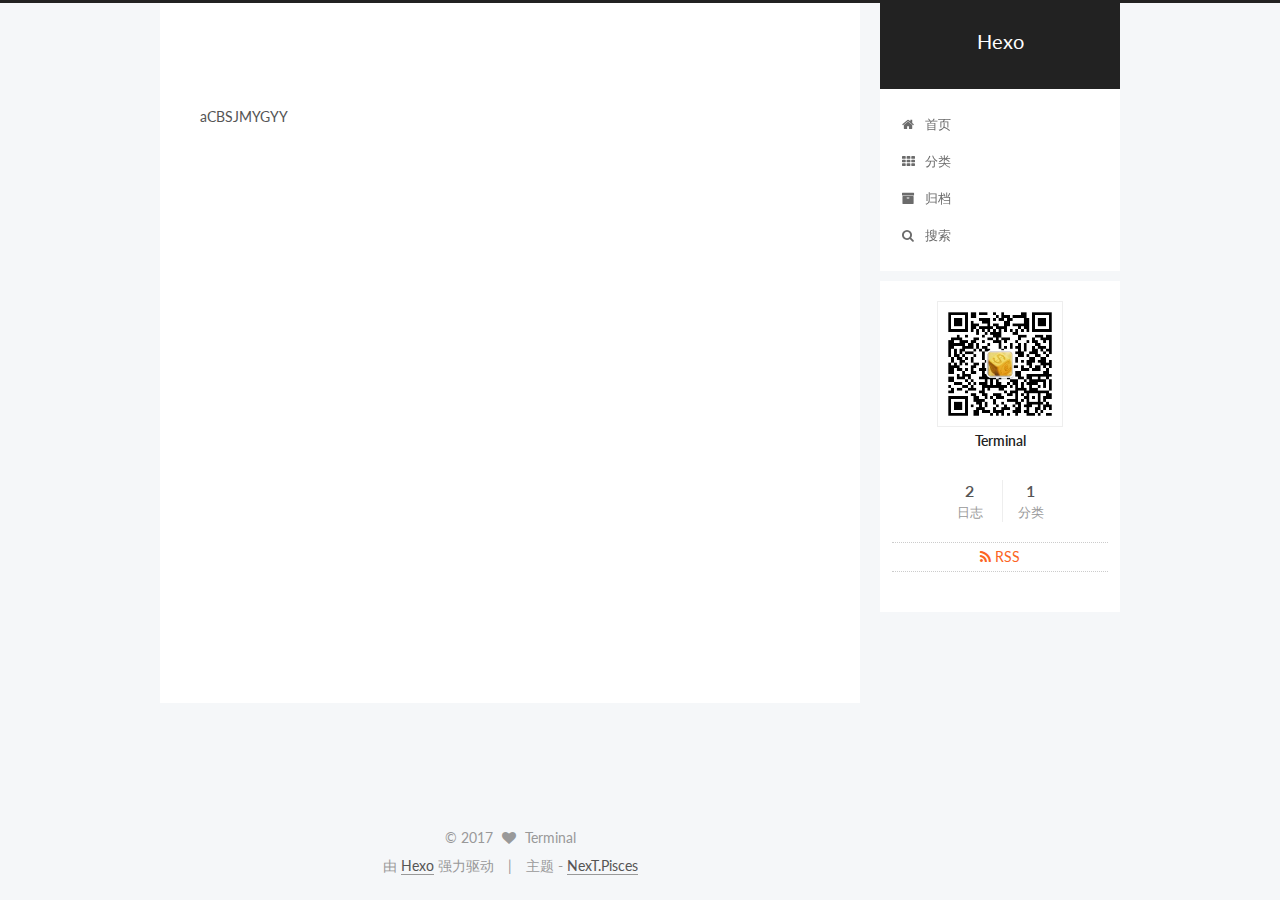
<file: baidu_verify_aCBSJMYGYY.html>
<!doctype html>



  


<html class="theme-next pisces use-motion" lang="zh-Hans">
<head>
  <meta charset="UTF-8"/>
<meta http-equiv="X-UA-Compatible" content="IE=edge" />
<meta name="viewport" content="width=device-width, initial-scale=1, maximum-scale=1"/>



<meta http-equiv="Cache-Control" content="no-transform" />
<meta http-equiv="Cache-Control" content="no-siteapp" />












  
  
  <link href="/lib/fancybox/source/jquery.fancybox.css?v=2.1.5" rel="stylesheet" type="text/css" />




  
  
  
  

  
    
    
  

  

  

  

  

  
    
    
    <link href="//fonts.googleapis.com/css?family=Lato:300,300italic,400,400italic,700,700italic&subset=latin,latin-ext" rel="stylesheet" type="text/css">
  






<link href="/lib/font-awesome/css/font-awesome.min.css?v=4.6.2" rel="stylesheet" type="text/css" />

<link href="/css/main.css?v=5.1.0" rel="stylesheet" type="text/css" />


  <meta name="keywords" content="Hexo, NexT" />





  <link rel="alternate" href="/atom.xml" title="Hexo" type="application/atom+xml" />




  <link rel="shortcut icon" type="image/x-icon" href="/favicon.ico?v=5.1.0" />






<meta name="description" content="aCBSJMYGYY">
<meta property="og:type" content="website">
<meta property="og:title" content="Hexo">
<meta property="og:url" content="http://jmagenif.github.io/baidu_verify_aCBSJMYGYY.html">
<meta property="og:site_name" content="Hexo">
<meta property="og:description" content="aCBSJMYGYY">
<meta property="og:updated_time" content="2017-02-01T11:58:21.676Z">
<meta name="twitter:card" content="summary">
<meta name="twitter:title" content="Hexo">
<meta name="twitter:description" content="aCBSJMYGYY">



<script type="text/javascript" id="hexo.configurations">
  var NexT = window.NexT || {};
  var CONFIG = {
    root: '/',
    scheme: 'Pisces',
    sidebar: {"position":"right","display":"post"},
    fancybox: true,
    motion: true,
    duoshuo: {
      userId: '0',
      author: '博主'
    },
    algolia: {
      applicationID: '',
      apiKey: '',
      indexName: '',
      hits: {"per_page":10},
      labels: {"input_placeholder":"Search for Posts","hits_empty":"We didn't find any results for the search: ${query}","hits_stats":"${hits} results found in ${time} ms"}
    }
  };
</script>



  <link rel="canonical" href="http://jmagenif.github.io/baidu_verify_aCBSJMYGYY.html"/>





  <title>
  

  
     | Hexo
  
</title>
</head>

<body itemscope itemtype="http://schema.org/WebPage" lang="zh-Hans">

  


<script>
  (function(i,s,o,g,r,a,m){i['GoogleAnalyticsObject']=r;i[r]=i[r]||function(){
            (i[r].q=i[r].q||[]).push(arguments)},i[r].l=1*new Date();a=s.createElement(o),
          m=s.getElementsByTagName(o)[0];a.async=1;a.src=g;m.parentNode.insertBefore(a,m)
  })(window,document,'script','//www.google-analytics.com/analytics.js','ga');
  ga('create', 'UA-91175952-1', 'auto');
  ga('send', 'pageview');
</script>


  <script type="text/javascript">
    var _hmt = _hmt || [];
    (function() {
      var hm = document.createElement("script");
      hm.src = "https://hm.baidu.com/hm.js?d7a32715e5d2f1ee0882bb03abc0c056";
      var s = document.getElementsByTagName("script")[0];
      s.parentNode.insertBefore(hm, s);
    })();
  </script>








  
  
    
  

  <div class="container one-collumn sidebar-position-right  ">
    <div class="headband"></div>

    <header id="header" class="header" itemscope itemtype="http://schema.org/WPHeader">
      <div class="header-inner"><div class="site-meta ">
  

  <div class="custom-logo-site-title">
    <a href="/"  class="brand" rel="start">
      <span class="logo-line-before"><i></i></span>
      <span class="site-title">Hexo</span>
      <span class="logo-line-after"><i></i></span>
    </a>
  </div>
    
      <p class="site-subtitle"></p>
    
</div>

<div class="site-nav-toggle">
  <button>
    <span class="btn-bar"></span>
    <span class="btn-bar"></span>
    <span class="btn-bar"></span>
  </button>
</div>

<nav class="site-nav">
  

  
    <ul id="menu" class="menu">
      
        
        <li class="menu-item menu-item-home">
          <a href="/" rel="section">
            
              <i class="menu-item-icon fa fa-fw fa-home"></i> <br />
            
            首页
          </a>
        </li>
      
        
        <li class="menu-item menu-item-categories">
          <a href="/categories" rel="section">
            
              <i class="menu-item-icon fa fa-fw fa-th"></i> <br />
            
            分类
          </a>
        </li>
      
        
        <li class="menu-item menu-item-archives">
          <a href="/archives" rel="section">
            
              <i class="menu-item-icon fa fa-fw fa-archive"></i> <br />
            
            归档
          </a>
        </li>
      

      
        <li class="menu-item menu-item-search">
          
            <a href="javascript:;" class="popup-trigger">
          
            
              <i class="menu-item-icon fa fa-search fa-fw"></i> <br />
            
            搜索
          </a>
        </li>
      
    </ul>
  

  
    <div class="site-search">
      
  <div class="popup">
 <span class="search-icon fa fa-search"></span>
 <input type="text" id="local-search-input">
 <div id="local-search-result"></div>
 <span class="popup-btn-close">close</span>
</div>


    </div>
  
</nav>



 </div>
    </header>

    <main id="main" class="main">
      <div class="main-inner">
        <div class="content-wrap">
          <div id="content" class="content">
            

  <div id="posts" class="posts-expand">
  <header class="post-header">

	<h2 class="post-title" itemprop="name headline"></h2>



</header>

    
    
      aCBSJMYGYY
    
  </div>

          
          </div>
          


          
  <div class="comments" id="comments">
    
      <div class="ds-thread" data-thread-key="baidu_verify_aCBSJMYGYY.html"
           data-title="" data-url="http://jmagenif.github.io/baidu_verify_aCBSJMYGYY.html">
      </div>
    
  </div>


        </div>
        
          
  
  <div class="sidebar-toggle">
    <div class="sidebar-toggle-line-wrap">
      <span class="sidebar-toggle-line sidebar-toggle-line-first"></span>
      <span class="sidebar-toggle-line sidebar-toggle-line-middle"></span>
      <span class="sidebar-toggle-line sidebar-toggle-line-last"></span>
    </div>
  </div>

  <aside id="sidebar" class="sidebar">
    <div class="sidebar-inner">

      

      

      <section class="site-overview sidebar-panel sidebar-panel-active">
        <div class="site-author motion-element" itemprop="author" itemscope itemtype="http://schema.org/Person">
          <img class="site-author-image" itemprop="image"
               src="/images/avatar.png"
               alt="Terminal" />
          <p class="site-author-name" itemprop="name">Terminal</p>
          <p class="site-description motion-element" itemprop="description"></p>
        </div>
        <nav class="site-state motion-element">
        
          
            <div class="site-state-item site-state-posts">
              <a href="/archives">
                <span class="site-state-item-count">2</span>
                <span class="site-state-item-name">日志</span>
              </a>
            </div>
          

          
            <div class="site-state-item site-state-categories">
              <a href="/categories">
                <span class="site-state-item-count">1</span>
                <span class="site-state-item-name">分类</span>
              </a>
            </div>
          

          

        </nav>

        
          <div class="feed-link motion-element">
            <a href="/atom.xml" rel="alternate">
              <i class="fa fa-rss"></i>
              RSS
            </a>
          </div>
        

        <div class="links-of-author motion-element">
          
        </div>

        
        

        
        

        


      </section>

      

    </div>
  </aside>


        
      </div>
    </main>

    <footer id="footer" class="footer">
      <div class="footer-inner">
        <div class="copyright" >
  
  &copy; 
  <span itemprop="copyrightYear">2017</span>
  <span class="with-love">
    <i class="fa fa-heart"></i>
  </span>
  <span class="author" itemprop="copyrightHolder">Terminal</span>
</div>


<div class="powered-by">
  由 <a class="theme-link" href="https://hexo.io">Hexo</a> 强力驱动
</div>

<div class="theme-info">
  主题 -
  <a class="theme-link" href="https://github.com/iissnan/hexo-theme-next">
    NexT.Pisces
  </a>
</div>


        

        
      </div>
    </footer>

    <div class="back-to-top">
      <i class="fa fa-arrow-up"></i>
    </div>
  </div>

  

<script type="text/javascript">
  if (Object.prototype.toString.call(window.Promise) !== '[object Function]') {
    window.Promise = null;
  }
</script>









  




  
  <script type="text/javascript" src="/lib/jquery/index.js?v=2.1.3"></script>

  
  <script type="text/javascript" src="/lib/fastclick/lib/fastclick.min.js?v=1.0.6"></script>

  
  <script type="text/javascript" src="/lib/jquery_lazyload/jquery.lazyload.js?v=1.9.7"></script>

  
  <script type="text/javascript" src="/lib/velocity/velocity.min.js?v=1.2.1"></script>

  
  <script type="text/javascript" src="/lib/velocity/velocity.ui.min.js?v=1.2.1"></script>

  
  <script type="text/javascript" src="/lib/fancybox/source/jquery.fancybox.pack.js?v=2.1.5"></script>


  


  <script type="text/javascript" src="/js/src/utils.js?v=5.1.0"></script>

  <script type="text/javascript" src="/js/src/motion.js?v=5.1.0"></script>



  
  


  <script type="text/javascript" src="/js/src/affix.js?v=5.1.0"></script>

  <script type="text/javascript" src="/js/src/schemes/pisces.js?v=5.1.0"></script>



  

  


  <script type="text/javascript" src="/js/src/bootstrap.js?v=5.1.0"></script>



  

  
    
  

  <script type="text/javascript">
    var duoshuoQuery = {short_name:"jmagenif"};
    (function() {
      var ds = document.createElement('script');
      ds.type = 'text/javascript';ds.async = true;
      ds.id = 'duoshuo-script';
      ds.src = (document.location.protocol == 'https:' ? 'https:' : 'http:') + '//static.duoshuo.com/embed.js';
      ds.charset = 'UTF-8';
      (document.getElementsByTagName('head')[0]
      || document.getElementsByTagName('body')[0]).appendChild(ds);
    })();
  </script>

  
    
    
    <script src="/lib/ua-parser-js/dist/ua-parser.min.js?v=0.7.9"></script>
    <script src="/js/src/hook-duoshuo.js"></script>
  












  
  
  <script type="text/javascript">
    // Popup Window;
    var isfetched = false;
    // Search DB path;
    var search_path = "search.xml";
    if (search_path.length == 0) {
      search_path = "search.xml";
    }
    var path = "/" + search_path;
    // monitor main search box;

    function proceedsearch() {
      $("body").append('<div class="popoverlay">').css('overflow', 'hidden');
      $('.popup').toggle();
    }
    // search function;
    var searchFunc = function(path, search_id, content_id) {
      'use strict';
      $.ajax({
        url: path,
        dataType: "xml",
        async: true,
        success: function( xmlResponse ) {
          // get the contents from search data
          isfetched = true;
          $('.popup').detach().appendTo('.header-inner');
          var datas = $( "entry", xmlResponse ).map(function() {
            return {
              title: $( "title", this ).text(),
              content: $("content",this).text(),
              url: $( "url" , this).text()
            };
          }).get();
          var $input = document.getElementById(search_id);
          var $resultContent = document.getElementById(content_id);
          $input.addEventListener('input', function(){
            var matchcounts = 0;
            var str='<ul class=\"search-result-list\">';
            var keywords = this.value.trim().toLowerCase().split(/[\s\-]+/);
            $resultContent.innerHTML = "";
            if (this.value.trim().length > 1) {
              // perform local searching
              datas.forEach(function(data) {
                var isMatch = false;
                var content_index = [];
                var data_title = data.title.trim().toLowerCase();
                var data_content = data.content.trim().replace(/<[^>]+>/g,"").toLowerCase();
                var data_url = decodeURIComponent(data.url);
                var index_title = -1;
                var index_content = -1;
                var first_occur = -1;
                // only match artiles with not empty titles and contents
                if(data_title != '') {
                  keywords.forEach(function(keyword, i) {
                    index_title = data_title.indexOf(keyword);
                    index_content = data_content.indexOf(keyword);
                    if( index_title >= 0 || index_content >= 0 ){
                      isMatch = true;
                      if (i == 0) {
                        first_occur = index_content;
                      }
                    }

                  });
                }
                // show search results
                if (isMatch) {
                  matchcounts += 1;
                  str += "<li><a href='"+ data_url +"' class='search-result-title'>"+ data_title +"</a>";
                  var content = data.content.trim().replace(/<[^>]+>/g,"");
                  if (first_occur >= 0) {
                    // cut out 100 characters
                    var start = first_occur - 20;
                    var end = first_occur + 80;
                    if(start < 0){
                      start = 0;
                    }
                    if(start == 0){
                      end = 50;
                    }
                    if(end > content.length){
                      end = content.length;
                    }
                    var match_content = content.substring(start, end);
                    // highlight all keywords
                    keywords.forEach(function(keyword){
                      var regS = new RegExp(keyword, "gi");
                      match_content = match_content.replace(regS, "<b class=\"search-keyword\">"+keyword+"</b>");
                    });

                    str += "<p class=\"search-result\">" + match_content +"...</p>"
                  }
                  str += "</li>";
                }
              })};
            str += "</ul>";
            if (matchcounts == 0) { str = '<div id="no-result"><i class="fa fa-frown-o fa-5x" /></div>' }
            if (keywords == "") { str = '<div id="no-result"><i class="fa fa-search fa-5x" /></div>' }
            $resultContent.innerHTML = str;
          });
          proceedsearch();
        }
      });}

    // handle and trigger popup window;
    $('.popup-trigger').click(function(e) {
      e.stopPropagation();
      if (isfetched == false) {
        searchFunc(path, 'local-search-input', 'local-search-result');
      } else {
        proceedsearch();
      };
    });

    $('.popup-btn-close').click(function(e){
      $('.popup').hide();
      $(".popoverlay").remove();
      $('body').css('overflow', '');
    });
    $('.popup').click(function(e){
      e.stopPropagation();
    });
  </script>


  

  

  
  <script src="https://cdn1.lncld.net/static/js/av-core-mini-0.6.1.js"></script>
  <script>AV.initialize("avMxdnob4rJ43yqTbzV9mxVL-gzGzoHsz", "uoj2wFI5t1AtBP5BKbWfFUC6");</script>
  <script>
    function showTime(Counter) {
      var query = new AV.Query(Counter);
      var entries = [];
      var $visitors = $(".leancloud_visitors");

      $visitors.each(function () {
        entries.push( $(this).attr("id").trim() );
      });

      query.containedIn('url', entries);
      query.find()
        .done(function (results) {
          var COUNT_CONTAINER_REF = '.leancloud-visitors-count';

          if (results.length === 0) {
            $visitors.find(COUNT_CONTAINER_REF).text(0);
            return;
          }

          for (var i = 0; i < results.length; i++) {
            var item = results[i];
            var url = item.get('url');
            var time = item.get('time');
            var element = document.getElementById(url);

            $(element).find(COUNT_CONTAINER_REF).text(time);
          }
          for(var i = 0; i < entries.length; i++) {
            var url = entries[i];
            var element = document.getElementById(url);
            var countSpan = $(element).find(COUNT_CONTAINER_REF);
            if( countSpan.text() == '') {
              countSpan.text(0);
            }
          }
        })
        .fail(function (object, error) {
          console.log("Error: " + error.code + " " + error.message);
        });
    }

    function addCount(Counter) {
      var $visitors = $(".leancloud_visitors");
      var url = $visitors.attr('id').trim();
      var title = $visitors.attr('data-flag-title').trim();
      var query = new AV.Query(Counter);

      query.equalTo("url", url);
      query.find({
        success: function(results) {
          if (results.length > 0) {
            var counter = results[0];
            counter.fetchWhenSave(true);
            counter.increment("time");
            counter.save(null, {
              success: function(counter) {
                var $element = $(document.getElementById(url));
                $element.find('.leancloud-visitors-count').text(counter.get('time'));
              },
              error: function(counter, error) {
                console.log('Failed to save Visitor num, with error message: ' + error.message);
              }
            });
          } else {
            var newcounter = new Counter();
            /* Set ACL */
            var acl = new AV.ACL();
            acl.setPublicReadAccess(true);
            acl.setPublicWriteAccess(true);
            newcounter.setACL(acl);
            /* End Set ACL */
            newcounter.set("title", title);
            newcounter.set("url", url);
            newcounter.set("time", 1);
            newcounter.save(null, {
              success: function(newcounter) {
                var $element = $(document.getElementById(url));
                $element.find('.leancloud-visitors-count').text(newcounter.get('time'));
              },
              error: function(newcounter, error) {
                console.log('Failed to create');
              }
            });
          }
        },
        error: function(error) {
          console.log('Error:' + error.code + " " + error.message);
        }
      });
    }

    $(function() {
      var Counter = AV.Object.extend("Counter");
      if ($('.leancloud_visitors').length == 1) {
        addCount(Counter);
      } else if ($('.post-title-link').length > 1) {
        showTime(Counter);
      }
    });
  </script>



  

  


</body>
</html>
</file>
<file: css/main.css>
/* normalize.css v3.0.2 | MIT License | git.io/normalize */
html {
  font-family: sans-serif; /* 1 */
  -ms-text-size-adjust: 100%; /* 2 */
  -webkit-text-size-adjust: 100%; /* 2 */
}
body {
  margin: 0;
}
article,
aside,
details,
figcaption,
figure,
footer,
header,
hgroup,
main,
menu,
nav,
section,
summary {
  display: block;
}
audio,
canvas,
progress,
video {
  display: inline-block; /* 1 */
  vertical-align: baseline; /* 2 */
}
audio:not([controls]) {
  display: none;
  height: 0;
}
[hidden],
template {
  display: none;
}
a {
  background-color: transparent;
}
a:active,
a:hover {
  outline: 0;
}
abbr[title] {
  border-bottom: 1px dotted;
}
b,
strong {
  font-weight: bold;
}
dfn {
  font-style: italic;
}
h1 {
  font-size: 2em;
  margin: 0.67em 0;
}
mark {
  background: #ff0;
  color: #000;
}
small {
  font-size: 80%;
}
sub,
sup {
  font-size: 75%;
  line-height: 0;
  position: relative;
  vertical-align: baseline;
}
sup {
  top: -0.5em;
}
sub {
  bottom: -0.25em;
}
img {
  border: 0;
}
svg:not(:root) {
  overflow: hidden;
}
figure {
  margin: 1em 40px;
}
hr {
  -moz-box-sizing: content-box;
  box-sizing: content-box;
  height: 0;
}
pre {
  overflow: auto;
}
code,
kbd,
pre,
samp {
  font-family: monospace, monospace;
  font-size: 1em;
}
button,
input,
optgroup,
select,
textarea {
  color: inherit; /* 1 */
  font: inherit; /* 2 */
  margin: 0; /* 3 */
}
button {
  overflow: visible;
}
button,
select {
  text-transform: none;
}
button,
html input[type="button"],
input[type="reset"],
input[type="submit"] {
  -webkit-appearance: button; /* 2 */
  cursor: pointer; /* 3 */
}
button[disabled],
html input[disabled] {
  cursor: default;
}
button::-moz-focus-inner,
input::-moz-focus-inner {
  border: 0;
  padding: 0;
}
input {
  line-height: normal;
}
input[type="checkbox"],
input[type="radio"] {
  box-sizing: border-box; /* 1 */
  padding: 0; /* 2 */
}
input[type="number"]::-webkit-inner-spin-button,
input[type="number"]::-webkit-outer-spin-button {
  height: auto;
}
input[type="search"] {
  -webkit-appearance: textfield; /* 1 */
  -moz-box-sizing: content-box;
  -webkit-box-sizing: content-box; /* 2 */
  box-sizing: content-box;
}
input[type="search"]::-webkit-search-cancel-button,
input[type="search"]::-webkit-search-decoration {
  -webkit-appearance: none;
}
fieldset {
  border: 1px solid #c0c0c0;
  margin: 0 2px;
  padding: 0.35em 0.625em 0.75em;
}
legend {
  border: 0; /* 1 */
  padding: 0; /* 2 */
}
textarea {
  overflow: auto;
}
optgroup {
  font-weight: bold;
}
table {
  border-collapse: collapse;
  border-spacing: 0;
}
td,
th {
  padding: 0;
}
::selection {
  background: #262a30;
  color: #fff;
}
body {
  position: relative;
  font-family: 'Lato', "PingFang SC", "Microsoft YaHei", sans-serif;
  font-size: 14px;
  line-height: 2;
  color: #555;
  background: #f5f7f9;
}
@media (max-width: 767px) {
  body {
    padding-right: 0 !important;
  }
}
@media (min-width: 768px) and (max-width: 991px) {
  body {
    padding-right: 0 !important;
  }
}
@media (min-width: 1600px) {
  body {
    font-size: 16px;
  }
}
h1,
h2,
h3,
h4,
h5,
h6 {
  margin: 0;
  padding: 0;
  font-weight: bold;
  line-height: 1.5;
  font-family: 'Lato', "PingFang SC", "Microsoft YaHei", sans-serif;
}
h2,
h3,
h4,
h5,
h6 {
  margin: 20px 0 15px;
}
h1 {
  font-size: 22px;
}
@media (max-width: 767px) {
  h1 {
    font-size: 18px;
  }
}
h2 {
  font-size: 20px;
}
@media (max-width: 767px) {
  h2 {
    font-size: 16px;
  }
}
h3 {
  font-size: 18px;
}
@media (max-width: 767px) {
  h3 {
    font-size: 14px;
  }
}
h4 {
  font-size: 16px;
}
@media (max-width: 767px) {
  h4 {
    font-size: 12px;
  }
}
h5 {
  font-size: 14px;
}
@media (max-width: 767px) {
  h5 {
    font-size: 10px;
  }
}
h6 {
  font-size: 12px;
}
@media (max-width: 767px) {
  h6 {
    font-size: 8px;
  }
}
p {
  margin: 0 0 25px 0;
}
a {
  color: #555;
  text-decoration: none;
  border-bottom: 1px solid #999;
  word-wrap: break-word;
}
a:hover {
  color: #222;
  border-bottom-color: #222;
}
ul {
  list-style: none;
}
blockquote {
  margin: 0;
  padding: 0;
}
img {
  display: block;
  margin: auto;
  max-width: 100%;
  height: auto;
}
hr {
  margin: 40px 0;
  height: 3px;
  border: none;
  background-color: #ddd;
  background-image: repeating-linear-gradient(-45deg, #fff, #fff 4px, transparent 4px, transparent 8px);
}
blockquote {
  padding: 0 15px;
  color: #666;
  border-left: 4px solid #ddd;
}
blockquote cite::before {
  content: "-";
  padding: 0 5px;
}
dt {
  font-weight: 700;
}
dd {
  margin: 0;
  padding: 0;
}
.text-left {
  text-align: left;
}
.text-center {
  text-align: center;
}
.text-right {
  text-align: right;
}
.text-justify {
  text-align: justify;
}
.text-nowrap {
  white-space: nowrap;
}
.text-lowercase {
  text-transform: lowercase;
}
.text-uppercase {
  text-transform: uppercase;
}
.text-capitalize {
  text-transform: capitalize;
}
.center-block {
  display: block;
  margin-left: auto;
  margin-right: auto;
}
.clearfix:before,
.clearfix:after {
  content: " ";
  display: table;
}
.clearfix:after {
  clear: both;
}
.pullquote {
  width: 45%;
}
.pullquote.left {
  float: left;
  margin-left: 5px;
  margin-right: 10px;
}
.pullquote.right {
  float: right;
  margin-left: 10px;
  margin-right: 5px;
}
.affix.affix.affix {
  position: fixed;
}
.translation {
  margin-top: -20px;
  font-size: 14px;
  color: #999;
}
.scrollbar-measure {
  width: 100px;
  height: 100px;
  overflow: scroll;
  position: absolute;
  top: -9999px;
}
.use-motion .motion-element {
  opacity: 0;
}
#local-search-input {
  padding: 3px;
  border: none;
  text-indent: 14px;
  border-radius: 0;
  width: 140px;
  outline: none;
  border-bottom: 1px solid #999;
  background: inherit;
  opacity: 0.5;
}
#local-search-input:focus {
  opacity: 1;
}
.search-icon {
  position: absolute;
  top: 9px;
}
table {
  margin: 20px 0;
  width: 100%;
  border-collapse: collapse;
  border-spacing: 0;
  border: 1px solid #ddd;
  font-size: 14px;
  table-layout: fixed;
  word-wrap: break-all;
}
table>tbody>tr:nth-of-type(odd) {
  background-color: #f9f9f9;
}
table>tbody>tr:hover {
  background-color: #f5f5f5;
}
caption,
th,
td {
  padding: 8px;
  text-align: left;
  vertical-align: middle;
  font-weight: normal;
}
th,
td {
  border-bottom: 3px solid #ddd;
  border-right: 1px solid #eee;
}
th {
  padding-bottom: 10px;
  font-weight: 700;
}
td {
  border-bottom-width: 1px;
}
html,
body {
  height: 100%;
}
.container {
  position: relative;
  min-height: 100%;
}
.header-inner {
  margin: 0 auto;
  padding: 100px 0 70px;
  width: 700px;
}
@media (min-width: 1600px) {
  .container .header-inner {
    width: 900px;
  }
}
.main {
  padding-bottom: 150px;
}
.main-inner {
  margin: 0 auto;
  width: 700px;
}
@media (min-width: 1600px) {
  .container .main-inner {
    width: 900px;
  }
}
.footer {
  position: absolute;
  left: 0;
  bottom: 0;
  width: 100%;
  min-height: 50px;
}
.footer-inner {
  box-sizing: border-box;
  margin: 20px auto;
  width: 700px;
}
@media (min-width: 1600px) {
  .container .footer-inner {
    width: 900px;
  }
}
pre,
.highlight {
  overflow: auto;
  margin: 20px 0;
  padding: 0;
  font-size: 13px;
  color: #4d4d4c;
  background: #f7f7f7;
  line-height: 1.6;
}
pre,
code {
  font-family: consolas, Menlo, "PingFang SC", "Microsoft YaHei", monospace;
}
code {
  padding: 2px 4px;
  word-wrap: break-word;
  color: #4d4d4c;
  background: #f7f7f7;
  border-radius: 3px;
  font-size: 13px;
}
pre code {
  padding: 0;
  color: #4d4d4c;
  background: none;
  text-shadow: none;
}
.highlight {
  border-radius: 1px;
}
.highlight pre {
  border: none;
  margin: 0;
  padding: 10px 0;
}
.highlight table {
  margin: 0;
  width: auto;
  border: none;
}
.highlight td {
  border: none;
  padding: 0;
}
.highlight figcaption {
  font-size: 1em;
  color: #4d4d4c;
  line-height: 1em;
  margin-bottom: 1em;
}
.highlight figcaption:before,
.highlight figcaption:after {
  content: " ";
  display: table;
}
.highlight figcaption:after {
  clear: both;
}
.highlight figcaption a {
  float: right;
  color: #4d4d4c;
}
.highlight figcaption a:hover {
  border-bottom-color: #4d4d4c;
}
.highlight .gutter pre {
  padding-left: 10px;
  padding-right: 10px;
  color: #869194;
  text-align: right;
  background-color: #eff2f3;
}
.highlight .code pre {
  padding-left: 10px;
  padding-right: 10px;
  background-color: #f7f7f7;
}
.highlight .line {
  height: 20px;
}
.gutter {
  -webkit-user-select: none;
  -moz-user-select: none;
  -ms-user-select: none;
  user-select: none;
}
.gist table {
  width: auto;
}
.gist table td {
  border: none;
}
pre .deletion {
  background: #fdd;
}
pre .addition {
  background: #dfd;
}
pre .meta {
  color: #8959a8;
}
pre .comment {
  color: #8e908c;
}
pre .variable,
pre .attribute,
pre .tag,
pre .regexp,
pre .ruby .constant,
pre .xml .tag .title,
pre .xml .pi,
pre .xml .doctype,
pre .html .doctype,
pre .css .id,
pre .css .class,
pre .css .pseudo {
  color: #c82829;
}
pre .number,
pre .preprocessor,
pre .built_in,
pre .literal,
pre .params,
pre .constant,
pre .command {
  color: #f5871f;
}
pre .ruby .class .title,
pre .css .rules .attribute,
pre .string,
pre .value,
pre .inheritance,
pre .header,
pre .ruby .symbol,
pre .xml .cdata,
pre .special,
pre .number,
pre .formula {
  color: #718c00;
}
pre .title,
pre .css .hexcolor {
  color: #3e999f;
}
pre .function,
pre .python .decorator,
pre .python .title,
pre .ruby .function .title,
pre .ruby .title .keyword,
pre .perl .sub,
pre .javascript .title,
pre .coffeescript .title {
  color: #4271ae;
}
pre .keyword,
pre .javascript .function {
  color: #8959a8;
}
.full-image.full-image.full-image {
  border: none;
  max-width: 100%;
  width: auto;
  margin: 20px auto;
}
@media (min-width: 992px) {
  .full-image.full-image.full-image {
    max-width: none;
    width: 118%;
    margin: 0 -9%;
  }
}
.blockquote-center,
.page-home .post-type-quote blockquote,
.page-post-detail .post-type-quote blockquote {
  position: relative;
  margin: 40px 0;
  padding: 0;
  border-left: none;
  text-align: center;
}
.blockquote-center::before,
.page-home .post-type-quote blockquote::before,
.page-post-detail .post-type-quote blockquote::before,
.blockquote-center::after,
.page-home .post-type-quote blockquote::after,
.page-post-detail .post-type-quote blockquote::after {
  position: absolute;
  content: ' ';
  display: block;
  width: 100%;
  height: 24px;
  opacity: 0.2;
  background-repeat: no-repeat;
  background-position: 0 -6px;
  background-size: 22px 22px;
}
.blockquote-center::before,
.page-home .post-type-quote blockquote::before,
.page-post-detail .post-type-quote blockquote::before {
  top: -20px;
  background-image: url("../images/quote-l.svg");
  border-top: 1px solid #ccc;
}
.blockquote-center::after,
.page-home .post-type-quote blockquote::after,
.page-post-detail .post-type-quote blockquote::after {
  bottom: -20px;
  background-image: url("../images/quote-r.svg");
  border-bottom: 1px solid #ccc;
  background-position: 100% 8px;
}
.blockquote-center p,
.page-home .post-type-quote blockquote p,
.page-post-detail .post-type-quote blockquote p,
.blockquote-center div,
.page-home .post-type-quote blockquote div,
.page-post-detail .post-type-quote blockquote div {
  text-align: center;
}
.post .post-body .group-picture img {
  box-sizing: border-box;
  padding: 0 3px;
  border: none;
}
.post .group-picture-row {
  overflow: hidden;
  margin-top: 6px;
}
.post .group-picture-row:first-child {
  margin-top: 0;
}
.post .group-picture-column {
  float: left;
}
.page-post-detail .post-body .group-picture-column {
  float: none;
  margin-top: 10px;
  width: auto !important;
}
.page-post-detail .post-body .group-picture-column img {
  margin: 0 auto;
}
.page-archive .group-picture-container {
  overflow: hidden;
}
.page-archive .group-picture-row {
  float: left;
}
.page-archive .group-picture-row:first-child {
  margin-top: 6px;
}
.page-archive .group-picture-column {
  max-width: 150px;
  max-height: 150px;
}
.note {
  padding: 20px;
  margin: 20px 0;
  border: 1px solid #eee;
  border-left-width: 5px;
  border-radius: 3px;
}
.note h2,
.note h3,
.note h4,
.note h5,
.note h6 {
  margin-top: 0;
  margin-bottom: 5px;
}
.note p:last-child {
  margin-bottom: 0;
}
.note code {
  border-radius: 3px;
}
.note+.note {
  margin-top: -5px;
}
.default {
  border-left-color: #777;
}
.default h2,
.default h3,
.default h4,
.default h5,
.default h6 {
  color: #777;
}
.primary {
  border-left-color: #428bca;
}
.primary h2,
.primary h3,
.primary h4,
.primary h5,
.primary h6 {
  color: #428bca;
}
.success {
  border-left-color: #5cb85c;
}
.success h2,
.success h3,
.success h4,
.success h5,
.success h6 {
  color: #5cb85c;
}
.danger {
  border-left-color: #d9534f;
}
.danger h2,
.danger h3,
.danger h4,
.danger h5,
.danger h6 {
  color: #d9534f;
}
.warning {
  border-left-color: #f0ad4e;
}
.warning h2,
.warning h3,
.warning h4,
.warning h5,
.warning h6 {
  color: #f0ad4e;
}
.info {
  border-left-color: #5bc0de;
}
.info h2,
.info h3,
.info h4,
.info h5,
.info h6 {
  color: #5bc0de;
}
.btn {
  display: inline-block;
  padding: 0 20px;
  font-size: 14px;
  color: #fff;
  background: #222;
  border: 2px solid #555;
  text-decoration: none;
  border-radius: 0;
  transition-property: background-color;
  transition-duration: 0.2s;
  transition-timing-function: ease-in-out;
  transition-delay: 0s;
}
.btn:hover,
.post-more-link .btn:hover {
  border-color: #222;
  color: #fff;
  background: #222;
}
.btn-bar {
  display: block;
  width: 22px;
  height: 2px;
  background: #555;
  border-radius: 1px;
}
.btn-bar+.btn-bar {
  margin-top: 4px;
}
.pagination {
  margin: 120px 0 40px;
  text-align: center;
  border-top: 1px solid #eee;
}
.page-number-basic,
.pagination .prev,
.pagination .next,
.pagination .page-number,
.pagination .space {
  display: inline-block;
  position: relative;
  top: -1px;
  margin: 0 10px;
  padding: 0 10px;
  line-height: 30px;
}
@media (max-width: 767px) {
  .page-number-basic,
  .pagination .prev,
  .pagination .next,
  .pagination .page-number,
  .pagination .space {
    margin: 0 5px;
  }
}
.pagination .prev,
.pagination .next,
.pagination .page-number {
  border-bottom: 0;
  border-top: 1px solid #eee;
  transition-property: border-color;
  transition-duration: 0.2s;
  transition-timing-function: ease-in-out;
  transition-delay: 0s;
}
.pagination .prev:hover,
.pagination .next:hover,
.pagination .page-number:hover {
  border-top-color: #222;
}
.pagination .space {
  padding: 0;
  margin: 0;
}
.pagination .prev {
  margin-left: 0;
}
.pagination .next {
  margin-right: 0;
}
.pagination .page-number.current {
  color: #fff;
  background: #ccc;
  border-top-color: #ccc;
}
@media (max-width: 767px) {
  .pagination {
    border-top: none;
  }
  .pagination .prev,
  .pagination .next,
  .pagination .page-number {
    margin-bottom: 10px;
    border-top: 0;
    border-bottom: 1px solid #eee;
  }
  .pagination .prev:hover,
  .pagination .next:hover,
  .pagination .page-number:hover {
    border-bottom-color: #222;
  }
}
.comments {
  margin: 60px 20px 0;
}
.tag-cloud {
  text-align: center;
}
.tag-cloud a {
  display: inline-block;
  margin: 10px;
}
.back-to-top {
  box-sizing: border-box;
  position: fixed;
  bottom: -100px;
  right: 50px;
  z-index: 1050;
  padding: 0 6px;
  width: 25px;
  background: #222;
  font-size: 12px;
  opacity: 0.6;
  color: #fff;
  cursor: pointer;
  text-align: center;
  -webkit-transform: translateZ(0);
  transition-property: bottom;
  transition-duration: 0.2s;
  transition-timing-function: ease-in-out;
  transition-delay: 0s;
}
@media (max-width: 767px) {
  .back-to-top {
    display: none;
  }
}
@media (min-width: 768px) and (max-width: 991px) {
  .back-to-top {
    display: none;
  }
}
.back-to-top.back-to-top-on {
  bottom: 40px;
}
.header {
  background: #fff;
}
.header-inner {
  position: relative;
}
.headband {
  height: 3px;
  background: #222;
}
.site-meta {
  margin: 0;
  text-align: center;
}
@media (max-width: 767px) {
  .site-meta {
    text-align: center;
  }
}
.brand {
  position: relative;
  display: inline-block;
  padding: 0 40px;
  color: #fff;
  background: #222;
  border-bottom: none;
}
.brand:hover {
  color: #fff;
}
.logo {
  display: inline-block;
  margin-right: 5px;
  line-height: 36px;
  vertical-align: top;
}
.site-title {
  display: inline-block;
  vertical-align: top;
  line-height: 36px;
  font-size: 20px;
  font-weight: normal;
  font-family: 'Lato', "PingFang SC", "Microsoft YaHei", sans-serif;
}
.site-subtitle {
  margin-top: 10px;
  font-size: 13px;
  color: #ddd;
}
.use-motion .brand {
  opacity: 0;
}
.use-motion .logo,
.use-motion .site-title,
.use-motion .site-subtitle {
  opacity: 0;
  position: relative;
  top: -10px;
}
.site-nav-toggle {
  display: none;
  position: absolute;
  top: 10px;
  left: 10px;
}
@media (max-width: 767px) {
  .site-nav-toggle {
    display: block;
  }
}
.site-nav-toggle button {
  margin-top: 2px;
  padding: 9px 10px;
  background: transparent;
  border: none;
}
@media (max-width: 767px) {
  .site-nav {
    display: none;
    margin: 0 -10px;
    padding: 0 10px;
    clear: both;
    border-top: 1px solid #ddd;
  }
}
@media (min-width: 768px) and (max-width: 991px) {
  .site-nav {
    display: block !important;
  }
}
@media (min-width: 992px) {
  .site-nav {
    display: block !important;
  }
}
.menu {
  margin-top: 20px;
  padding-left: 0;
  text-align: center;
}
.menu .menu-item {
  display: inline-block;
  margin: 0 10px;
}
@media screen and (max-width: 767px) {
  .menu .menu-item {
    margin-top: 10px;
  }
}
.menu .menu-item a {
  display: block;
  font-size: 13px;
  text-transform: capitalize;
  line-height: inherit;
  border-bottom: 1px solid transparent;
  transition-property: border-color;
  transition-duration: 0.2s;
  transition-timing-function: ease-in-out;
  transition-delay: 0s;
}
.menu .menu-item a:hover,
.menu-item-active a {
  border-bottom-color: #222;
}
.menu .menu-item .fa {
  margin-right: 5px;
}
.use-motion .menu-item {
  opacity: 0;
}
.post-body {
  font-family: 'Lato', "PingFang SC", "Microsoft YaHei", sans-serif;
}
@media (max-width: 767px) {
  .post-body {
    word-break: break-word;
  }
}
.post-body .fancybox img {
  display: block !important;
  margin: 0 auto;
  cursor: pointer;
  cursor: zoom-in;
  cursor: -webkit-zoom-in;
}
.post-body .image-caption,
.post-body .figure .caption {
  margin: 10px auto 15px;
  text-align: center;
  font-size: 14px;
  color: #999;
  font-weight: bold;
  line-height: 1;
}
.post-sticky-flag {
  display: inline-block;
  font-size: 16px;
  -ms-transform: rotate(30deg);
  -webkit-transform: rotate(30deg);
  -moz-transform: rotate(30deg);
  -ms-transform: rotate(30deg);
  -o-transform: rotate(30deg);
  transform: rotate(30deg);
}
.posts-expand {
  padding-top: 40px;
}
@media (max-width: 767px) {
  .posts-expand {
    margin: 0 20px;
  }
  .post-body pre,
  .post-body .highlight {
    padding: 10px;
  }
  .post-body pre .gutter pre,
  .post-body .highlight .gutter pre {
    padding-right: 10px;
  }
}
@media (min-width: 992px) {
  .posts-expand .post-body {
    text-align: justify;
  }
}
.posts-expand .post-body h2,
.posts-expand .post-body h3,
.posts-expand .post-body h4,
.posts-expand .post-body h5,
.posts-expand .post-body h6 {
  padding-top: 10px;
}
.posts-expand .post-body h2 .header-anchor,
.posts-expand .post-body h3 .header-anchor,
.posts-expand .post-body h4 .header-anchor,
.posts-expand .post-body h5 .header-anchor,
.posts-expand .post-body h6 .header-anchor {
  float: right;
  margin-left: 10px;
  color: #ccc;
  border-bottom-style: none;
  visibility: hidden;
}
.posts-expand .post-body h2 .header-anchor:hover,
.posts-expand .post-body h3 .header-anchor:hover,
.posts-expand .post-body h4 .header-anchor:hover,
.posts-expand .post-body h5 .header-anchor:hover,
.posts-expand .post-body h6 .header-anchor:hover {
  color: inherit;
}
.posts-expand .post-body h2:hover .header-anchor,
.posts-expand .post-body h3:hover .header-anchor,
.posts-expand .post-body h4:hover .header-anchor,
.posts-expand .post-body h5:hover .header-anchor,
.posts-expand .post-body h6:hover .header-anchor {
  visibility: visible;
}
.posts-expand .post-body ul li {
  list-style: circle;
}
.posts-expand .post-body img {
  box-sizing: border-box;
  margin: auto;
  padding: 3px;
  border: 1px solid #ddd;
}
.posts-expand .fancybox img {
  margin: 0 auto;
}
@media (max-width: 767px) {
  .posts-collapse {
    margin: 0 20px;
  }
  .posts-collapse .post-title,
  .posts-collapse .post-meta {
    display: block;
    width: auto;
    text-align: left;
  }
}
.posts-collapse {
  position: relative;
  z-index: 1010;
  margin-left: 55px;
}
.posts-collapse::after {
  content: " ";
  position: absolute;
  top: 20px;
  left: 0;
  margin-left: -2px;
  width: 4px;
  height: 100%;
  background: #f5f5f5;
  z-index: -1;
}
@media (max-width: 767px) {
  .posts-collapse {
    margin: 0 20px;
  }
}
.posts-collapse .collection-title {
  position: relative;
  margin: 60px 0;
}
.posts-collapse .collection-title h2 {
  margin-left: 20px;
}
.posts-collapse .collection-title small {
  color: #bbb;
}
.posts-collapse .collection-title::before {
  content: " ";
  position: absolute;
  left: 0;
  top: 50%;
  margin-left: -4px;
  margin-top: -4px;
  width: 8px;
  height: 8px;
  background: #bbb;
  border-radius: 50%;
}
.posts-collapse .post {
  margin: 30px 0;
}
.posts-collapse .post-header {
  position: relative;
  transition-duration: 0.2s;
  transition-timing-function: ease-in-out;
  transition-delay: 0s;
  transition-property: border;
  border-bottom: 1px dashed #ccc;
}
.posts-collapse .post-header::before {
  content: " ";
  position: absolute;
  left: 0;
  top: 12px;
  width: 6px;
  height: 6px;
  margin-left: -4px;
  background: #bbb;
  border-radius: 50%;
  border: 1px solid #fff;
  transition-duration: 0.2s;
  transition-timing-function: ease-in-out;
  transition-delay: 0s;
  transition-property: background;
}
.posts-collapse .post-header:hover {
  border-bottom-color: #666;
}
.posts-collapse .post-header:hover::before {
  background: #222;
}
.posts-collapse .post-meta {
  position: absolute;
  font-size: 12px;
  left: 20px;
  top: 5px;
}
.posts-collapse .post-comments-count {
  display: none;
}
.posts-collapse .post-title {
  margin-left: 60px;
  font-size: 16px;
  font-weight: normal;
  line-height: inherit;
}
.posts-collapse .post-title::after {
  margin-left: 3px;
  opacity: 0.6;
}
.posts-collapse .post-title a {
  color: #666;
  border-bottom: none;
}
.page-home .post-type-quote .post-header,
.page-post-detail .post-type-quote .post-header,
.page-home .post-type-quote .post-tags,
.page-post-detail .post-type-quote .post-tags {
  display: none;
}
.posts-expand .post-title {
  font-size: 26px;
  text-align: center;
  word-break: break-word;
  font-weight: 400;
}
@media (max-width: 767px) {
  .posts-expand .post-title {
    font-size: 22px;
  }
}
.posts-expand .post-title-link {
  display: inline-block;
  position: relative;
  color: #555;
  border-bottom: none;
  line-height: 1.2;
  vertical-align: top;
}
.posts-expand .post-title-link::before {
  content: "";
  position: absolute;
  width: 100%;
  height: 2px;
  bottom: 0;
  left: 0;
  background-color: #000;
  visibility: hidden;
  -webkit-transform: scaleX(0);
  -moz-transform: scaleX(0);
  -ms-transform: scaleX(0);
  -o-transform: scaleX(0);
  transform: scaleX(0);
  transition-duration: 0.2s;
  transition-timing-function: ease-in-out;
  transition-delay: 0s;
}
.posts-expand .post-title-link:hover::before {
  visibility: visible;
  -webkit-transform: scaleX(1);
  -moz-transform: scaleX(1);
  -ms-transform: scaleX(1);
  -o-transform: scaleX(1);
  transform: scaleX(1);
}
.posts-expand .post-title-link .fa {
  font-size: 16px;
}
.posts-expand .post-meta {
  margin: 3px 0 60px 0;
  color: #999;
  font-family: 'Lato', "PingFang SC", "Microsoft YaHei", sans-serif;
  font-size: 12px;
  text-align: center;
}
.posts-expand .post-meta .post-category-list {
  display: inline-block;
  margin: 0;
  padding: 3px;
}
.posts-expand .post-meta .post-category-list-link {
  color: #999;
}
.posts-expand .post-meta .post-description {
  font-size: 14px;
  margin-top: 2px;
}
.post-meta-divider {
  margin: 0 0.5em;
}
.post-meta-item-icon {
  margin-right: 3px;
}
@media (min-width: 768px) and (max-width: 991px) {
  .post-meta-item-icon {
    display: inline-block;
  }
}
@media (max-width: 767px) {
  .post-meta-item-icon {
    display: inline-block;
  }
}
@media (min-width: 768px) and (max-width: 991px) {
  .post-meta-item-text {
    display: none;
  }
}
@media (max-width: 767px) {
  .post-meta-item-text {
    display: none;
  }
}
@media (max-width: 767px) {
  .posts-expand .post-comments-count {
    display: none;
  }
}
.post-more-link {
  margin-top: 50px;
}
.post-more-link .btn {
  color: #555;
  font-size: 14px;
  background: #fff;
  border-radius: 2px;
  line-height: 2;
  margin: 0 4px 8px 4px;
}
.post-more-link .fa-fw {
  width: 1.285714285714286em;
  text-align: left;
}
.posts-expand .post-tags {
  margin-top: 40px;
  text-align: center;
}
.posts-expand .post-tags a {
  display: inline-block;
  margin-right: 10px;
  font-size: 13px;
}
.post-nav {
  display: table;
  margin-top: 60px;
  width: 100%;
  border-top: 1px solid #eee;
}
.post-nav-divider {
  display: table-cell;
  width: 10%;
}
.post-nav-item {
  display: table-cell;
  padding: 10px 0 0 0;
  width: 45%;
  vertical-align: top;
}
.post-nav-item a {
  position: relative;
  display: block;
  line-height: 25px;
  font-size: 14px;
  color: #555;
  border-bottom: none;
}
.post-nav-item a:hover {
  color: #222;
  border-bottom: none;
}
.post-nav-item a:active {
  top: 2px;
}
.post-nav-item .fa {
  position: absolute;
  top: 8px;
  left: 0;
  font-size: 12px;
}
.post-nav-next a {
  padding-left: 15px;
}
.post-nav-prev {
  text-align: right;
}
.post-nav-prev a {
  padding-right: 15px;
}
.post-nav-prev .fa {
  right: 0;
  left: auto;
}
.posts-expand .post-eof {
  display: block;
  margin: 80px auto 60px;
  width: 8%;
  height: 1px;
  background: #ccc;
  text-align: center;
}
.post:last-child .post-eof.post-eof.post-eof {
  display: none;
}
.post-gallery {
  display: table;
  table-layout: fixed;
  width: 100%;
  border-collapse: separate;
}
.post-gallery-row {
  display: table-row;
}
.post-gallery .post-gallery-img {
  display: table-cell;
  text-align: center;
  vertical-align: middle;
  border: none;
}
.post-gallery .post-gallery-img img {
  max-width: 100%;
  max-height: 100%;
  border: none;
}
.fancybox-close,
.fancybox-close:hover {
  border: none;
}
.sidebar {
  position: fixed;
  right: 0;
  top: 0;
  bottom: 0;
  width: 0;
  z-index: 1040;
  box-shadow: inset 0 2px 6px #000;
  background: #222;
  -webkit-transform: translateZ(0);
}
.sidebar a {
  color: #999;
  border-bottom-color: #555;
}
.sidebar a:hover {
  color: #eee;
}
@media (min-width: 768px) and (max-width: 991px) {
  .sidebar {
    display: none !important;
  }
}
@media (max-width: 767px) {
  .sidebar {
    display: none !important;
  }
}
.sidebar-inner {
  position: relative;
  padding: 20px 10px;
  color: #999;
  text-align: center;
}
.sidebar-toggle {
  position: fixed;
  right: 50px;
  bottom: 45px;
  width: 15px;
  height: 15px;
  padding: 5px;
  background: #222;
  line-height: 0;
  z-index: 1050;
  cursor: pointer;
  -webkit-transform: translateZ(0);
}
@media (min-width: 768px) and (max-width: 991px) {
  .sidebar-toggle {
    display: none;
  }
}
@media (max-width: 767px) {
  .sidebar-toggle {
    display: none;
  }
}
.sidebar-toggle-line {
  position: relative;
  display: inline-block;
  vertical-align: top;
  height: 2px;
  width: 100%;
  background: #fff;
  margin-top: 3px;
}
.sidebar-toggle-line:first-child {
  margin-top: 0;
}
.site-author-image {
  display: block;
  margin: 0 auto;
  padding: 2px;
  max-width: 120px;
  height: auto;
  border: 1px solid #eee;
}
.site-author-name {
  margin: 0;
  text-align: center;
  color: #222;
  font-weight: 600;
}
.site-description {
  margin-top: 0;
  text-align: center;
  font-size: 13px;
  color: #999;
}
.site-state {
  overflow: hidden;
  line-height: 1.4;
  white-space: nowrap;
  text-align: center;
}
.site-state-item {
  display: inline-block;
  padding: 0 15px;
  border-left: 1px solid #eee;
}
.site-state-item:first-child {
  border-left: none;
}
.site-state-item a {
  border-bottom: none;
}
.site-state-item-count {
  display: block;
  text-align: center;
  color: inherit;
  font-weight: 600;
  font-size: 16px;
}
.site-state-item-name {
  font-size: 13px;
  color: #999;
}
.feed-link {
  margin-top: 20px;
}
.feed-link a {
  display: inline-block;
  padding: 0 15px;
  color: #fc6423;
  border: 1px solid #fc6423;
  border-radius: 4px;
}
.feed-link a i {
  color: #fc6423;
  font-size: 14px;
}
.feed-link a:hover {
  color: #fff;
  background: #fc6423;
}
.feed-link a:hover i {
  color: #fff;
}
.links-of-author {
  margin-top: 20px;
}
.links-of-author a {
  display: inline-block;
  vertical-align: middle;
  margin-right: 10px;
  margin-bottom: 10px;
  border-bottom-color: #555;
  font-size: 13px;
}
.links-of-author a:before {
  display: inline-block;
  vertical-align: middle;
  margin-right: 3px;
  content: " ";
  width: 4px;
  height: 4px;
  border-radius: 50%;
  background: #a165a3;
}
.links-of-blogroll {
  font-size: 13px;
}
.links-of-blogroll-title {
  margin-top: 20px;
  font-size: 14px;
  font-weight: 600;
}
.links-of-blogroll-list {
  margin: 0;
  padding: 0;
}
.links-of-blogroll-item {
  padding: 2px 10px;
}
.sidebar-nav {
  margin: 0 0 20px;
  padding-left: 0;
}
.sidebar-nav li {
  display: inline-block;
  cursor: pointer;
  border-bottom: 1px solid transparent;
  font-size: 14px;
  color: #555;
}
.sidebar-nav li:hover {
  color: #fc6423;
}
.page-post-detail .sidebar-nav-toc {
  padding: 0 5px;
}
.page-post-detail .sidebar-nav-overview {
  margin-left: 10px;
}
.sidebar-nav .sidebar-nav-active {
  color: #fc6423;
  border-bottom-color: #fc6423;
}
.sidebar-nav .sidebar-nav-active:hover {
  color: #fc6423;
}
.sidebar-panel {
  display: none;
}
.sidebar-panel-active {
  display: block;
}
.post-toc-empty {
  font-size: 14px;
  color: #666;
}
.post-toc-wrap {
  overflow: hidden;
}
.post-toc {
  overflow: auto;
}
.post-toc ol {
  margin: 0;
  padding: 0 2px 5px 10px;
  text-align: left;
  list-style: none;
  font-size: 14px;
}
.post-toc ol > ol {
  padding-left: 0;
}
.post-toc ol a {
  transition-duration: 0.2s;
  transition-timing-function: ease-in-out;
  transition-delay: 0s;
  transition-property: all;
  color: #666;
  border-bottom-color: #ccc;
}
.post-toc ol a:hover {
  color: #000;
  border-bottom-color: #000;
}
.post-toc .nav-item {
  overflow: hidden;
  text-overflow: ellipsis;
  white-space: nowrap;
  line-height: 1.8;
}
.post-toc .nav .nav-child {
  display: none;
}
.post-toc .nav .active > .nav-child {
  display: block;
}
.post-toc .nav .active-current > .nav-child {
  display: block;
}
.post-toc .nav .active-current > .nav-child > .nav-item {
  display: block;
}
.post-toc .nav .active > a {
  color: #fc6423;
  border-bottom-color: #fc6423;
}
.post-toc .nav .active-current > a {
  color: #fc6423;
}
.post-toc .nav .active-current > a:hover {
  color: #fc6423;
}
.footer {
  font-size: 14px;
  color: #999;
}
.footer img {
  border: none;
}
.footer-inner {
  text-align: center;
}
.with-love {
  display: inline-block;
  margin: 0 5px;
}
.powered-by,
.theme-info {
  display: inline-block;
}
.powered-by {
  margin-right: 10px;
}
.powered-by::after {
  content: "|";
  padding-left: 10px;
}
.cc-license {
  margin-top: 10px;
  text-align: center;
}
.cc-license .cc-opacity {
  opacity: 0.7;
  border-bottom: none;
}
.cc-license .cc-opacity:hover {
  opacity: 0.9;
}
.cc-license img {
  display: inline-block;
}
.theme-next #ds-thread #ds-reset {
  color: #555;
}
.theme-next #ds-thread #ds-reset .ds-replybox {
  margin-bottom: 30px;
}
.theme-next #ds-thread #ds-reset .ds-replybox .ds-avatar,
.theme-next #ds-reset .ds-avatar img {
  box-shadow: none;
}
.theme-next #ds-thread #ds-reset .ds-textarea-wrapper {
  border-color: #c7d4e1;
  background: none;
  border-top-right-radius: 3px;
  border-top-left-radius: 3px;
}
.theme-next #ds-thread #ds-reset .ds-textarea-wrapper textarea {
  height: 60px;
}
.theme-next #ds-reset .ds-rounded-top {
  border-radius: 0;
}
.theme-next #ds-thread #ds-reset .ds-post-toolbar {
  box-sizing: border-box;
  border: 1px solid #c7d4e1;
  background: #f6f8fa;
}
.theme-next #ds-thread #ds-reset .ds-post-options {
  height: 40px;
  border: none;
  background: none;
}
.theme-next #ds-thread #ds-reset .ds-toolbar-buttons {
  top: 11px;
}
.theme-next #ds-thread #ds-reset .ds-sync {
  top: 5px;
}
.theme-next #ds-thread #ds-reset .ds-post-button {
  top: 4px;
  right: 5px;
  width: 90px;
  height: 30px;
  border: 1px solid #c5ced7;
  border-radius: 3px;
  background-image: linear-gradient(#fbfbfc, #f5f7f9);
  color: #60676d;
}
.theme-next #ds-thread #ds-reset .ds-post-button:hover {
  background-position: 0 -30px;
  color: #60676d;
}
.theme-next #ds-thread #ds-reset .ds-comments-info {
  padding: 10px 0;
}
.theme-next #ds-thread #ds-reset .ds-sort {
  display: none;
}
.theme-next #ds-thread #ds-reset li.ds-tab a.ds-current {
  border: none;
  background: #f6f8fa;
  color: #60676d;
}
.theme-next #ds-thread #ds-reset li.ds-tab a.ds-current:hover {
  background-color: #e9f0f7;
  color: #60676d;
}
.theme-next #ds-thread #ds-reset li.ds-tab a {
  border-radius: 2px;
  padding: 5px;
}
.theme-next #ds-thread #ds-reset .ds-login-buttons p {
  color: #999;
  line-height: 36px;
}
.theme-next #ds-thread #ds-reset .ds-login-buttons .ds-service-list li {
  height: 28px;
}
.theme-next #ds-thread #ds-reset .ds-service-list a {
  background: none;
  padding: 5px;
  border: 1px solid;
  border-radius: 3px;
  text-align: center;
}
.theme-next #ds-thread #ds-reset .ds-service-list a:hover {
  color: #fff;
  background: #666;
}
.theme-next #ds-thread #ds-reset .ds-service-list .ds-weibo {
  color: #fc9b00;
  border-color: #fc9b00;
}
.theme-next #ds-thread #ds-reset .ds-service-list .ds-weibo:hover {
  background: #fc9b00;
}
.theme-next #ds-thread #ds-reset .ds-service-list .ds-qq {
  color: #60a3ec;
  border-color: #60a3ec;
}
.theme-next #ds-thread #ds-reset .ds-service-list .ds-qq:hover {
  background: #60a3ec;
}
.theme-next #ds-thread #ds-reset .ds-service-list .ds-renren {
  color: #2e7ac4;
  border-color: #2e7ac4;
}
.theme-next #ds-thread #ds-reset .ds-service-list .ds-renren:hover {
  background: #2e7ac4;
}
.theme-next #ds-thread #ds-reset .ds-service-list .ds-douban {
  color: #37994c;
  border-color: #37994c;
}
.theme-next #ds-thread #ds-reset .ds-service-list .ds-douban:hover {
  background: #37994c;
}
.theme-next #ds-thread #ds-reset .ds-service-list .ds-kaixin {
  color: #fef20d;
  border-color: #fef20d;
}
.theme-next #ds-thread #ds-reset .ds-service-list .ds-kaixin:hover {
  background: #fef20d;
}
.theme-next #ds-thread #ds-reset .ds-service-list .ds-netease {
  color: #f00;
  border-color: #f00;
}
.theme-next #ds-thread #ds-reset .ds-service-list .ds-netease:hover {
  background: #f00;
}
.theme-next #ds-thread #ds-reset .ds-service-list .ds-sohu {
  color: #ffcb05;
  border-color: #ffcb05;
}
.theme-next #ds-thread #ds-reset .ds-service-list .ds-sohu:hover {
  background: #ffcb05;
}
.theme-next #ds-thread #ds-reset .ds-service-list .ds-baidu {
  color: #2831e0;
  border-color: #2831e0;
}
.theme-next #ds-thread #ds-reset .ds-service-list .ds-baidu:hover {
  background: #2831e0;
}
.theme-next #ds-thread #ds-reset .ds-service-list .ds-google {
  color: #166bec;
  border-color: #166bec;
}
.theme-next #ds-thread #ds-reset .ds-service-list .ds-google:hover {
  background: #166bec;
}
.theme-next #ds-thread #ds-reset .ds-service-list .ds-weixin {
  color: #00ce0d;
  border-color: #00ce0d;
}
.theme-next #ds-thread #ds-reset .ds-service-list .ds-weixin:hover {
  background: #00ce0d;
}
.theme-next #ds-thread #ds-reset .ds-service-list .ds-more-services {
  border: none;
}
.theme-next #ds-thread #ds-reset .ds-service-list .ds-more-services:hover {
  background: none;
}
.theme-next #ds-reset .duoshuo-ua-admin {
  display: inline-block;
  color: #f00;
}
.theme-next #ds-reset .duoshuo-ua-platform,
.theme-next #ds-reset .duoshuo-ua-browser {
  color: #ccc;
}
.theme-next #ds-reset .duoshuo-ua-platform .fa,
.theme-next #ds-reset .duoshuo-ua-browser .fa {
  display: inline-block;
  margin-right: 3px;
}
.theme-next #ds-reset .duoshuo-ua-separator {
  display: inline-block;
  margin-left: 5px;
}
.theme-next .this_ua {
  background-color: #ccc !important;
  border-radius: 4px;
  padding: 0 5px !important;
  margin: 1px 1px !important;
  border: 1px solid #bbb !important;
  color: #fff;
  display: inline-block !important;
}
.theme-next .this_ua.admin {
  background-color: #d9534f !important;
  border-color: #d9534f !important;
}
.theme-next .this_ua.platform.iOS,
.theme-next .this_ua.platform.Mac,
.theme-next .this_ua.platform.Windows {
  background-color: #39b3d7 !important;
  border-color: #46b8da !important;
}
.theme-next .this_ua.platform.Linux {
  background-color: #3a3a3a !important;
  border-color: #1f1f1f !important;
}
.theme-next .this_ua.platform.Android {
  background-color: #00c47d !important;
  border-color: #01b171 !important;
}
.theme-next .this_ua.browser.Mobile,
.theme-next .this_ua.browser.Chrome {
  background-color: #5cb85c !important;
  border-color: #4cae4c !important;
}
.theme-next .this_ua.browser.Firefox {
  background-color: #f0ad4e !important;
  border-color: #eea236 !important;
}
.theme-next .this_ua.browser.Maxthon,
.theme-next .this_ua.browser.IE {
  background-color: #428bca !important;
  border-color: #357ebd !important;
}
.theme-next .this_ua.browser.baidu,
.theme-next .this_ua.browser.UCBrowser,
.theme-next .this_ua.browser.Opera {
  background-color: #d9534f !important;
  border-color: #d43f3a !important;
}
.theme-next .this_ua.browser.Android,
.theme-next .this_ua.browser.QQBrowser {
  background-color: #78ace9 !important;
  border-color: #4cae4c !important;
}
.cloud-tie-wrapper img {
  display: inline-block;
}
.cloud-tie-wrapper .total-txt {
  font-size: 1em !important;
}
.cloud-tie-join-count .join-count {
  color: #555 !important;
  font-size: inherit !important;
  margin: 0 !important;
}
.post-spread {
  margin-top: 20px;
  text-align: center;
}
.jiathis_style {
  display: inline-block;
}
.jiathis_style a {
  border: none;
}
.post-spread {
  margin-top: 20px;
  text-align: center;
}
.bdshare-slide-button-box a {
  border: none;
}
.bdsharebuttonbox {
  display: inline-block;
}
.bdsharebuttonbox a {
  border: none;
}
ul.search-result-list {
  padding-left: 0px;
  margin: 0px 5px 0px 8px;
}
p.search-result {
  border-bottom: 1px dashed #ccc;
  padding: 5px 0;
}
a.search-result-title {
  font-weight: bold;
}
a.search-result {
  border-bottom: transparent;
  display: block;
  white-space: nowrap;
  overflow: hidden;
  text-overflow: ellipsis;
}
.search-keyword {
  border-bottom: 1px dashed #f00;
  font-size: 14px;
  font-weight: bold;
  color: #f00;
}
#local-search-result {
  height: 88%;
  overflow: auto;
}
.popup {
  display: none;
  position: fixed;
  top: 10%;
  left: 50%;
  width: 700px;
  height: 80%;
  margin-left: -350px;
  padding: 3px 0 0 10px;
  background: #fff;
  color: #333;
  z-index: 9999;
  border-radius: 5px;
}
@media (max-width: 767px) {
  .popup {
    padding: 3px;
    top: 0;
    left: 0;
    margin: 0;
    width: 100%;
    height: 100%;
    border-radius: 0px;
  }
}
.popoverlay {
  position: fixed;
  width: 100%;
  height: 100%;
  top: 0px;
  left: 0px;
  z-index: 2080;
  background-color: rgba(0,0,0,0.3);
}
#local-search-input {
  margin-bottom: 10px;
  padding: 10px;
  width: 97%;
  font-size: 18px;
}
.popup .fa-search {
  padding-top: 8px;
}
.popup-btn-close {
  position: absolute;
  top: 6px;
  right: 14px;
  color: #4ebd79;
  font-size: 14px;
  font-weight: bold;
  text-transform: uppercase;
  cursor: pointer;
}
#no-result {
  position: absolute;
  left: 44%;
  top: 42%;
  color: #ccc;
}
.busuanzi-count:before {
  content: " ";
  float: left;
  width: 260px;
  min-height: 25px;
}
@media (min-width: 768px) and (max-width: 991px) {
  .busuanzi-count {
    width: auto;
  }
  .busuanzi-count:before {
    display: none;
  }
}
@media (max-width: 767px) {
  .busuanzi-count {
    width: auto;
  }
  .busuanzi-count:before {
    display: none;
  }
}
.site-uv,
.site-pv,
.page-pv {
  display: inline-block;
}
.site-uv .busuanzi-value,
.site-pv .busuanzi-value,
.page-pv .busuanzi-value {
  margin: 0 5px;
}
.site-uv {
  margin-right: 10px;
}
.site-uv::after {
  content: "|";
  padding-left: 10px;
}
.use-motion .post {
  opacity: 0;
}
.page-archive .archive-page-counter {
  position: relative;
  top: 3px;
  left: 20px;
}
@media (max-width: 767px) {
  .page-archive .archive-page-counter {
    top: 5px;
  }
}
.page-archive .posts-collapse .archive-move-on {
  position: absolute;
  top: 11px;
  left: 0;
  margin-left: -6px;
  width: 10px;
  height: 10px;
  opacity: 0.5;
  background: #555;
  border: 1px solid #fff;
  border-radius: 50%;
}
.category-all-page .category-all-title {
  text-align: center;
}
.category-all-page .category-all {
  margin-top: 20px;
}
.category-all-page .category-list {
  margin: 0;
  padding: 0;
  list-style: none;
}
.category-all-page .category-list-item {
  margin: 5px 10px;
}
.category-all-page .category-list-count {
  color: #bbb;
}
.category-all-page .category-list-count:before {
  display: inline;
  content: " (";
}
.category-all-page .category-list-count:after {
  display: inline;
  content: ") ";
}
.category-all-page .category-list-child {
  padding-left: 10px;
}
#schedule ul#event-list {
  padding-left: 30px;
}
#schedule ul#event-list hr {
  margin: 20px 0 45px 0 !important;
  background: #222;
}
#schedule ul#event-list hr:after {
  display: inline-block;
  content: 'NOW';
  background: #222;
  color: #fff;
  font-weight: bold;
  text-align: right;
  padding: 0 5px;
}
#schedule ul#event-list li.event {
  margin: 20px 0px;
  background: #f9f9f9;
  padding-left: 10px;
  min-height: 40px;
}
#schedule ul#event-list li.event h2.event-summary {
  margin: 0;
  padding-bottom: 3px;
}
#schedule ul#event-list li.event h2.event-summary:before {
  display: inline-block;
  font-family: FontAwesome;
  font-size: 8px;
  content: '\f111';
  vertical-align: middle;
  margin-right: 25px;
  color: #bbb;
}
#schedule ul#event-list li.event span.event-relative-time {
  display: inline-block;
  font-size: 12px;
  font-weight: 400;
  padding-left: 12px;
  color: #bbb;
}
#schedule ul#event-list li.event span.event-details {
  display: block;
  color: #bbb;
  margin-left: 56px;
  padding-top: 3px;
  padding-bottom: 6px;
  text-indent: -24px;
  line-height: 18px;
}
#schedule ul#event-list li.event span.event-details:before {
  text-indent: 0;
  display: inline-block;
  width: 14px;
  font-family: FontAwesome;
  text-align: center;
  margin-right: 9px;
  color: #bbb;
}
#schedule ul#event-list li.event span.event-details.event-location:before {
  content: '\f041';
}
#schedule ul#event-list li.event span.event-details.event-duration:before {
  content: '\f017';
}
#schedule ul#event-list li.event-past {
  background: #fcfcfc;
}
#schedule ul#event-list li.event-past > * {
  opacity: 0.6;
}
#schedule ul#event-list li.event-past h2.event-summary {
  color: #bbb;
}
#schedule ul#event-list li.event-past h2.event-summary:before {
  color: #dfdfdf;
}
#schedule ul#event-list li.event-now {
  background: #222;
  color: #fff;
  padding: 15px 0 15px 10px;
}
#schedule ul#event-list li.event-now h2.event-summary:before {
  -webkit-transform: scale(1.2);
  -moz-transform: scale(1.2);
  -ms-transform: scale(1.2);
  -o-transform: scale(1.2);
  transform: scale(1.2);
  color: #fff;
  animation: dot-flash 1s alternate infinite ease-in-out;
}
#schedule ul#event-list li.event-now * {
  color: #fff !important;
}
@-moz-keyframes dot-flash {
  from {
    opacity: 1;
    -webkit-transform: scale(1.1);
    -moz-transform: scale(1.1);
    -ms-transform: scale(1.1);
    -o-transform: scale(1.1);
    transform: scale(1.1);
  }
  to {
    opacity: 0;
    -webkit-transform: scale(1);
    -moz-transform: scale(1);
    -ms-transform: scale(1);
    -o-transform: scale(1);
    transform: scale(1);
  }
}
@-webkit-keyframes dot-flash {
  from {
    opacity: 1;
    -webkit-transform: scale(1.1);
    -moz-transform: scale(1.1);
    -ms-transform: scale(1.1);
    -o-transform: scale(1.1);
    transform: scale(1.1);
  }
  to {
    opacity: 0;
    -webkit-transform: scale(1);
    -moz-transform: scale(1);
    -ms-transform: scale(1);
    -o-transform: scale(1);
    transform: scale(1);
  }
}
@-o-keyframes dot-flash {
  from {
    opacity: 1;
    -webkit-transform: scale(1.1);
    -moz-transform: scale(1.1);
    -ms-transform: scale(1.1);
    -o-transform: scale(1.1);
    transform: scale(1.1);
  }
  to {
    opacity: 0;
    -webkit-transform: scale(1);
    -moz-transform: scale(1);
    -ms-transform: scale(1);
    -o-transform: scale(1);
    transform: scale(1);
  }
}
@keyframes dot-flash {
  from {
    opacity: 1;
    -webkit-transform: scale(1.1);
    -moz-transform: scale(1.1);
    -ms-transform: scale(1.1);
    -o-transform: scale(1.1);
    transform: scale(1.1);
  }
  to {
    opacity: 0;
    -webkit-transform: scale(1);
    -moz-transform: scale(1);
    -ms-transform: scale(1);
    -o-transform: scale(1);
    transform: scale(1);
  }
}
.page-post-detail .sidebar-toggle-line {
  background: #fc6423;
}
.page-post-detail .comments {
  overflow: hidden;
}
.header {
  position: relative;
  margin: 0 auto;
  width: 960px;
}
@media (min-width: 768px) and (max-width: 991px) {
  .header {
    width: auto;
  }
}
@media (max-width: 767px) {
  .header {
    width: auto;
  }
}
.header-inner {
  position: absolute;
  top: 0;
  overflow: hidden;
  padding: 0;
  width: 240px;
  background: #fff;
  box-shadow: initial;
  border-radius: initial;
}
@media (min-width: 1600px) {
  .container .header-inner {
    width: 240px;
  }
}
@media (min-width: 768px) and (max-width: 991px) {
  .header-inner {
    position: relative;
    width: auto;
    border-radius: initial;
  }
}
@media (max-width: 767px) {
  .header-inner {
    position: relative;
    width: auto;
    border-radius: initial;
  }
}
.main:before,
.main:after {
  content: " ";
  display: table;
}
.main:after {
  clear: both;
}
@media (min-width: 768px) and (max-width: 991px) {
  .main {
    padding-bottom: 100px;
  }
}
@media (max-width: 767px) {
  .main {
    padding-bottom: 100px;
  }
}
.container .main-inner {
  width: 960px;
}
@media (min-width: 768px) and (max-width: 991px) {
  .container .main-inner {
    width: auto;
  }
}
@media (max-width: 767px) {
  .container .main-inner {
    width: auto;
  }
}
.content-wrap {
  float: right;
  box-sizing: border-box;
  padding: 40px;
  width: 700px;
  background: #fff;
  min-height: 700px;
  box-shadow: initial;
  border-radius: initial;
}
@media (min-width: 768px) and (max-width: 991px) {
  .content-wrap {
    width: 100%;
    padding: 20px;
    border-radius: initial;
  }
}
@media (max-width: 767px) {
  .content-wrap {
    width: 100%;
    padding: 20px;
    min-height: auto;
    border-radius: initial;
  }
}
.sidebar {
  position: static;
  float: left;
  margin-top: 300px;
  width: 240px;
  background: #f5f7f9;
  box-shadow: none;
}
@media (min-width: 768px) and (max-width: 991px) {
  .sidebar {
    display: none;
  }
}
@media (max-width: 767px) {
  .sidebar {
    display: none;
  }
}
.sidebar-toggle {
  display: none;
}
.footer-inner {
  width: 960px;
}
.footer-inner:before {
  content: " ";
  float: left;
  width: 260px;
  min-height: 50px;
}
@media (min-width: 768px) and (max-width: 991px) {
  .footer-inner {
    width: auto;
  }
  .footer-inner:before {
    display: none;
  }
}
@media (max-width: 767px) {
  .footer-inner {
    width: auto;
  }
  .footer-inner:before {
    display: none;
  }
}
.sidebar-position-right .header-inner {
  right: 0;
}
.sidebar-position-right .content-wrap {
  float: left;
}
.sidebar-position-right .sidebar {
  float: right;
}
.sidebar-position-right .footer-inner:before {
  float: right;
}
.site-meta {
  padding: 20px 0;
  color: #fff;
  background: #222;
}
@media (min-width: 768px) and (max-width: 991px) {
  .site-meta {
    box-shadow: 0 0 16px rgba(0,0,0,0.5);
  }
}
@media (max-width: 767px) {
  .site-meta {
    box-shadow: 0 0 16px rgba(0,0,0,0.5);
  }
}
.brand {
  display: block;
  padding: 0;
  background: none;
}
.brand:hover {
  color: #fff;
}
.site-subtitle {
  margin: 10px 10px 0;
  font-family: monospace;
}
.site-search form {
  display: none;
}
.site-nav {
  border-top: none;
}
@media (min-width: 768px) and (max-width: 991px) {
  .site-nav {
    display: none !important;
  }
}
@media (min-width: 768px) and (max-width: 991px) {
  .site-nav-on {
    display: block !important;
  }
}
.menu .menu-item {
  display: block;
  margin: 0;
  list-style: none;
}
.menu .menu-item a {
  position: relative;
  box-sizing: border-box;
  padding: 5px 20px;
  text-align: left;
  line-height: inherit;
  transition-property: background-color;
  transition-duration: 0.2s;
  transition-timing-function: ease-in-out;
  transition-delay: 0s;
}
.menu .menu-item a:hover,
.menu-item-active a {
  background: #f9f9f9;
  border-bottom-color: #fff;
}
.menu .menu-item br {
  display: none;
}
.menu-item-active a:after {
  content: " ";
  position: absolute;
  top: 50%;
  margin-top: -3px;
  right: 15px;
  width: 6px;
  height: 6px;
  border-radius: 50%;
  background-color: #bbb;
}
.btn-bar {
  background-color: #fff;
}
.site-nav-toggle {
  left: 20px;
  top: 50%;
  top: calc(50% - 3px);
  -webkit-transform: translateY(-50%);
  -webkit-transform: translateY(-50%);
  -moz-transform: translateY(-50%);
  -ms-transform: translateY(-50%);
  -o-transform: translateY(-50%);
  transform: translateY(-50%);
}
@media (min-width: 768px) and (max-width: 991px) {
  .site-nav-toggle {
    display: block;
  }
}
.use-motion .sidebar .motion-element {
  opacity: 1;
}
.sidebar {
  display: none;
  right: auto;
  bottom: auto;
  -webkit-transform: none;
}
.sidebar-inner {
  box-sizing: border-box;
  width: 240px;
  color: #555;
  background: #fff;
  box-shadow: initial;
  border-radius: initial;
}
.sidebar-inner.affix {
  position: fixed;
  top: 0;
}
.site-overview {
  margin: 0 2px;
  text-align: left;
}
.site-author:before,
.site-author:after {
  content: " ";
  display: table;
}
.site-author:after {
  clear: both;
}
.sidebar a {
  color: #555;
}
.sidebar a:hover {
  color: #222;
}
.links-of-author-item a:before {
  display: none;
}
.links-of-author-item a {
  border-bottom: none;
  text-decoration: underline;
}
.feed-link {
  border-top: 1px dotted #ccc;
  border-bottom: 1px dotted #ccc;
  text-align: center;
}
.feed-link a {
  display: block;
  color: #fc6423;
  border: none;
}
.feed-link a:hover {
  background: none;
  color: #e34603;
}
.feed-link a:hover i {
  color: #e34603;
}
.links-of-author:before,
.links-of-author:after {
  content: " ";
  display: table;
}
.links-of-author:after {
  clear: both;
}
.links-of-author-item {
  float: left;
  margin: 5px 0 0;
  width: 50%;
}
.links-of-author-item a {
  box-sizing: border-box;
  display: inline-block;
  margin-right: 0;
  margin-bottom: 0;
  padding: 0 5px;
  overflow: hidden;
  white-space: nowrap;
  text-overflow: ellipsis;
}
.links-of-author-item a {
  display: block;
  text-decoration: none;
}
.links-of-author-item a:hover {
  border-radius: 4px;
  background: #eee;
}
.links-of-author-item .fa {
  margin-right: 2px;
  font-size: 16px;
}
.links-of-author-item .fa-globe {
  font-size: 15px;
}
.links-of-blogroll {
  margin-top: 20px;
  padding: 3px 0 0;
  border-top: 1px dotted #ccc;
}
.links-of-blogroll-title {
  margin-top: 0;
}
.links-of-blogroll-item {
  padding: 0;
}
.links-of-blogroll-inline:before,
.links-of-blogroll-inline:after {
  content: " ";
  display: table;
}
.links-of-blogroll-inline:after {
  clear: both;
}
.links-of-blogroll-inline .links-of-blogroll-item {
  float: left;
  margin: 5px 0 0;
  width: 50%;
}
.links-of-blogroll-inline .links-of-blogroll-item a {
  box-sizing: border-box;
  display: inline-block;
  margin-right: 0;
  margin-bottom: 0;
  padding: 0 5px;
  overflow: hidden;
  white-space: nowrap;
  text-overflow: ellipsis;
}
@media (max-width: 767px) {
  .post-body {
    text-align: justify;
  }
}
</file>
